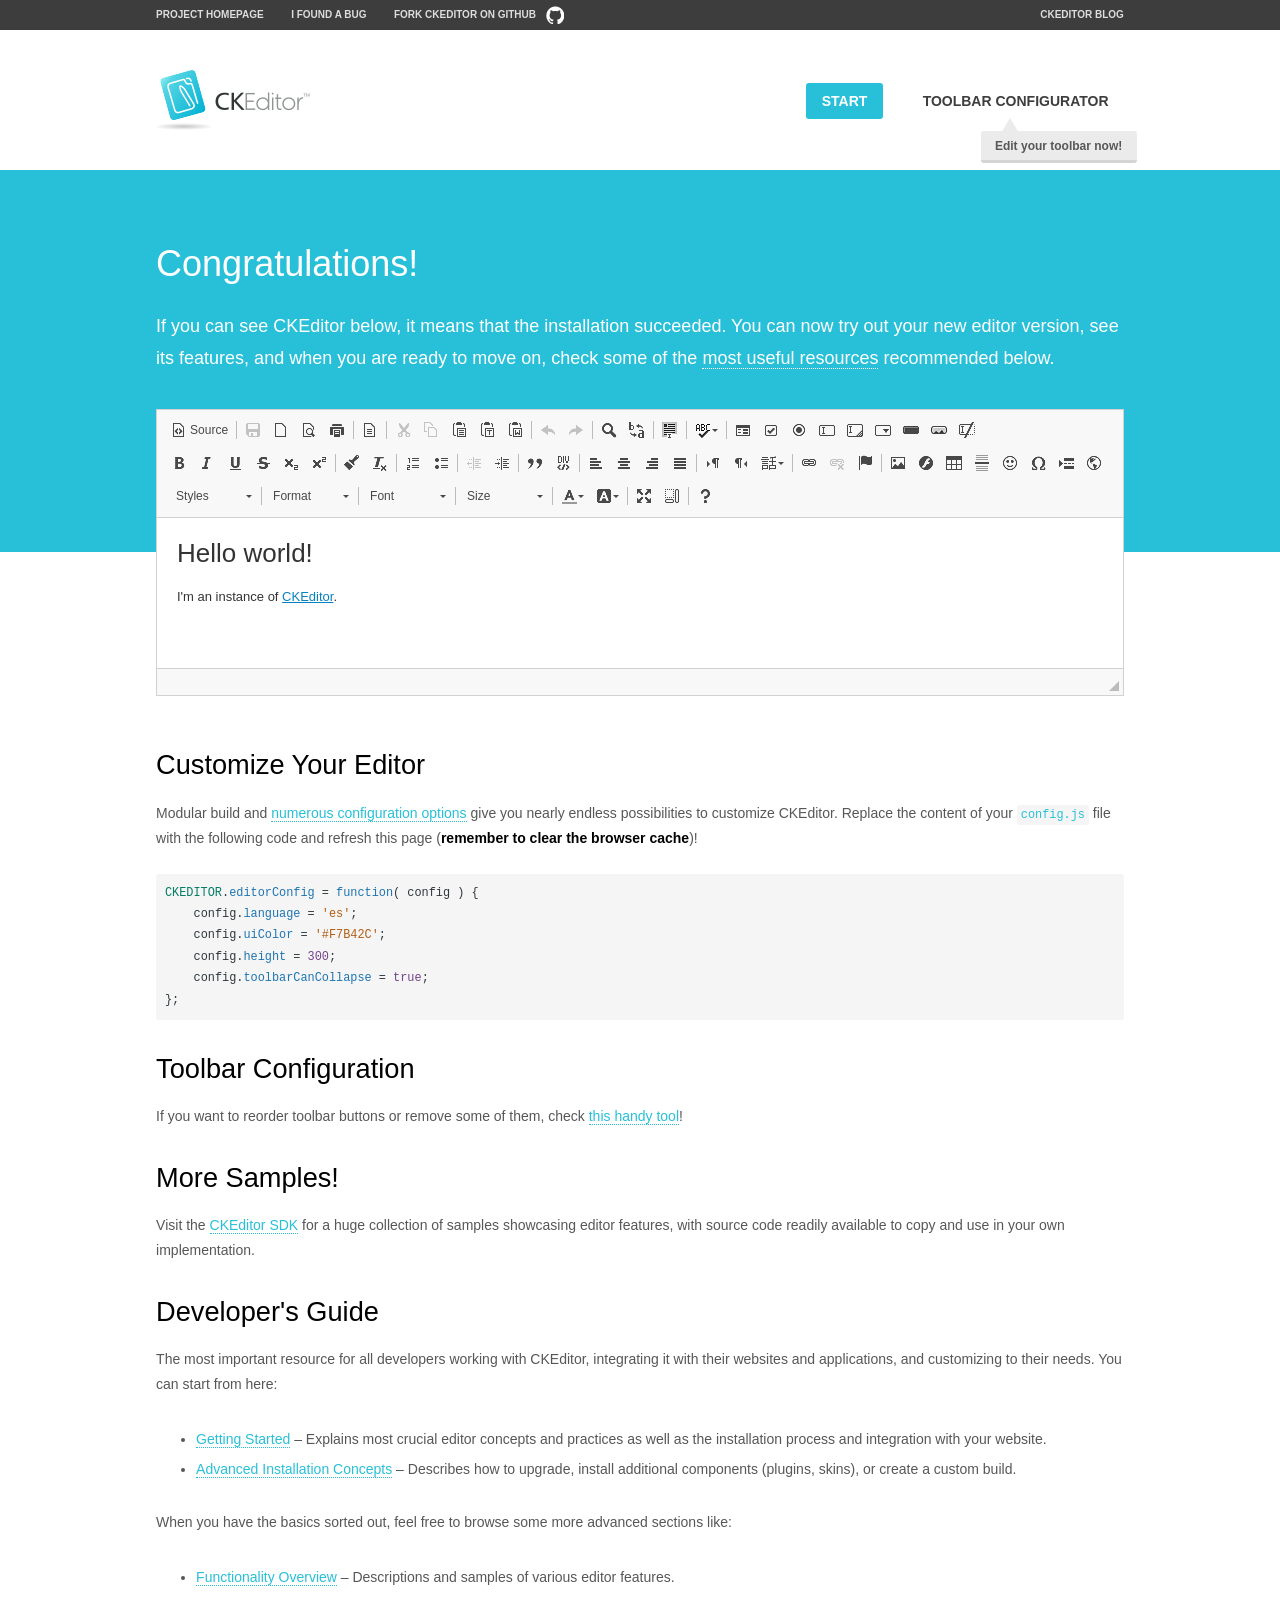
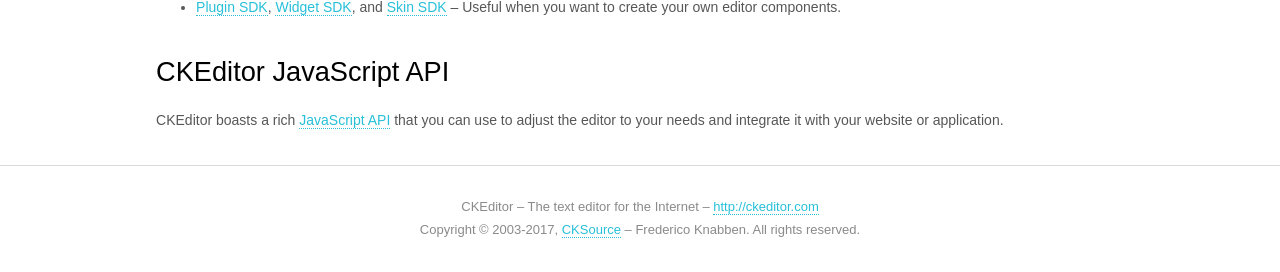
<file: js/ckeditor/samples/index.html>
<!DOCTYPE html>
<!--
Copyright (c) 2003-2017, CKSource - Frederico Knabben. All rights reserved.
For licensing, see LICENSE.md or http://ckeditor.com/license
-->
<html>
<head>
	<meta charset="utf-8">
	<title>CKEditor Sample</title>
	<script src="../ckeditor.js"></script>
	<script src="js/sample.js"></script>
	<link rel="stylesheet" href="css/samples.css">
	<link rel="stylesheet" href="toolbarconfigurator/lib/codemirror/neo.css">
</head>
<body id="main">

<nav class="navigation-a">
	<div class="grid-container">
		<ul class="navigation-a-left grid-width-70">
			<li><a href="http://ckeditor.com">Project Homepage</a></li>
			<li><a href="http://dev.ckeditor.com/">I found a bug</a></li>
			<li><a href="http://github.com/ckeditor/ckeditor-dev" class="icon-pos-right icon-navigation-a-github">Fork CKEditor on GitHub</a></li>
		</ul>
		<ul class="navigation-a-right grid-width-30">
			<li><a href="http://ckeditor.com/blog-list">CKEditor Blog</a></li>
		</ul>
	</div>
</nav>

<header class="header-a">
	<div class="grid-container">
		<h1 class="header-a-logo grid-width-30">
			<a href="index.html"><img src="img/logo.png" alt="CKEditor Sample"></a>
		</h1>

		<nav class="navigation-b grid-width-70">
			<ul>
				<li><a href="index.html" class="button-a button-a-background">Start</a></li>
				<li><a href="toolbarconfigurator/index.html" class="button-a">Toolbar configurator <span class="balloon-a balloon-a-nw">Edit your toolbar now!</span></a></li>
			</ul>
		</nav>
	</div>
</header>

<main>
	<div class="adjoined-top">
		<div class="grid-container">
			<div class="content grid-width-100">
				<h1>Congratulations!</h1>
				<p>
					If you can see CKEditor below, it means that the installation succeeded.
					You can now try out your new editor version, see its features, and when you are ready to move on, check some of the <a href="#sample-customize">most useful resources</a> recommended below.
				</p>
			</div>
		</div>
	</div>
	<div class="adjoined-bottom">
		<div class="grid-container">
			<div class="grid-width-100">
				<div id="editor">
					<h1>Hello world!</h1>
					<p>I'm an instance of <a href="http://ckeditor.com">CKEditor</a>.</p>
				</div>
			</div>
		</div>
	</div>

	<div class="grid-container">
		<div class="content grid-width-100">
			<section id="sample-customize">
				<h2>Customize Your Editor</h2>
				<p>Modular build and <a href="http://docs.ckeditor.com/#!/guide/dev_configuration">numerous configuration options</a> give you nearly endless possibilities to customize CKEditor. Replace the content of your <code><a href="../config.js">config.js</a></code> file with the following code and refresh this page (<strong>remember to clear the browser cache</strong>)!</p>
		<pre class="cm-s-neo CodeMirror"><code><span style="padding-right: 0.1px;"><span class="cm-variable">CKEDITOR</span>.<span class="cm-property">editorConfig</span> <span class="cm-operator">=</span> <span class="cm-keyword">function</span>( <span class="cm-def">config</span> ) {</span>
<span style="padding-right: 0.1px;"><span class="cm-tab">	</span><span class="cm-variable-2">config</span>.<span class="cm-property">language</span> <span class="cm-operator">=</span> <span class="cm-string">'es'</span>;</span>
<span style="padding-right: 0.1px;"><span class="cm-tab">	</span><span class="cm-variable-2">config</span>.<span class="cm-property">uiColor</span> <span class="cm-operator">=</span> <span class="cm-string">'#F7B42C'</span>;</span>
<span style="padding-right: 0.1px;"><span class="cm-tab">	</span><span class="cm-variable-2">config</span>.<span class="cm-property">height</span> <span class="cm-operator">=</span> <span class="cm-number">300</span>;</span>
<span style="padding-right: 0.1px;"><span class="cm-tab">	</span><span class="cm-variable-2">config</span>.<span class="cm-property">toolbarCanCollapse</span> <span class="cm-operator">=</span> <span class="cm-atom">true</span>;</span>
<span style="padding-right: 0.1px;">};</span></code></pre>
			</section>

			<section>
				<h2>Toolbar Configuration</h2>
				<p>If you want to reorder toolbar buttons or remove some of them, check <a href="toolbarconfigurator/index.html">this handy tool</a>!</p>
			</section>

			<section>
				<h2>More Samples!</h2>
				<p>Visit the <a href="http://sdk.ckeditor.com">CKEditor SDK</a> for a huge collection of samples showcasing editor features, with source code readily available to copy and use in your own implementation.</p>
			</section>

			<section>
				<h2>Developer's Guide</h2>
				<p>The most important resource for all developers working with CKEditor, integrating it with their websites and applications, and customizing to their needs. You can start from here:</p>
				<ul>
					<li><a href="http://docs.ckeditor.com/#!/guide/dev_installation">Getting Started</a> &ndash; Explains most crucial editor concepts and practices as well as the installation process and integration with your website.</li>
					<li><a href="http://docs.ckeditor.com/#!/guide/dev_advanced_installation">Advanced Installation Concepts</a> &ndash; Describes how to upgrade, install additional components (plugins, skins), or create a custom build.</li>
				</ul>
					<p>When you have the basics sorted out, feel free to browse some more advanced sections like:</p>
				<ul>
					<li><a href="http://docs.ckeditor.com/#!/guide/dev_features">Functionality Overview</a> &ndash; Descriptions and samples of various editor features.</li>
					<li><a href="http://docs.ckeditor.com/#!/guide/plugin_sdk_intro">Plugin SDK</a>, <a href="http://docs.ckeditor.com/#!/guide/widget_sdk_intro">Widget SDK</a>, and <a href="http://docs.ckeditor.com/#!/guide/skin_sdk_intro">Skin SDK</a> &ndash; Useful when you want to create your own editor components.</li>
				</ul>
			</section>

			<section>
				<h2>CKEditor JavaScript API</h2>
				<p>CKEditor boasts a rich <a href="http://docs.ckeditor.com/#!/api">JavaScript API</a> that you can use to adjust the editor to your needs and integrate it with your website or application.</p>
			</section>
		</div>
	</div>
</main>

<footer class="footer-a grid-container">
	<div class="grid-container">
		<p class="grid-width-100">
			CKEditor &ndash; The text editor for the Internet &ndash; <a class="samples" href="http://ckeditor.com/">http://ckeditor.com</a>
		</p>
		<p class="grid-width-100" id="copy">
			Copyright &copy; 2003-2017, <a class="samples" href="http://cksource.com/">CKSource</a> &ndash; Frederico Knabben. All rights reserved.
		</p>
	</div>
</footer>
<script>
	initSample();
</script>

</body>
</html>
</file>
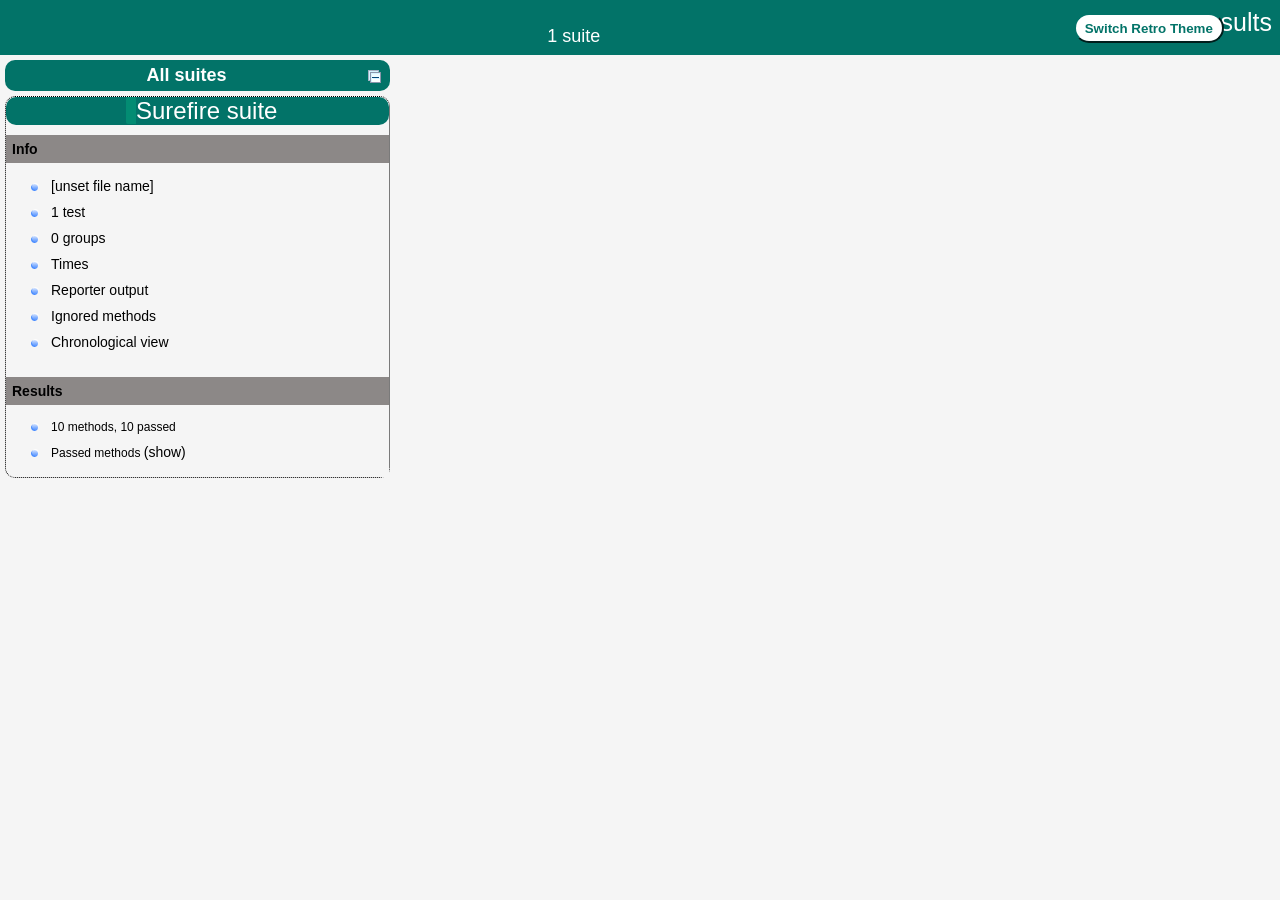
<file: SRMS-Selenium/target/surefire-reports/index.html>
<!DOCTYPE html>

<html>
  <head>
  <meta charset='utf-8'>
  <title>TestNG reports</title>

    <link type="text/css" href="testng-reports1.css" rel="stylesheet" id="ultra" />
    <link type="text/css" href="testng-reports.css" rel="stylesheet" id="retro" disabled="false"/>
    <script type="text/javascript" src="jquery-3.6.0.min.js"></script>
    <script type="text/javascript" src="testng-reports.js"></script>
    <script type="text/javascript" src="https://www.google.com/jsapi"></script>
    <script type='text/javascript'>
      google.load('visualization', '1', {packages:['table']});
      google.setOnLoadCallback(drawTable);
      var suiteTableInitFunctions = new Array();
      var suiteTableData = new Array();
    </script>
    <!--
      <script type="text/javascript" src="jquery-ui/js/jquery-ui-1.8.16.custom.min.js"></script>
     -->
  </head>

  <body>    <div class="top-banner-root">
      <span class="top-banner-title-font">Test results</span>
      <button id="button" class="button">Switch Retro Theme</button> <!-- button -->
      <br/>
      <span class="top-banner-font-1">1 suite</span>
    </div> <!-- top-banner-root -->
    <div class="navigator-root">
      <div class="navigator-suite-header">
        <span>All suites</span>
        <a href="#" title="Collapse/expand all the suites" class="collapse-all-link">
          <img src="collapseall.gif" class="collapse-all-icon">
          </img> <!-- collapse-all-icon -->
        </a> <!-- collapse-all-link -->
      </div> <!-- navigator-suite-header -->
      <div class="suite">
        <div class="rounded-window">
          <div class="suite-header light-rounded-window-top">
            <a href="#" panel-name="suite-Surefire_suite" class="navigator-link">
              <span class="suite-name border-passed">Surefire suite</span>
            </a> <!-- navigator-link -->
          </div> <!-- suite-header light-rounded-window-top -->
          <div class="navigator-suite-content">
            <div class="suite-section-title">
              <span>Info</span>
            </div> <!-- suite-section-title -->
            <div class="suite-section-content">
              <ul>
                <li>
                  <a href="#" panel-name="test-xml-Surefire_suite" class="navigator-link ">
                    <span>[unset file name]</span>
                  </a> <!-- navigator-link  -->
                </li>
                <li>
                  <a href="#" panel-name="testlist-Surefire_suite" class="navigator-link ">
                    <span class="test-stats">1 test</span>
                  </a> <!-- navigator-link  -->
                </li>
                <li>
                  <a href="#" panel-name="group-Surefire_suite" class="navigator-link ">
                    <span>0 groups</span>
                  </a> <!-- navigator-link  -->
                </li>
                <li>
                  <a href="#" panel-name="times-Surefire_suite" class="navigator-link ">
                    <span>Times</span>
                  </a> <!-- navigator-link  -->
                </li>
                <li>
                  <a href="#" panel-name="reporter-Surefire_suite" class="navigator-link ">
                    <span>Reporter output</span>
                  </a> <!-- navigator-link  -->
                </li>
                <li>
                  <a href="#" panel-name="ignored-methods-Surefire_suite" class="navigator-link ">
                    <span>Ignored methods</span>
                  </a> <!-- navigator-link  -->
                </li>
                <li>
                  <a href="#" panel-name="chronological-Surefire_suite" class="navigator-link ">
                    <span>Chronological view</span>
                  </a> <!-- navigator-link  -->
                </li>
              </ul>
            </div> <!-- suite-section-content -->
            <div class="result-section">
              <div class="suite-section-title">
                <span>Results</span>
              </div> <!-- suite-section-title -->
              <div class="suite-section-content">
                <ul>
                  <li>
                    <span class="method-stats">10 methods,   10 passed</span>
                  </li>
                  <li>
                    <span class="method-list-title passed">Passed methods</span>
                    <span class="show-or-hide-methods passed">
                      <a href="#" panel-name="suite-Surefire_suite" class="hide-methods passed suite-Surefire_suite"> (hide)</a> <!-- hide-methods passed suite-Surefire_suite -->
                      <a href="#" panel-name="suite-Surefire_suite" class="show-methods passed suite-Surefire_suite"> (show)</a> <!-- show-methods passed suite-Surefire_suite -->
                    </span>
                    <div class="method-list-content passed suite-Surefire_suite">
                      <span>
                        <img src="passed.png" width="3%"/>
                        <a href="#" panel-name="suite-Surefire_suite" title="com.srms.AddStudentTest" class="method navigator-link" hash-for-method="addStudentTest">addStudentTest</a> <!-- method navigator-link -->
                      </span>
                      <br/>
                      <span>
                        <img src="passed.png" width="3%"/>
                        <a href="#" panel-name="suite-Surefire_suite" title="com.srms.InvalidLoginTest" class="method navigator-link" hash-for-method="invalidLoginTest">invalidLoginTest</a> <!-- method navigator-link -->
                      </span>
                      <br/>
                      <span>
                        <img src="passed.png" width="3%"/>
                        <a href="#" panel-name="suite-Surefire_suite" title="com.srms.LogoutTest" class="method navigator-link" hash-for-method="logoutTest">logoutTest</a> <!-- method navigator-link -->
                      </span>
                      <br/>
                      <span>
                        <img src="passed.png" width="3%"/>
                        <a href="#" panel-name="suite-Surefire_suite" title="com.srms.AddResultPageTest" class="method navigator-link" hash-for-method="openAddResultPageTest">openAddResultPageTest</a> <!-- method navigator-link -->
                      </span>
                      <br/>
                      <span>
                        <img src="passed.png" width="3%"/>
                        <a href="#" panel-name="suite-Surefire_suite" title="com.srms.AddStudentPageTest" class="method navigator-link" hash-for-method="openAddStudentPageTest">openAddStudentPageTest</a> <!-- method navigator-link -->
                      </span>
                      <br/>
                      <span>
                        <img src="passed.png" width="3%"/>
                        <a href="#" panel-name="suite-Surefire_suite" title="com.srms.ChangePasswordPageTest" class="method navigator-link" hash-for-method="openChangePasswordPageTest">openChangePasswordPageTest</a> <!-- method navigator-link -->
                      </span>
                      <br/>
                      <span>
                        <img src="passed.png" width="3%"/>
                        <a href="#" panel-name="suite-Surefire_suite" title="com.srms.CreateSubjectPageTest" class="method navigator-link" hash-for-method="openCreateSubjectPageTest">openCreateSubjectPageTest</a> <!-- method navigator-link -->
                      </span>
                      <br/>
                      <span>
                        <img src="passed.png" width="3%"/>
                        <a href="#" panel-name="suite-Surefire_suite" title="com.srms.SearchStudentTest" class="method navigator-link" hash-for-method="searchStudentTest">searchStudentTest</a> <!-- method navigator-link -->
                      </span>
                      <br/>
                      <span>
                        <img src="passed.png" width="3%"/>
                        <a href="#" panel-name="suite-Surefire_suite" title="com.srms.LoginTest" class="method navigator-link" hash-for-method="validLoginTest">validLoginTest</a> <!-- method navigator-link -->
                      </span>
                      <br/>
                      <span>
                        <img src="passed.png" width="3%"/>
                        <a href="#" panel-name="suite-Surefire_suite" title="com.srms.DashboardTest" class="method navigator-link" hash-for-method="verifyDashboardTest">verifyDashboardTest</a> <!-- method navigator-link -->
                      </span>
                      <br/>
                    </div> <!-- method-list-content passed suite-Surefire_suite -->
                  </li>
                </ul>
              </div> <!-- suite-section-content -->
            </div> <!-- result-section -->
          </div> <!-- navigator-suite-content -->
        </div> <!-- rounded-window -->
      </div> <!-- suite -->
    </div> <!-- navigator-root -->
    <div class="wrapper">
      <div class="main-panel-root">
        <div panel-name="suite-Surefire_suite" class="panel Surefire_suite">
          <div class="suite-Surefire_suite-class-passed">
            <div class="main-panel-header rounded-window-top">
              <img src="passed.png"/>
              <span class="class-name">com.srms.AddResultPageTest</span>
            </div> <!-- main-panel-header rounded-window-top -->
            <div class="main-panel-content rounded-window-bottom">
              <div class="method">
                <div class="method-content">
                  <a name="openAddResultPageTest">
                  </a> <!-- openAddResultPageTest -->
                  <span class="method-name">openAddResultPageTest</span>
                </div> <!-- method-content -->
              </div> <!-- method -->
            </div> <!-- main-panel-content rounded-window-bottom -->
          </div> <!-- suite-Surefire_suite-class-passed -->
          <div class="suite-Surefire_suite-class-passed">
            <div class="main-panel-header rounded-window-top">
              <img src="passed.png"/>
              <span class="class-name">com.srms.DashboardTest</span>
            </div> <!-- main-panel-header rounded-window-top -->
            <div class="main-panel-content rounded-window-bottom">
              <div class="method">
                <div class="method-content">
                  <a name="verifyDashboardTest">
                  </a> <!-- verifyDashboardTest -->
                  <span class="method-name">verifyDashboardTest</span>
                </div> <!-- method-content -->
              </div> <!-- method -->
            </div> <!-- main-panel-content rounded-window-bottom -->
          </div> <!-- suite-Surefire_suite-class-passed -->
          <div class="suite-Surefire_suite-class-passed">
            <div class="main-panel-header rounded-window-top">
              <img src="passed.png"/>
              <span class="class-name">com.srms.CreateSubjectPageTest</span>
            </div> <!-- main-panel-header rounded-window-top -->
            <div class="main-panel-content rounded-window-bottom">
              <div class="method">
                <div class="method-content">
                  <a name="openCreateSubjectPageTest">
                  </a> <!-- openCreateSubjectPageTest -->
                  <span class="method-name">openCreateSubjectPageTest</span>
                </div> <!-- method-content -->
              </div> <!-- method -->
            </div> <!-- main-panel-content rounded-window-bottom -->
          </div> <!-- suite-Surefire_suite-class-passed -->
          <div class="suite-Surefire_suite-class-passed">
            <div class="main-panel-header rounded-window-top">
              <img src="passed.png"/>
              <span class="class-name">com.srms.LogoutTest</span>
            </div> <!-- main-panel-header rounded-window-top -->
            <div class="main-panel-content rounded-window-bottom">
              <div class="method">
                <div class="method-content">
                  <a name="logoutTest">
                  </a> <!-- logoutTest -->
                  <span class="method-name">logoutTest</span>
                </div> <!-- method-content -->
              </div> <!-- method -->
            </div> <!-- main-panel-content rounded-window-bottom -->
          </div> <!-- suite-Surefire_suite-class-passed -->
          <div class="suite-Surefire_suite-class-passed">
            <div class="main-panel-header rounded-window-top">
              <img src="passed.png"/>
              <span class="class-name">com.srms.ChangePasswordPageTest</span>
            </div> <!-- main-panel-header rounded-window-top -->
            <div class="main-panel-content rounded-window-bottom">
              <div class="method">
                <div class="method-content">
                  <a name="openChangePasswordPageTest">
                  </a> <!-- openChangePasswordPageTest -->
                  <span class="method-name">openChangePasswordPageTest</span>
                </div> <!-- method-content -->
              </div> <!-- method -->
            </div> <!-- main-panel-content rounded-window-bottom -->
          </div> <!-- suite-Surefire_suite-class-passed -->
          <div class="suite-Surefire_suite-class-passed">
            <div class="main-panel-header rounded-window-top">
              <img src="passed.png"/>
              <span class="class-name">com.srms.InvalidLoginTest</span>
            </div> <!-- main-panel-header rounded-window-top -->
            <div class="main-panel-content rounded-window-bottom">
              <div class="method">
                <div class="method-content">
                  <a name="invalidLoginTest">
                  </a> <!-- invalidLoginTest -->
                  <span class="method-name">invalidLoginTest</span>
                </div> <!-- method-content -->
              </div> <!-- method -->
            </div> <!-- main-panel-content rounded-window-bottom -->
          </div> <!-- suite-Surefire_suite-class-passed -->
          <div class="suite-Surefire_suite-class-passed">
            <div class="main-panel-header rounded-window-top">
              <img src="passed.png"/>
              <span class="class-name">com.srms.AddStudentPageTest</span>
            </div> <!-- main-panel-header rounded-window-top -->
            <div class="main-panel-content rounded-window-bottom">
              <div class="method">
                <div class="method-content">
                  <a name="openAddStudentPageTest">
                  </a> <!-- openAddStudentPageTest -->
                  <span class="method-name">openAddStudentPageTest</span>
                </div> <!-- method-content -->
              </div> <!-- method -->
            </div> <!-- main-panel-content rounded-window-bottom -->
          </div> <!-- suite-Surefire_suite-class-passed -->
          <div class="suite-Surefire_suite-class-passed">
            <div class="main-panel-header rounded-window-top">
              <img src="passed.png"/>
              <span class="class-name">com.srms.SearchStudentTest</span>
            </div> <!-- main-panel-header rounded-window-top -->
            <div class="main-panel-content rounded-window-bottom">
              <div class="method">
                <div class="method-content">
                  <a name="searchStudentTest">
                  </a> <!-- searchStudentTest -->
                  <span class="method-name">searchStudentTest</span>
                </div> <!-- method-content -->
              </div> <!-- method -->
            </div> <!-- main-panel-content rounded-window-bottom -->
          </div> <!-- suite-Surefire_suite-class-passed -->
          <div class="suite-Surefire_suite-class-passed">
            <div class="main-panel-header rounded-window-top">
              <img src="passed.png"/>
              <span class="class-name">com.srms.AddStudentTest</span>
            </div> <!-- main-panel-header rounded-window-top -->
            <div class="main-panel-content rounded-window-bottom">
              <div class="method">
                <div class="method-content">
                  <a name="addStudentTest">
                  </a> <!-- addStudentTest -->
                  <span class="method-name">addStudentTest</span>
                </div> <!-- method-content -->
              </div> <!-- method -->
            </div> <!-- main-panel-content rounded-window-bottom -->
          </div> <!-- suite-Surefire_suite-class-passed -->
          <div class="suite-Surefire_suite-class-passed">
            <div class="main-panel-header rounded-window-top">
              <img src="passed.png"/>
              <span class="class-name">com.srms.LoginTest</span>
            </div> <!-- main-panel-header rounded-window-top -->
            <div class="main-panel-content rounded-window-bottom">
              <div class="method">
                <div class="method-content">
                  <a name="validLoginTest">
                  </a> <!-- validLoginTest -->
                  <span class="method-name">validLoginTest</span>
                </div> <!-- method-content -->
              </div> <!-- method -->
            </div> <!-- main-panel-content rounded-window-bottom -->
          </div> <!-- suite-Surefire_suite-class-passed -->
        </div> <!-- panel Surefire_suite -->
        <div panel-name="test-xml-Surefire_suite" class="panel">
          <div class="main-panel-header rounded-window-top">
          </div> <!-- main-panel-header rounded-window-top -->
          <div class="main-panel-content rounded-window-bottom">
            <pre>
&lt;?xml version=&quot;1.0&quot; encoding=&quot;UTF-8&quot;?&gt;
&lt;!DOCTYPE suite SYSTEM &quot;https://testng.org/testng-1.0.dtd&quot;&gt;
&lt;suite name=&quot;Surefire suite&quot; verbose=&quot;0&quot;&gt;
  &lt;test thread-count=&quot;5&quot; name=&quot;Surefire test&quot; verbose=&quot;0&quot;&gt;
    &lt;classes&gt;
      &lt;class name=&quot;com.srms.AddResultPageTest&quot;/&gt;
      &lt;class name=&quot;com.srms.AddStudentPageTest&quot;/&gt;
      &lt;class name=&quot;com.srms.AddStudentTest&quot;/&gt;
      &lt;class name=&quot;com.srms.ChangePasswordPageTest&quot;/&gt;
      &lt;class name=&quot;com.srms.CreateSubjectPageTest&quot;/&gt;
      &lt;class name=&quot;com.srms.DashboardTest&quot;/&gt;
      &lt;class name=&quot;com.srms.InvalidLoginTest&quot;/&gt;
      &lt;class name=&quot;com.srms.LoginTest&quot;/&gt;
      &lt;class name=&quot;com.srms.LogoutTest&quot;/&gt;
      &lt;class name=&quot;com.srms.SearchStudentTest&quot;/&gt;
    &lt;/classes&gt;
  &lt;/test&gt; &lt;!-- Surefire test --&gt;
&lt;/suite&gt; &lt;!-- Surefire suite --&gt;
            </pre>
          </div> <!-- main-panel-content rounded-window-bottom -->
        </div> <!-- panel -->
        <div panel-name="testlist-Surefire_suite" class="panel">
          <div class="main-panel-header rounded-window-top">
            <span class="header-content">Tests for Surefire suite</span>
          </div> <!-- main-panel-header rounded-window-top -->
          <div class="main-panel-content rounded-window-bottom">
            <ul>
              <li>
                <span class="test-name">Surefire test (10 classes)</span>
              </li>
            </ul>
          </div> <!-- main-panel-content rounded-window-bottom -->
        </div> <!-- panel -->
        <div panel-name="group-Surefire_suite" class="panel">
          <div class="main-panel-header rounded-window-top">
            <span class="header-content">Groups for Surefire suite</span>
          </div> <!-- main-panel-header rounded-window-top -->
          <div class="main-panel-content rounded-window-bottom">
          </div> <!-- main-panel-content rounded-window-bottom -->
        </div> <!-- panel -->
        <div panel-name="times-Surefire_suite" class="panel">
          <div class="main-panel-header rounded-window-top">
            <span class="header-content">Times for Surefire suite</span>
          </div> <!-- main-panel-header rounded-window-top -->
          <div class="main-panel-content rounded-window-bottom">
            <div class="times-div">
              <script type="text/javascript">
suiteTableInitFunctions.push('tableData_Surefire_suite');
function tableData_Surefire_suite() {
var data = new google.visualization.DataTable();
data.addColumn('number', 'Number');
data.addColumn('string', 'Method');
data.addColumn('string', 'Class');
data.addColumn('number', 'Time (ms)');
data.addRows(10);
data.setCell(0, 0, 0)
data.setCell(0, 1, 'addStudentTest')
data.setCell(0, 2, 'com.srms.AddStudentTest')
data.setCell(0, 3, 687);
data.setCell(1, 0, 1)
data.setCell(1, 1, 'searchStudentTest')
data.setCell(1, 2, 'com.srms.SearchStudentTest')
data.setCell(1, 3, 587);
data.setCell(2, 0, 2)
data.setCell(2, 1, 'logoutTest')
data.setCell(2, 2, 'com.srms.LogoutTest')
data.setCell(2, 3, 331);
data.setCell(3, 0, 3)
data.setCell(3, 1, 'validLoginTest')
data.setCell(3, 2, 'com.srms.LoginTest')
data.setCell(3, 3, 282);
data.setCell(4, 0, 4)
data.setCell(4, 1, 'openChangePasswordPageTest')
data.setCell(4, 2, 'com.srms.ChangePasswordPageTest')
data.setCell(4, 3, 278);
data.setCell(5, 0, 5)
data.setCell(5, 1, 'openAddResultPageTest')
data.setCell(5, 2, 'com.srms.AddResultPageTest')
data.setCell(5, 3, 265);
data.setCell(6, 0, 6)
data.setCell(6, 1, 'openCreateSubjectPageTest')
data.setCell(6, 2, 'com.srms.CreateSubjectPageTest')
data.setCell(6, 3, 260);
data.setCell(7, 0, 7)
data.setCell(7, 1, 'invalidLoginTest')
data.setCell(7, 2, 'com.srms.InvalidLoginTest')
data.setCell(7, 3, 232);
data.setCell(8, 0, 8)
data.setCell(8, 1, 'openAddStudentPageTest')
data.setCell(8, 2, 'com.srms.AddStudentPageTest')
data.setCell(8, 3, 132);
data.setCell(9, 0, 9)
data.setCell(9, 1, 'verifyDashboardTest')
data.setCell(9, 2, 'com.srms.DashboardTest')
data.setCell(9, 3, 94);
window.suiteTableData['Surefire_suite']= { tableData: data, tableDiv: 'times-div-Surefire_suite'}
return data;
}
              </script>
              <span class="suite-total-time">Total running time: 3 seconds</span>
              <div id="times-div-Surefire_suite">
              </div> <!-- times-div-Surefire_suite -->
            </div> <!-- times-div -->
          </div> <!-- main-panel-content rounded-window-bottom -->
        </div> <!-- panel -->
        <div panel-name="reporter-Surefire_suite" class="panel">
          <div class="main-panel-header rounded-window-top">
            <span class="header-content">Reporter output for Surefire suite</span>
          </div> <!-- main-panel-header rounded-window-top -->
          <div class="main-panel-content rounded-window-bottom">
          </div> <!-- main-panel-content rounded-window-bottom -->
        </div> <!-- panel -->
        <div panel-name="ignored-methods-Surefire_suite" class="panel">
          <div class="main-panel-header rounded-window-top">
            <span class="header-content">0 ignored methods</span>
          </div> <!-- main-panel-header rounded-window-top -->
          <div class="main-panel-content rounded-window-bottom">
          </div> <!-- main-panel-content rounded-window-bottom -->
        </div> <!-- panel -->
        <div panel-name="chronological-Surefire_suite" class="panel">
          <div class="main-panel-header rounded-window-top">
            <span class="header-content">Methods in chronological order</span>
          </div> <!-- main-panel-header rounded-window-top -->
          <div class="main-panel-content rounded-window-bottom">
            <div class="chronological-class">
              <div class="chronological-class-name">com.srms.AddResultPageTest</div> <!-- chronological-class-name -->
              <div class="configuration-method before">
                <span class="method-name">setUp</span>
                <span class="method-start">0 ms</span>
              </div> <!-- configuration-method before -->
              <div class="test-method">
                <span class="method-name">openAddResultPageTest</span>
                <span class="method-start">1647 ms</span>
              </div> <!-- test-method -->
              <div class="configuration-method after">
                <span class="method-name">tearDown</span>
                <span class="method-start">1913 ms</span>
              </div> <!-- configuration-method after -->
            </div> <!-- chronological-class -->
            <div class="chronological-class">
              <div class="chronological-class-name">com.srms.AddStudentPageTest</div> <!-- chronological-class-name -->
              <div class="configuration-method before">
                <span class="method-name">setUp</span>
                <span class="method-start">2086 ms</span>
              </div> <!-- configuration-method before -->
              <div class="test-method">
                <span class="method-name">openAddStudentPageTest</span>
                <span class="method-start">3283 ms</span>
              </div> <!-- test-method -->
              <div class="configuration-method after">
                <span class="method-name">tearDown</span>
                <span class="method-start">3415 ms</span>
              </div> <!-- configuration-method after -->
            </div> <!-- chronological-class -->
            <div class="chronological-class">
              <div class="chronological-class-name">com.srms.AddStudentTest</div> <!-- chronological-class-name -->
              <div class="configuration-method before">
                <span class="method-name">setUp</span>
                <span class="method-start">3546 ms</span>
              </div> <!-- configuration-method before -->
              <div class="test-method">
                <span class="method-name">addStudentTest</span>
                <span class="method-start">4753 ms</span>
              </div> <!-- test-method -->
              <div class="configuration-method after">
                <span class="method-name">tearDown</span>
                <span class="method-start">5442 ms</span>
              </div> <!-- configuration-method after -->
            </div> <!-- chronological-class -->
            <div class="chronological-class">
              <div class="chronological-class-name">com.srms.ChangePasswordPageTest</div> <!-- chronological-class-name -->
              <div class="configuration-method before">
                <span class="method-name">setUp</span>
                <span class="method-start">5587 ms</span>
              </div> <!-- configuration-method before -->
              <div class="test-method">
                <span class="method-name">openChangePasswordPageTest</span>
                <span class="method-start">6781 ms</span>
              </div> <!-- test-method -->
              <div class="configuration-method after">
                <span class="method-name">tearDown</span>
                <span class="method-start">7059 ms</span>
              </div> <!-- configuration-method after -->
            </div> <!-- chronological-class -->
            <div class="chronological-class">
              <div class="chronological-class-name">com.srms.CreateSubjectPageTest</div> <!-- chronological-class-name -->
              <div class="configuration-method before">
                <span class="method-name">setUp</span>
                <span class="method-start">7205 ms</span>
              </div> <!-- configuration-method before -->
              <div class="test-method">
                <span class="method-name">openCreateSubjectPageTest</span>
                <span class="method-start">8396 ms</span>
              </div> <!-- test-method -->
              <div class="configuration-method after">
                <span class="method-name">tearDown</span>
                <span class="method-start">8656 ms</span>
              </div> <!-- configuration-method after -->
            </div> <!-- chronological-class -->
            <div class="chronological-class">
              <div class="chronological-class-name">com.srms.DashboardTest</div> <!-- chronological-class-name -->
              <div class="configuration-method before">
                <span class="method-name">setUp</span>
                <span class="method-start">8811 ms</span>
              </div> <!-- configuration-method before -->
              <div class="test-method">
                <span class="method-name">verifyDashboardTest</span>
                <span class="method-start">9982 ms</span>
              </div> <!-- test-method -->
              <div class="configuration-method after">
                <span class="method-name">tearDown</span>
                <span class="method-start">10076 ms</span>
              </div> <!-- configuration-method after -->
            </div> <!-- chronological-class -->
            <div class="chronological-class">
              <div class="chronological-class-name">com.srms.InvalidLoginTest</div> <!-- chronological-class-name -->
              <div class="configuration-method before">
                <span class="method-name">setUp</span>
                <span class="method-start">10242 ms</span>
              </div> <!-- configuration-method before -->
              <div class="test-method">
                <span class="method-name">invalidLoginTest</span>
                <span class="method-start">11296 ms</span>
              </div> <!-- test-method -->
              <div class="configuration-method after">
                <span class="method-name">tearDown</span>
                <span class="method-start">11528 ms</span>
              </div> <!-- configuration-method after -->
            </div> <!-- chronological-class -->
            <div class="chronological-class">
              <div class="chronological-class-name">com.srms.LoginTest</div> <!-- chronological-class-name -->
              <div class="configuration-method before">
                <span class="method-name">setUp</span>
                <span class="method-start">11677 ms</span>
              </div> <!-- configuration-method before -->
              <div class="test-method">
                <span class="method-name">validLoginTest</span>
                <span class="method-start">12703 ms</span>
              </div> <!-- test-method -->
              <div class="configuration-method after">
                <span class="method-name">tearDown</span>
                <span class="method-start">12985 ms</span>
              </div> <!-- configuration-method after -->
            </div> <!-- chronological-class -->
            <div class="chronological-class">
              <div class="chronological-class-name">com.srms.LogoutTest</div> <!-- chronological-class-name -->
              <div class="configuration-method before">
                <span class="method-name">setUp</span>
                <span class="method-start">13123 ms</span>
              </div> <!-- configuration-method before -->
              <div class="test-method">
                <span class="method-name">logoutTest</span>
                <span class="method-start">14297 ms</span>
              </div> <!-- test-method -->
              <div class="configuration-method after">
                <span class="method-name">tearDown</span>
                <span class="method-start">14628 ms</span>
              </div> <!-- configuration-method after -->
            </div> <!-- chronological-class -->
            <div class="chronological-class">
              <div class="chronological-class-name">com.srms.SearchStudentTest</div> <!-- chronological-class-name -->
              <div class="configuration-method before">
                <span class="method-name">setUp</span>
                <span class="method-start">14786 ms</span>
              </div> <!-- configuration-method before -->
              <div class="test-method">
                <span class="method-name">searchStudentTest</span>
                <span class="method-start">15999 ms</span>
              </div> <!-- test-method -->
              <div class="configuration-method after">
                <span class="method-name">tearDown</span>
                <span class="method-start">16586 ms</span>
              </div> <!-- configuration-method after -->
          </div> <!-- main-panel-content rounded-window-bottom -->
        </div> <!-- panel -->
      </div> <!-- main-panel-root -->
    </div> <!-- wrapper -->
  </body>
<script type="text/javascript" src="testng-reports2.js"></script>
</html>
</file>
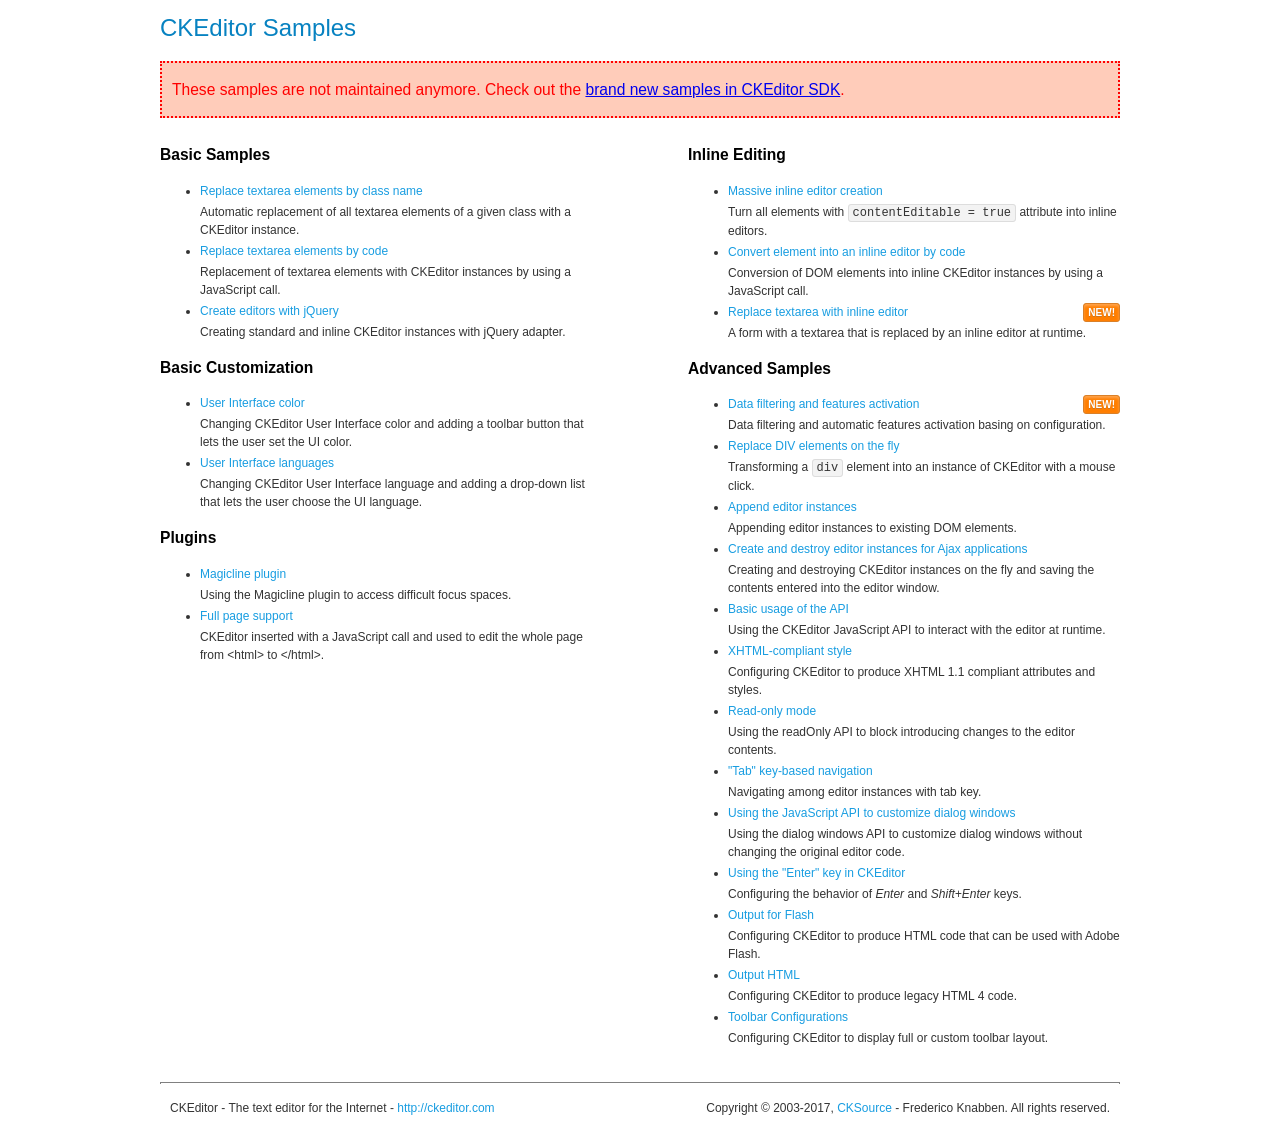
<file: js/ckeditor/samples/old/index.html>
<!DOCTYPE html>
<!--
Copyright (c) 2003-2017, CKSource - Frederico Knabben. All rights reserved.
For licensing, see LICENSE.md or http://ckeditor.com/license
-->
<html>
<head>
	<meta charset="utf-8">
	<title>CKEditor Samples</title>
	<link rel="stylesheet" href="sample.css">
</head>
<body>
	<h1 class="samples">
		CKEditor Samples
	</h1>
	<div class="warning deprecated">
		These samples are not maintained anymore. Check out the <a href="http://sdk.ckeditor.com/">brand new samples in CKEditor SDK</a>.
	</div>
	<div class="twoColumns">
		<div class="twoColumnsLeft">
			<h2 class="samples">
				Basic Samples
			</h2>
			<dl class="samples">
				<dt><a class="samples" href="replacebyclass.html">Replace textarea elements by class name</a></dt>
				<dd>Automatic replacement of all textarea elements of a given class with a CKEditor instance.</dd>

				<dt><a class="samples" href="replacebycode.html">Replace textarea elements by code</a></dt>
				<dd>Replacement of textarea elements with CKEditor instances by using a JavaScript call.</dd>

				<dt><a class="samples" href="jquery.html">Create editors with jQuery</a></dt>
				<dd>Creating standard and inline CKEditor instances with jQuery adapter.</dd>
			</dl>

			<h2 class="samples">
				Basic Customization
			</h2>
			<dl class="samples">
				<dt><a class="samples" href="uicolor.html">User Interface color</a></dt>
				<dd>Changing CKEditor User Interface color and adding a toolbar button that lets the user set the UI color.</dd>

				<dt><a class="samples" href="uilanguages.html">User Interface languages</a></dt>
				<dd>Changing CKEditor User Interface language and adding a drop-down list that lets the user choose the UI language.</dd>
			</dl>


			<h2 class="samples">Plugins</h2>
<dl class="samples">
<dt><a class="samples" href="magicline/magicline.html">Magicline plugin</a></dt>
<dd>Using the Magicline plugin to access difficult focus spaces.</dd>

<dt><a class="samples" href="wysiwygarea/fullpage.html">Full page support</a></dt>
<dd>CKEditor inserted with a JavaScript call and used to edit the whole page from &lt;html&gt; to &lt;/html&gt;.</dd>
</dl>
		</div>
		<div class="twoColumnsRight">
			<h2 class="samples">
				Inline Editing
			</h2>
			<dl class="samples">
				<dt><a class="samples" href="inlineall.html">Massive inline editor creation</a></dt>
				<dd>Turn all elements with <code>contentEditable = true</code> attribute into inline editors.</dd>

				<dt><a class="samples" href="inlinebycode.html">Convert element into an inline editor by code</a></dt>
				<dd>Conversion of DOM elements into inline CKEditor instances by using a JavaScript call.</dd>

				<dt><a class="samples" href="inlinetextarea.html">Replace textarea with inline editor</a> <span class="new">New!</span></dt>
				<dd>A form with a textarea that is replaced by an inline editor at runtime.</dd>

				
			</dl>

			<h2 class="samples">
				Advanced Samples
			</h2>
			<dl class="samples">
				<dt><a class="samples" href="datafiltering.html">Data filtering and features activation</a> <span class="new">New!</span></dt>
				<dd>Data filtering and automatic features activation basing on configuration.</dd>

				<dt><a class="samples" href="divreplace.html">Replace DIV elements on the fly</a></dt>
				<dd>Transforming a <code>div</code> element into an instance of CKEditor with a mouse click.</dd>

				<dt><a class="samples" href="appendto.html">Append editor instances</a></dt>
				<dd>Appending editor instances to existing DOM elements.</dd>

				<dt><a class="samples" href="ajax.html">Create and destroy editor instances for Ajax applications</a></dt>
				<dd>Creating and destroying CKEditor instances on the fly and saving the contents entered into the editor window.</dd>

				<dt><a class="samples" href="api.html">Basic usage of the API</a></dt>
				<dd>Using the CKEditor JavaScript API to interact with the editor at runtime.</dd>

				<dt><a class="samples" href="xhtmlstyle.html">XHTML-compliant style</a></dt>
				<dd>Configuring CKEditor to produce XHTML 1.1 compliant attributes and styles.</dd>

				<dt><a class="samples" href="readonly.html">Read-only mode</a></dt>
				<dd>Using the readOnly API to block introducing changes to the editor contents.</dd>

				<dt><a class="samples" href="tabindex.html">"Tab" key-based navigation</a></dt>
				<dd>Navigating among editor instances with tab key.</dd>


				
<dt><a class="samples" href="dialog/dialog.html">Using the JavaScript API to customize dialog windows</a></dt>
<dd>Using the dialog windows API to customize dialog windows without changing the original editor code.</dd>

<dt><a class="samples" href="enterkey/enterkey.html">Using the &quot;Enter&quot; key in CKEditor</a></dt>
<dd>Configuring the behavior of <em>Enter</em> and <em>Shift+Enter</em> keys.</dd>

<dt><a class="samples" href="htmlwriter/outputforflash.html">Output for Flash</a></dt>
<dd>Configuring CKEditor to produce HTML code that can be used with Adobe Flash.</dd>

<dt><a class="samples" href="htmlwriter/outputhtml.html">Output HTML</a></dt>
<dd>Configuring CKEditor to produce legacy HTML 4 code.</dd>

<dt><a class="samples" href="toolbar/toolbar.html">Toolbar Configurations</a></dt>
<dd>Configuring CKEditor to display full or custom toolbar layout.</dd>

			</dl>
		</div>
	</div>
	<div id="footer">
		<hr>
		<p>
			CKEditor - The text editor for the Internet - <a class="samples" href="http://ckeditor.com/">http://ckeditor.com</a>
		</p>
		<p id="copy">
			Copyright &copy; 2003-2017, <a class="samples" href="http://cksource.com/">CKSource</a> - Frederico Knabben. All rights reserved.
		</p>
	</div>
</body>
</html>
</file>
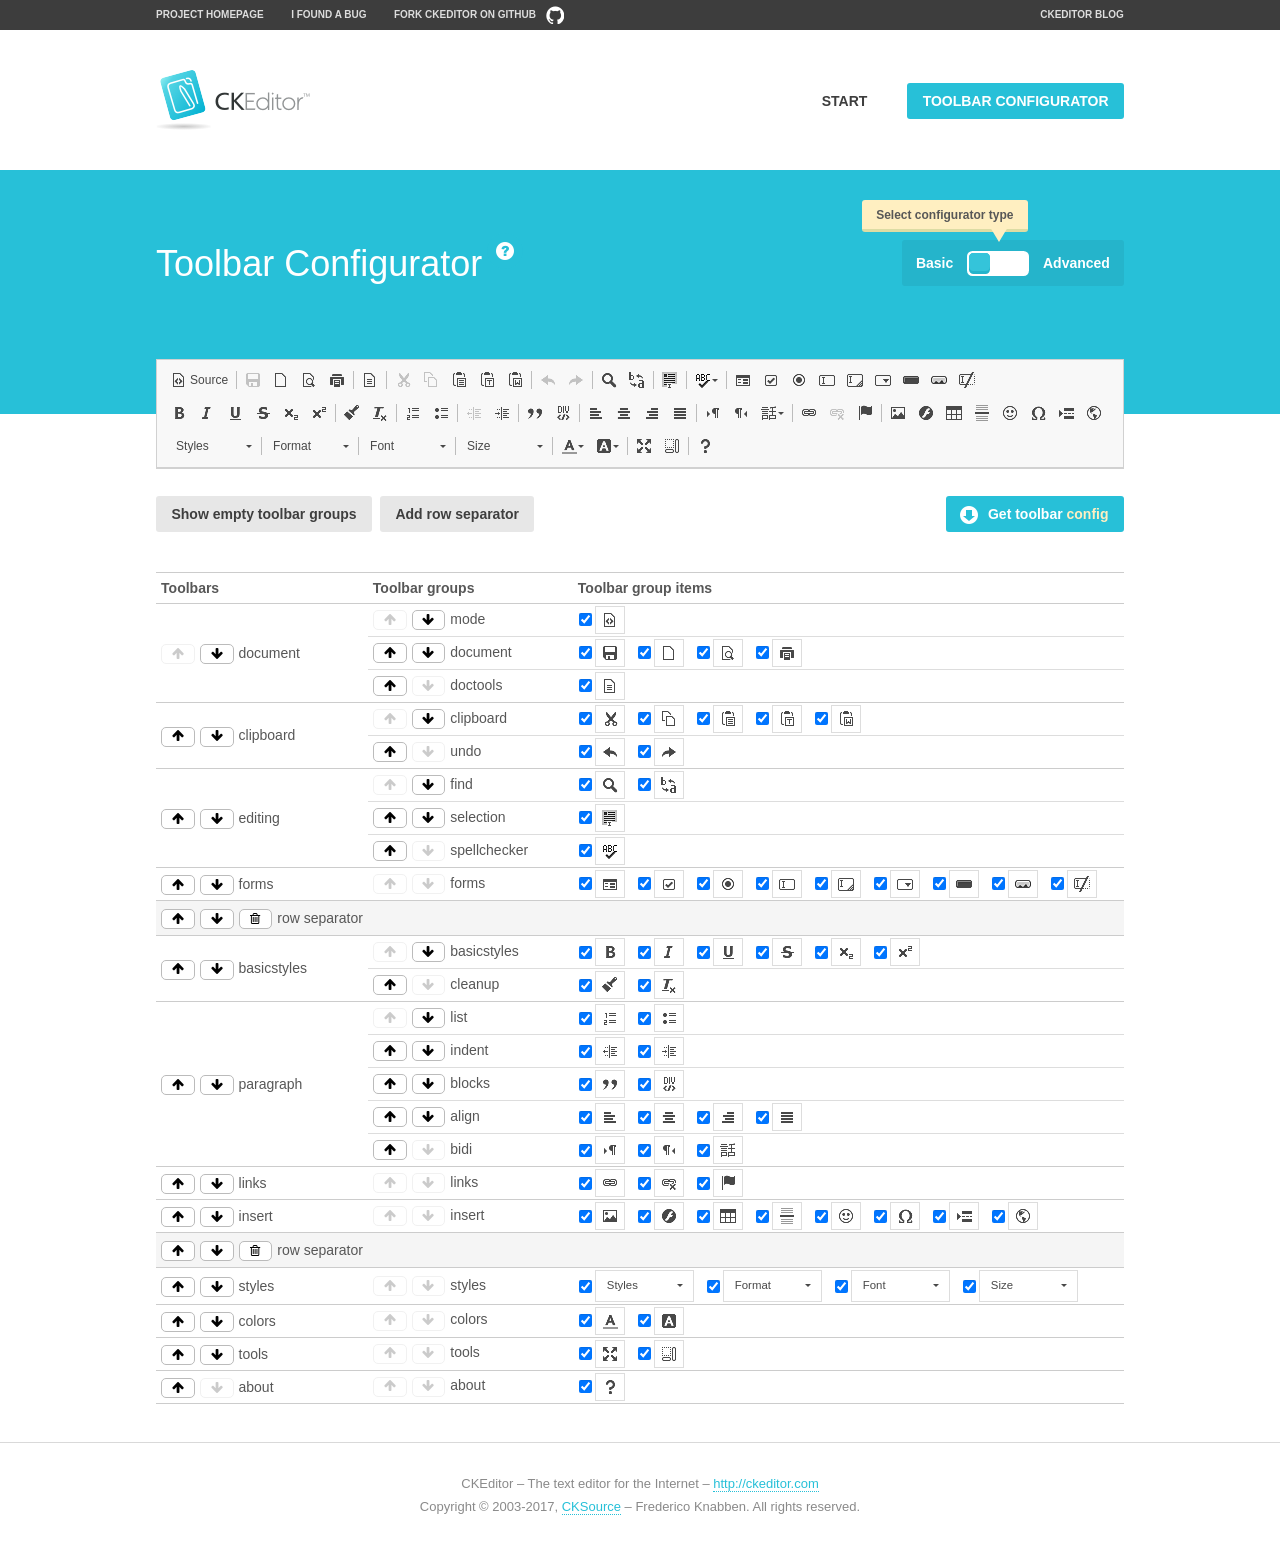
<file: js/ckeditor/samples/toolbarconfigurator/index.html>
<!DOCTYPE html>
<!--
Copyright (c) 2003-2017, CKSource - Frederico Knabben. All rights reserved.
For licensing, see LICENSE.md or http://ckeditor.com/license
-->
<!--[if IE 8]><html class="ie8"><![endif]-->
<!--[if gt IE 8]><html><![endif]-->
<!--[if !IE]><!--><html><!--<![endif]-->
<head>
	<meta charset="utf-8">
	<title>Toolbar Configurator</title>
	<script src="../../ckeditor.js"></script>
	<script>
		if ( CKEDITOR.env.ie && CKEDITOR.env.version < 9 )
			CKEDITOR.tools.enableHtml5Elements( document );
	</script>
	<link rel="stylesheet" href="lib/codemirror/codemirror.css">
	<link rel="stylesheet" href="lib/codemirror/show-hint.css">
	<link rel="stylesheet" href="lib/codemirror/neo.css">
	<link rel="stylesheet" href="css/fontello.css">
	<link rel="stylesheet" href="../css/samples.css">
</head>
<body id="toolbar">

<nav class="navigation-a">
	<div class="grid-container">
		<ul class="navigation-a-left grid-width-70">
			<li><a href="http://ckeditor.com">Project Homepage</a></li>
			<li><a href="http://dev.ckeditor.com/">I found a bug</a></li>
			<li><a href="http://github.com/ckeditor/ckeditor-dev" class="icon-pos-right icon-navigation-a-github">Fork CKEditor on GitHub</a></li>
		</ul>
		<ul class="navigation-a-right grid-width-30">
			<li><a href="http://ckeditor.com/blog-list">CKEditor Blog</a></li>
		</ul>
	</div>
</nav>

<header class="header-a">
	<div class="grid-container">
		<h1 class="header-a-logo grid-width-30">
			<a href="../index.html"><img src="../img/logo.png" alt="CKEditor Logo"></a>
		</h1>
		<nav class="navigation-b grid-width-70">
			<ul>
				<li><a href="../index.html"  class="button-a">Start</a></li>
				<li><a href="index.html"  class="button-a button-a-background">Toolbar configurator</a></li>
			</ul>
		</nav>
	</div>
</header>

<main>
	<div class="adjoined-top">
		<div class="grid-container">
			<div class="content grid-width-100">
				<div class="grid-container-nested">
					<h1 class="grid-width-60">
						Toolbar Configurator
						<a href="#help-content" type="button" title="Configurator help" id="help" class="button-a button-a-background button-a-no-text icon-pos-left icon-question-mark">Help</a>
					</h1>

					<div class="grid-width-40 grid-switch-magic">
						<div class="switch">
							<span class="balloon-a balloon-a-se">Select configurator type</span>
							<input type="radio" name="radio" data-num="1" id="radio-basic" />
							<input type="radio" name="radio" data-num="2" id="radio-advanced" />
							<label data-for="1" for="radio-basic">Basic</label>
							<span class="switch-inner">
								<span class="handler"></span>
							</span>
							<label data-for="2" for="radio-advanced">Advanced</label>
						</div>
					</div>
				</div>
			</div>
		</div>
	</div>
	<div class="adjoined-bottom">
		<div class="grid-container">
			<div class="grid-width-100">
				<div class="editors-container">
					<div id="editor-basic"></div>
					<div id="editor-advanced"></div>
				</div>
			</div>
		</div>
	</div>

	<div class="grid-container configurator">
		<div class="content grid-width-100">
			<div class="configurator">
				<div>
					<div id="toolbarModifierWrapper"></div>
				</div>
			</div>
		</div>
	</div>

	<div id="help-content">
		<div class="grid-container">
			<div class="grid-width-100">
				<h2>What Am I Doing Here?</h2>

				<div class="grid-container grid-container-nested">
					<div class="basic">
						<div class="grid-width-50">
							<p>Arrange <a href="http://docs.ckeditor.com/#!/api/CKEDITOR.config-cfg-toolbarGroups">toolbar groups</a>, toggle <a href="http://docs.ckeditor.com/#!/api/CKEDITOR.config-cfg-removeButtons">button visibility</a> according to your needs and get your toolbar configuration.</p>
							<p>You can replace the content of the <a href="../../config.js"><code>config.js</code></a> file with the generated configuration. If you already set some configuration options you will need to merge both configurations.</p>
						</div>
						<div class="grid-width-50">
							<p>Read more about different ways of <a href="http://docs.ckeditor.com/#!/guide/dev_configuration">setting configuration</a> and do not forget about <strong>clearing browser cache</strong>.</p>
							<p>Arranging toolbar groups is the recommended way of configuring the toolbar, but if you need more freedom you can use the <a href="#advanced">advanced configurator</a>.</p>
						</div>
					</div>
					<div class="advanced" style="display: none;">
						<div class="grid-width-50">
							<p>With this code editor you can edit your <a href="http://docs.ckeditor.com/#!/api/CKEDITOR.config-cfg-toolbar">toolbar configuration</a> live.</p>
							<p>You can replace the content of the <a href="../../config.js"><code>config.js</code></a> file with the generated configuration. If you already set some configuration options you will need to merge both configurations.</p>
						</div>
						<div class="grid-width-50">
							<p>Read more about different ways of <a href="http://docs.ckeditor.com/#!/guide/dev_configuration">setting configuration</a> and do not forget about <strong>clearing browser cache</strong>.</p>
						</div>
					</div>
				</div>

				<p class="grid-container grid-container-nested">
					<button type="button" class="help-content-close grid-width-100 button-a button-a-background">Got it. Let's play!</button>
				</p>
			</div>
		</div>
	</div>
</main>

<footer class="footer-a grid-container">
	<p class="grid-width-100">
		CKEditor &ndash; The text editor for the Internet &ndash; <a class="samples" href="http://ckeditor.com/">http://ckeditor.com</a>
	</p>
	<p class="grid-width-100" id="copy">
		Copyright &copy; 2003-2017, <a class="samples" href="http://cksource.com/">CKSource</a> &ndash; Frederico Knabben. All rights reserved.
	</p>
</footer>

<script src="lib/codemirror/codemirror.js"></script>
<script src="lib/codemirror/javascript.js"></script>
<script src="lib/codemirror/show-hint.js"></script>

<script src="js/fulltoolbareditor.js"></script>
<script src="js/abstracttoolbarmodifier.js"></script>
<script src="js/toolbarmodifier.js"></script>
<script src="js/toolbartextmodifier.js"></script>
<script src="../js/sf.js"></script>

<script>
	( function() {
		'use strict';

		var mode = ( window.location.hash.substr( 1 ) === 'advanced' ) ? 'advanced' : 'basic',
			configuratorSection = CKEDITOR.document.findOne( 'main > .grid-container.configurator' ),
			basicInstruction = CKEDITOR.document.findOne( '#help-content .basic' ),
			advancedInstruction = CKEDITOR.document.findOne( '#help-content .advanced' ),

			// Configurator mode switcher.
			modeSwitchBasic = CKEDITOR.document.getById( 'radio-basic' ),
			modeSwitchAdvanced = CKEDITOR.document.getById( 'radio-advanced' );

		// Initial setup
		function updateSwitcher() {
			if ( mode === 'advanced' ) {
				modeSwitchAdvanced.$.checked = true;
			} else {
				modeSwitchBasic.$.checked = true;
			}
		}

		updateSwitcher();

		CKEDITOR.document.getWindow().on( 'hashchange', function( e ) {
			var hash = window.location.hash.substr( 1 );
			if ( !( hash === 'advanced' || hash === 'basic' ) ) {
				return;
			}
			mode = hash;
			onToolbarsDone( mode );
		} );

		CKEDITOR.document.getWindow().on( 'resize', function() {
			updateToolbar( ( mode === 'basic' ? toolbarModifier : toolbarTextModifier )[ 'editorInstance' ] );
		} );

		function onRefresh( modifier ) {
			modifier = modifier || this;

			if ( mode === 'basic' && modifier instanceof ToolbarConfigurator.ToolbarTextModifier ) {
				return;
			}

			// CodeMirror container becomes visible, so we need to refresh and to avoid rendering problems.
			if ( mode === 'advanced' && modifier instanceof ToolbarConfigurator.ToolbarTextModifier ) {
				modifier.codeContainer.refresh();
			}

			updateToolbar( modifier.editorInstance );
		}

		function updateToolbar( editor ) {
			var editorContainer = editor.container;

			// Not always editor is loaded.
			if ( !editorContainer ) {
				return;
			}

			var displayStyle = editorContainer.getStyle( 'display' );

			editorContainer.setStyle( 'display', 'block' );

			var newHeight = editorContainer.getSize( 'height' );

			var newMarginTop = parseInt( editorContainer.getComputedStyle( 'margin-top' ), 10 );
			newMarginTop = ( isNaN( newMarginTop ) ? 0 : Number( newMarginTop ) );

			var newMarginBottom = parseInt( editorContainer.getComputedStyle( 'margin-bottom' ), 10 );
			newMarginBottom = ( isNaN( newMarginBottom ) ? 0 : Number( newMarginBottom ) );

			var result = newHeight + newMarginTop + newMarginBottom;

			editorContainer.setStyle( 'display', displayStyle );

			editor.container.getAscendant( 'div' ).setStyle( 'height', result + 'px' );
		}

		var toolbarModifier = new ToolbarConfigurator.ToolbarModifier( 'editor-basic' );

		var done = 0;
		toolbarModifier.init( onToolbarInit );
		toolbarModifier.onRefresh = onRefresh;

		CKEDITOR.document.getById( 'toolbarModifierWrapper' ).append( toolbarModifier.mainContainer );

		var toolbarTextModifier = new ToolbarConfigurator.ToolbarTextModifier( 'editor-advanced' );
		toolbarTextModifier.init( onToolbarInit );
		toolbarTextModifier.onRefresh = onRefresh;

		function onToolbarInit() {
			if ( ++done === 2 ) {
				onToolbarsDone();

				positionSticky.watch( CKEDITOR.document.findOne( '.toolbar' ), function() {
					return mode === 'advanced';
				} );
			}
		}

		function onToolbarsDone() {
			if ( mode === 'basic' ) {
				toggleModeBasic( false );
			} else {
				toggleModeAdvanced( false );
			}

			updateSwitcher();

			setTimeout( function() {
				CKEDITOR.document.findOne( '.editors-container' ).addClass( 'active' );
				CKEDITOR.document.findOne( '#toolbarModifierWrapper' ).addClass( 'active' );
			}, 200 );
		}

		CKEDITOR.document.getById( 'toolbarModifierWrapper' ).append( toolbarTextModifier.mainContainer );

		function toogleModeSwitch( onElement, offElement, onModifier, offModifier ) {
			onElement.addClass( 'fancy-button-active' );
			offElement.removeClass( 'fancy-button-active' );

			onModifier.showUI();
			offModifier.hideUI();
		}

		function toggleModeBasic( callOnRefresh ) {
			callOnRefresh = ( callOnRefresh !== false );
			mode = 'basic';
			window.location.hash = '#basic';
			toogleModeSwitch( modeSwitchBasic, modeSwitchAdvanced, toolbarModifier, toolbarTextModifier );

			configuratorSection.removeClass( 'freed-width' );
			basicInstruction.show();
			advancedInstruction.hide();

			callOnRefresh && onRefresh( toolbarModifier );
		}

		function toggleModeAdvanced( callOnRefresh ) {
			callOnRefresh = ( callOnRefresh !== false );
			mode = 'advanced';
			window.location.hash = '#advanced';
			toogleModeSwitch( modeSwitchAdvanced, modeSwitchBasic, toolbarTextModifier, toolbarModifier );

			configuratorSection.addClass( 'freed-width' );
			advancedInstruction.show();
			basicInstruction.hide();

			callOnRefresh && onRefresh( toolbarTextModifier );
		}

		modeSwitchBasic.on( 'click', toggleModeBasic );
		modeSwitchAdvanced.on( 'click', toggleModeAdvanced );

		//
		// Position:sticky for the toolbar.
		//

		// Will make elements behave like they were styled with position:sticky.
		var positionSticky = {
			// Store object: {
			// 		element: CKEDITOR.dom.element, // Element which will float.
			// 		placeholder: CKEDITOR.dom.element, // Placeholder which is place to prevent page bounce.
			// 		isFixed: boolean // Whether element float now.
			// }
			watched: [],

			active: [],

			staticContainer: null,

			init: function() {
				var element = CKEDITOR.dom.element.createFromHtml(
					'<div class="staticContainer">' +
						'<div class="grid-container" >' +
							'<div class="grid-width-100">' +
								'<div class="inner"></div>' +
							'</div>' +
						'</div>' +
					'</div>' );

				this.staticContainer = element.findOne( '.inner' );

				CKEDITOR.document.getBody().append( element );
			},

			watch: function( element, preventFunc ) {
				this.watched.push( {
					element: element,
					placeholder: new CKEDITOR.dom.element( 'div' ),
					isFixed: false,
					preventFunc: preventFunc
				} );
			},

			checkAll: function() {
				for ( var i = 0; i < this.watched.length; i++ ) {
					this.check( this.watched[ i ] );
				}
			},

			check: function( element ) {
				var isFixed = element.isFixed;
				var shouldBeFixed = this.shouldBeFixed( element );

				// Nothing to be done.
				if ( isFixed === shouldBeFixed ) {
					return;
				}

				var placeholder = element.placeholder;

				if ( isFixed ) {
					// Unfixing.

					element.element.insertBefore( placeholder );
					placeholder.remove();

					element.element.removeStyle( 'margin' );

					this.active.splice( CKEDITOR.tools.indexOf( this.active, element ), 1 );

				} else {
					// Fixing.
					placeholder.setStyle( 'width', element.element.getSize( 'width' ) + 'px' );
					placeholder.setStyle( 'height', element.element.getSize( 'height' ) + 'px' );
					placeholder.setStyle( 'margin-bottom', element.element.getComputedStyle( 'margin-bottom' ) );
					placeholder.setStyle( 'display', element.element.getComputedStyle( 'display' ) );
					placeholder.insertAfter( element.element );

					this.staticContainer.append( element.element );

					this.active.push( element );
				}

				element.isFixed = !element.isFixed;
			},

			shouldBeFixed: function( element ) {
				if ( element.preventFunc && element.preventFunc() ) {
					return false;
				}

				// If element is already fixed we are checking it's placeholder.
				var related = ( element.isFixed ? element.placeholder : element.element ),
					clientRect = related.$.getBoundingClientRect(),
					staticHeight = this.staticContainer.getSize('height' ),
					elemHeight = element.element.getSize( 'height' );

				if ( element.isFixed ) {
					return ( clientRect.top + elemHeight < staticHeight );
				} else {
					return ( clientRect.top < staticHeight );
				}
			}
		};

		positionSticky.init();

		CKEDITOR.document.getWindow().on( 'scroll',
			new CKEDITOR.tools.eventsBuffer( 100, positionSticky.checkAll, positionSticky ).input
		);

		// Make the toolbar sticky.
		positionSticky.watch( CKEDITOR.document.findOne( '.editors-container' ) );

		// Help button and help-content.
		( function() {
			var helpButton = CKEDITOR.document.getById( 'help' ),
				helpContent = CKEDITOR.document.getById( 'help-content' );

			// Don't show help button on IE8 because it's unsupported by Pico Modal.
			if ( CKEDITOR.env.ie && CKEDITOR.env.version == 8 ) {
				helpButton.hide();
			} else {
				// Display help modal when the button is clicked.
				helpButton.on( 'click', function( evt ) {
					SF.modal( {
						// Clone modal content from DOM.
						content: helpContent.getHtml(),

						afterCreate: function( modal ) {
							// Enable modal content button to close the modal.
							new CKEDITOR.dom.element( modal.modalElem() ).findOne( '.help-content-close' ).once( 'click', modal.close );
						}
					} ).show();
				} );
			}
		} )();
	} )();
</script>
</body>
</html>
</file>
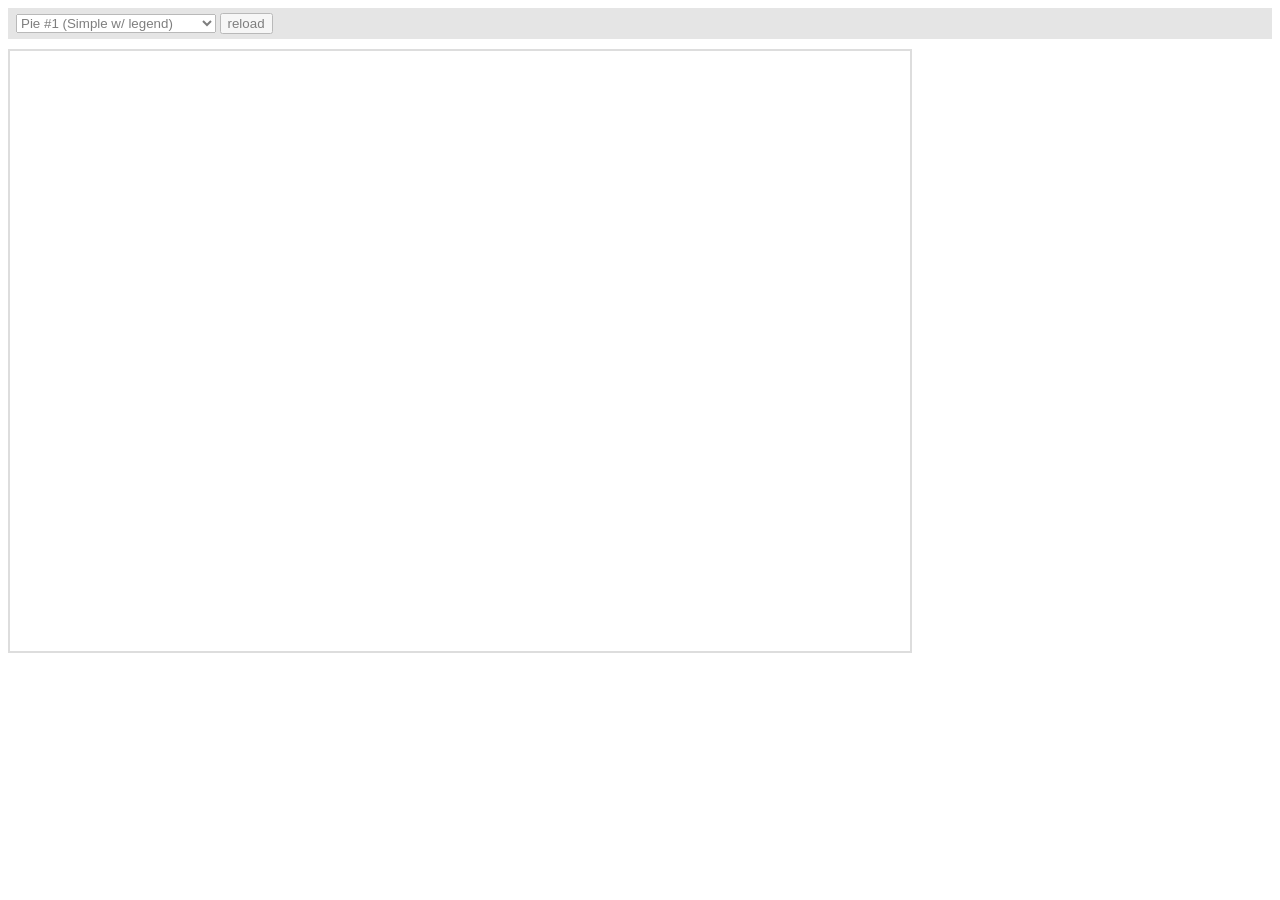
<file: js/amcharts/plugins/export/examples/index.html>
<html>
    <head>
		<meta http-equiv="Content-Type" content="text/html; charset=utf-8">
		<meta name="viewport" content="width=device-width, initial-scale=1, maximum-scale=1">
		<meta http-equiv="X-UA-Compatible" content="IE=edge" />

		<script src="http://code.jquery.com/jquery-1.11.1.min.js"></script>

		<style type="text/css">
			iframe {
				width: 900px;
				height: 600px;
				padding: 0;
				border: 2px solid #ddd;
				overflow: hidden;
				position: relative;
			}
			#controls {
				background: #ccc;
				opacity: 0.5;
				padding: 5px 8px;
				font-size: 14px;
				font-weight: bold;
				font-family: Verdana;
				margin-bottom: 10px;
			}
		</style>

		<script type="text/javascript">
			function setType( type ) {
				$( '#iframe' ).attr( 'src', type );
			}

			function reload() {
				setType( $( '#type' ).val() + "?" + Number( new Date() ) );
			}
		</script>
	</head>
	<body>
		<div id="controls">
			<select id="type" onchange="setType(this.options[this.selectedIndex].value);">
				<option value="pie1.html" selected="selected">Pie #1 (Simple w/ legend)</option>
				<option value="pie2.html"/>Pie #2 (3D w/ legend)</option>
				<option value="pie3.html"/>Pie #3 (w/ ext. legend bottom)</option>
				<option value="pie4.html"/>Pie #4 Multiple instances</option>
				<option value="serial1.html">Serial #1 (Area)</option>
				<option value="serial2.html">Serial #2 (Bar &amp; Line)</option>
				<option value="serial3.html">Serial #3 (Line w/ zoom)</option>
				<option value="xy.html">XY</option>
				<option value="radar.html">Radar</option>
				<option value="gauge.html">Gauge</option>
				<option value="funnel.html">Funnel</option>
				<option value="stock.html">Stock</option>
				<option value="map.html">Map</option>
				<option value="gantt.html">Gantt</option>
				<option value="advanced.html">Advanced</option>
			</select>
			<input type="button" value="reload" onclick="reload();" />
		</div>

		<iframe id="iframe" src="pie1.html" frameborder="0"></iframe>
	</body>
</html>
</file>
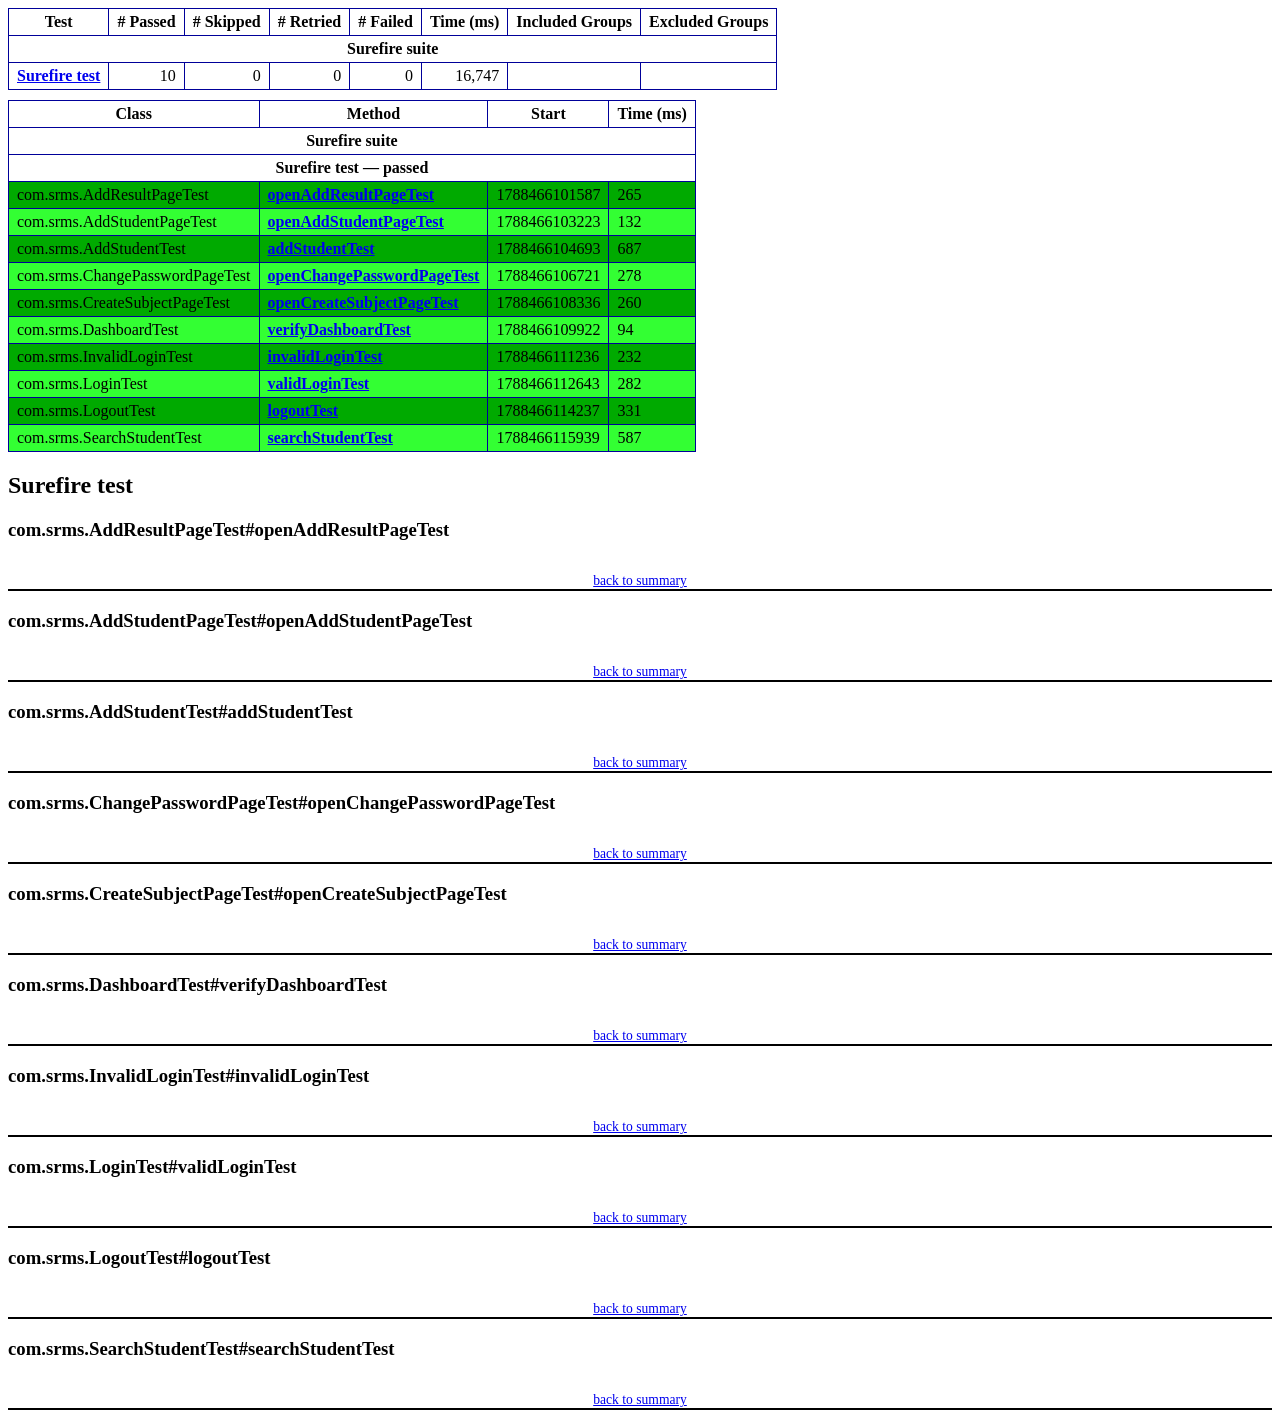
<file: SRMS-Selenium/target/surefire-reports/emailable-report.html>
<!DOCTYPE html PUBLIC "-//W3C//DTD XHTML 1.1//EN" "https://www.w3.org/TR/xhtml11/DTD/xhtml11.dtd">
<html xmlns="https://www.w3.org/1999/xhtml">
<head>
<meta http-equiv="content-type" content="text/html; charset=UTF-8"/>
<title>TestNG Report</title>
<style type="text/css">table {margin-bottom:10px;border-collapse:collapse;empty-cells:show}th,td {border:1px solid #009;padding:.25em .5em}th {vertical-align:bottom}td {vertical-align:top}table a {font-weight:bold}.stripe td {background-color: #E6EBF9}.num {text-align:right}.passedodd td {background-color: #3F3}.passedeven td {background-color: #0A0}.skippedodd td {background-color: #DDD}.skippedeven td {background-color: #CCC}.failedodd td,.attn {background-color: #F33}.failedeven td,.stripe .attn {background-color: #D00}.stacktrace {white-space:pre;font-family:monospace}.totop {font-size:85%;text-align:center;border-bottom:2px solid #000}.invisible {display:none}</style>
</head>
<body>
<table>
<tr><th>Test</th><th># Passed</th><th># Skipped</th><th># Retried</th><th># Failed</th><th>Time (ms)</th><th>Included Groups</th><th>Excluded Groups</th></tr>
<tr><th colspan="8">Surefire suite</th></tr>
<tr><td><a href="#t0">Surefire test</a></td><td class="num">10</td><td class="num">0</td><td class="num">0</td><td class="num">0</td><td class="num">16,747</td><td></td><td></td></tr>
</table>
<table id='summary'><thead><tr><th>Class</th><th>Method</th><th>Start</th><th>Time (ms)</th></tr></thead><tbody><tr><th colspan="4">Surefire suite</th></tr></tbody><tbody id="t0"><tr><th colspan="4">Surefire test &#8212; passed</th></tr><tr class="passedeven"><td rowspan="1">com.srms.AddResultPageTest</td><td><a href="#m0">openAddResultPageTest</a></td><td rowspan="1">1788466101587</td><td rowspan="1">265</td></tr><tr class="passedodd"><td rowspan="1">com.srms.AddStudentPageTest</td><td><a href="#m1">openAddStudentPageTest</a></td><td rowspan="1">1788466103223</td><td rowspan="1">132</td></tr><tr class="passedeven"><td rowspan="1">com.srms.AddStudentTest</td><td><a href="#m2">addStudentTest</a></td><td rowspan="1">1788466104693</td><td rowspan="1">687</td></tr><tr class="passedodd"><td rowspan="1">com.srms.ChangePasswordPageTest</td><td><a href="#m3">openChangePasswordPageTest</a></td><td rowspan="1">1788466106721</td><td rowspan="1">278</td></tr><tr class="passedeven"><td rowspan="1">com.srms.CreateSubjectPageTest</td><td><a href="#m4">openCreateSubjectPageTest</a></td><td rowspan="1">1788466108336</td><td rowspan="1">260</td></tr><tr class="passedodd"><td rowspan="1">com.srms.DashboardTest</td><td><a href="#m5">verifyDashboardTest</a></td><td rowspan="1">1788466109922</td><td rowspan="1">94</td></tr><tr class="passedeven"><td rowspan="1">com.srms.InvalidLoginTest</td><td><a href="#m6">invalidLoginTest</a></td><td rowspan="1">1788466111236</td><td rowspan="1">232</td></tr><tr class="passedodd"><td rowspan="1">com.srms.LoginTest</td><td><a href="#m7">validLoginTest</a></td><td rowspan="1">1788466112643</td><td rowspan="1">282</td></tr><tr class="passedeven"><td rowspan="1">com.srms.LogoutTest</td><td><a href="#m8">logoutTest</a></td><td rowspan="1">1788466114237</td><td rowspan="1">331</td></tr><tr class="passedodd"><td rowspan="1">com.srms.SearchStudentTest</td><td><a href="#m9">searchStudentTest</a></td><td rowspan="1">1788466115939</td><td rowspan="1">587</td></tr></tbody>
</table>
<h2>Surefire test</h2><h3 id="m0">com.srms.AddResultPageTest#openAddResultPageTest</h3><table class="result"><tr><th class="invisible"/></tr></table><p class="totop"><a href="#summary">back to summary</a></p>
<h3 id="m1">com.srms.AddStudentPageTest#openAddStudentPageTest</h3><table class="result"><tr><th class="invisible"/></tr></table><p class="totop"><a href="#summary">back to summary</a></p>
<h3 id="m2">com.srms.AddStudentTest#addStudentTest</h3><table class="result"><tr><th class="invisible"/></tr></table><p class="totop"><a href="#summary">back to summary</a></p>
<h3 id="m3">com.srms.ChangePasswordPageTest#openChangePasswordPageTest</h3><table class="result"><tr><th class="invisible"/></tr></table><p class="totop"><a href="#summary">back to summary</a></p>
<h3 id="m4">com.srms.CreateSubjectPageTest#openCreateSubjectPageTest</h3><table class="result"><tr><th class="invisible"/></tr></table><p class="totop"><a href="#summary">back to summary</a></p>
<h3 id="m5">com.srms.DashboardTest#verifyDashboardTest</h3><table class="result"><tr><th class="invisible"/></tr></table><p class="totop"><a href="#summary">back to summary</a></p>
<h3 id="m6">com.srms.InvalidLoginTest#invalidLoginTest</h3><table class="result"><tr><th class="invisible"/></tr></table><p class="totop"><a href="#summary">back to summary</a></p>
<h3 id="m7">com.srms.LoginTest#validLoginTest</h3><table class="result"><tr><th class="invisible"/></tr></table><p class="totop"><a href="#summary">back to summary</a></p>
<h3 id="m8">com.srms.LogoutTest#logoutTest</h3><table class="result"><tr><th class="invisible"/></tr></table><p class="totop"><a href="#summary">back to summary</a></p>
<h3 id="m9">com.srms.SearchStudentTest#searchStudentTest</h3><table class="result"><tr><th class="invisible"/></tr></table><p class="totop"><a href="#summary">back to summary</a></p>
</body>
</html>
</file>
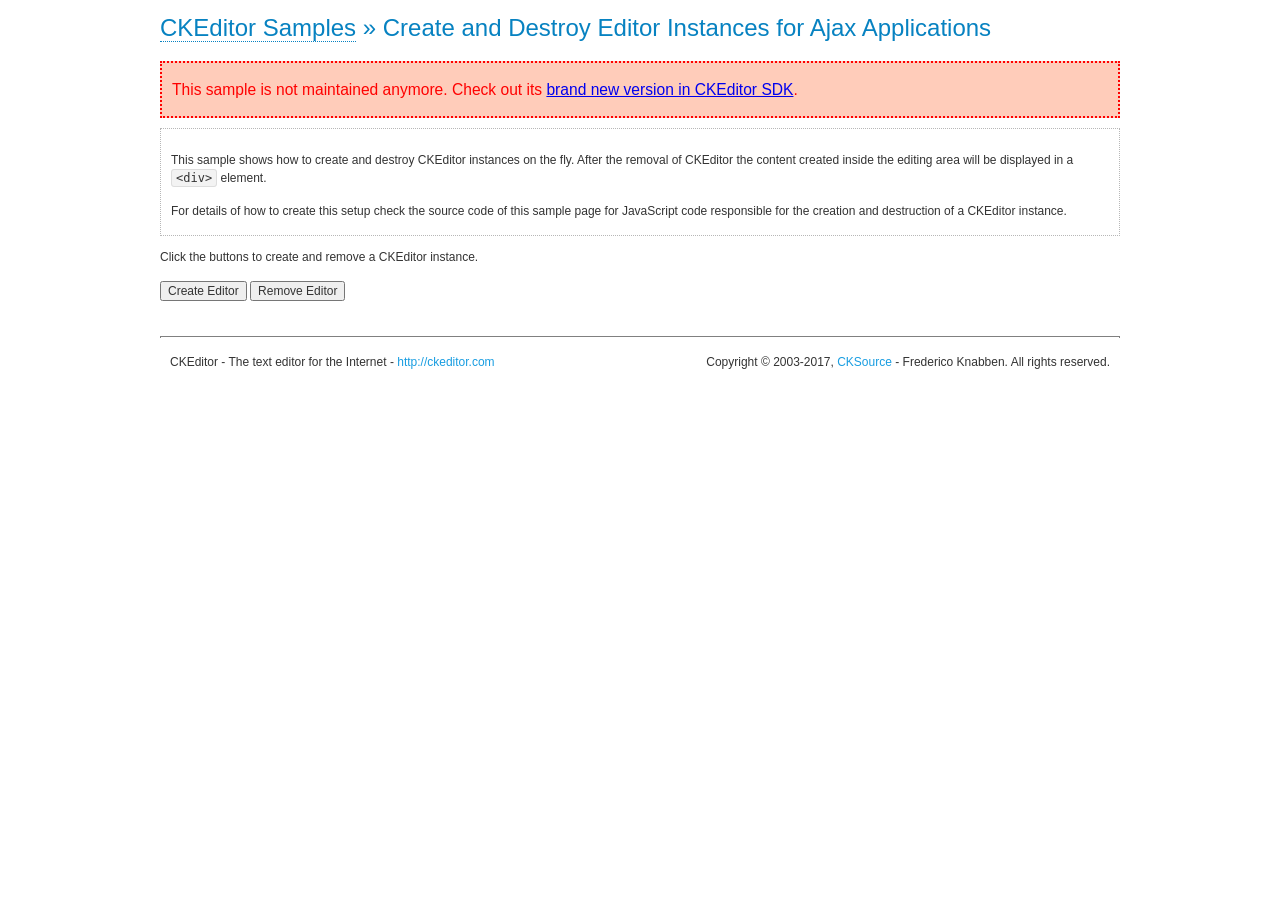
<file: js/ckeditor/samples/old/ajax.html>
<!DOCTYPE html>
<!--
Copyright (c) 2003-2017, CKSource - Frederico Knabben. All rights reserved.
For licensing, see LICENSE.md or http://ckeditor.com/license
-->
<html>
<head>
	<meta charset="utf-8">
	<title>Ajax &mdash; CKEditor Sample</title>
	<script src="../../ckeditor.js"></script>
	<link rel="stylesheet" href="sample.css">
	<script>

		var editor, html = '';

		function createEditor() {
			if ( editor )
				return;

			// Create a new editor inside the <div id="editor">, setting its value to html
			var config = {};
			editor = CKEDITOR.appendTo( 'editor', config, html );
		}

		function removeEditor() {
			if ( !editor )
				return;

			// Retrieve the editor contents. In an Ajax application, this data would be
			// sent to the server or used in any other way.
			document.getElementById( 'editorcontents' ).innerHTML = html = editor.getData();
			document.getElementById( 'contents' ).style.display = '';

			// Destroy the editor.
			editor.destroy();
			editor = null;
		}

	</script>
</head>
<body>
	<h1 class="samples">
		<a href="index.html">CKEditor Samples</a> &raquo; Create and Destroy Editor Instances for Ajax Applications
	</h1>
	<div class="warning deprecated">
		This sample is not maintained anymore. Check out its <a href="http://sdk.ckeditor.com/samples/saveajax.html">brand new version in CKEditor SDK</a>.
	</div>
	<div class="description">
		<p>
			This sample shows how to create and destroy CKEditor instances on the fly. After the removal of CKEditor the content created inside the editing
			area will be displayed in a <code>&lt;div&gt;</code> element.
		</p>
		<p>
			For details of how to create this setup check the source code of this sample page
			for JavaScript code responsible for the creation and destruction of a CKEditor instance.
		</p>
	</div>
	<p>Click the buttons to create and remove a CKEditor instance.</p>
	<p>
		<input onclick="createEditor();" type="button" value="Create Editor">
		<input onclick="removeEditor();" type="button" value="Remove Editor">
	</p>
	<!-- This div will hold the editor. -->
	<div id="editor">
	</div>
	<div id="contents" style="display: none">
		<p>
			Edited Contents:
		</p>
		<!-- This div will be used to display the editor contents. -->
		<div id="editorcontents">
		</div>
	</div>
	<div id="footer">
		<hr>
		<p>
			CKEditor - The text editor for the Internet - <a class="samples" href="http://ckeditor.com/">http://ckeditor.com</a>
		</p>
		<p id="copy">
			Copyright &copy; 2003-2017, <a class="samples" href="http://cksource.com/">CKSource</a> - Frederico
			Knabben. All rights reserved.
		</p>
	</div>
</body>
</html>
</file>
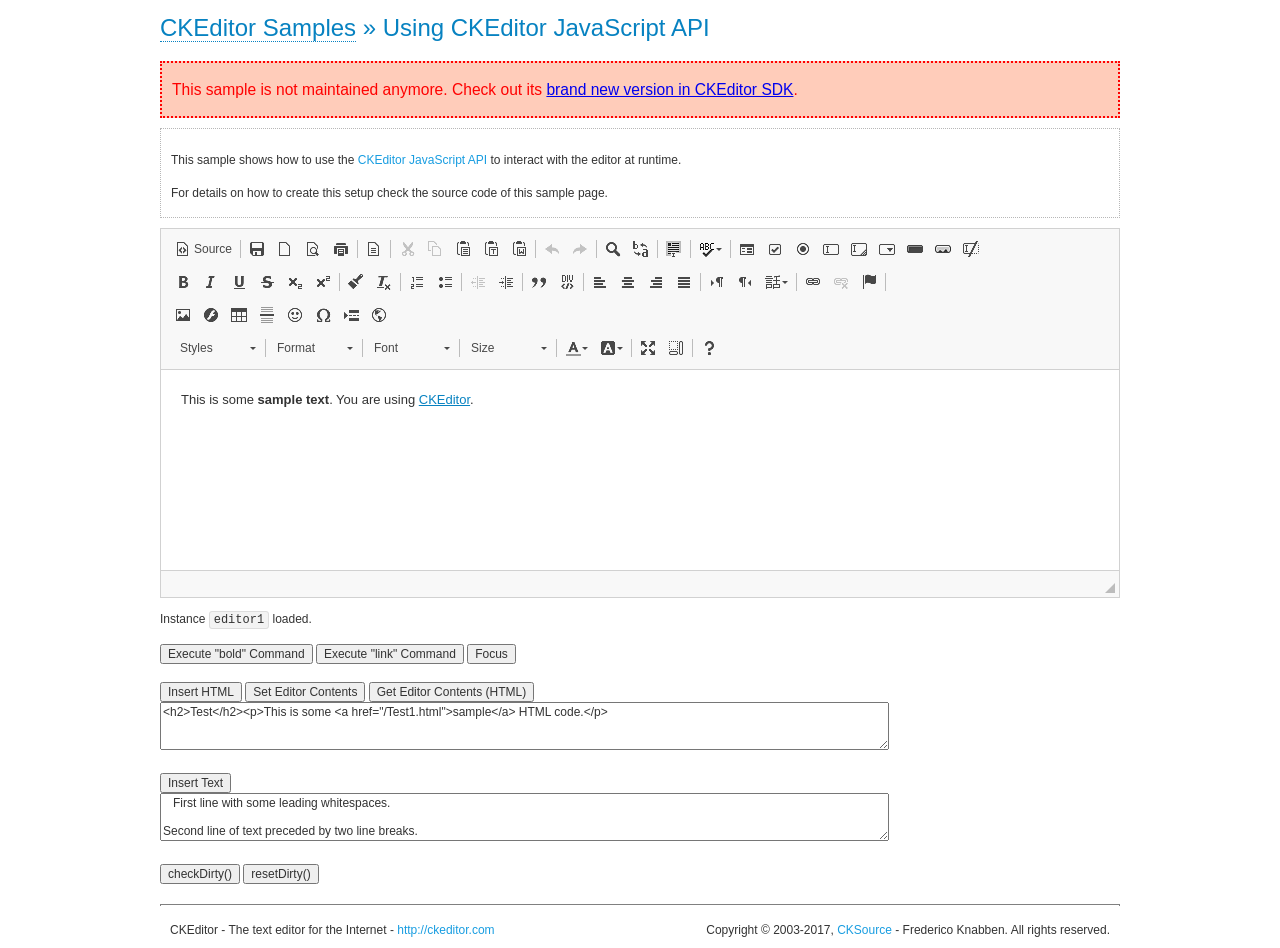
<file: js/ckeditor/samples/old/api.html>
<!DOCTYPE html>
<!--
Copyright (c) 2003-2017, CKSource - Frederico Knabben. All rights reserved.
For licensing, see LICENSE.md or http://ckeditor.com/license
-->
<html>
<head>
	<meta charset="utf-8">
	<title>API Usage &mdash; CKEditor Sample</title>
	<script src="../../ckeditor.js"></script>
	<link href="sample.css" rel="stylesheet">
	<script>

// The instanceReady event is fired, when an instance of CKEditor has finished
// its initialization.
CKEDITOR.on( 'instanceReady', function( ev ) {
	// Show the editor name and description in the browser status bar.
	document.getElementById( 'eMessage' ).innerHTML = 'Instance <code>' + ev.editor.name + '<\/code> loaded.';

	// Show this sample buttons.
	document.getElementById( 'eButtons' ).style.display = 'block';
});

function InsertHTML() {
	// Get the editor instance that we want to interact with.
	var editor = CKEDITOR.instances.editor1;
	var value = document.getElementById( 'htmlArea' ).value;

	// Check the active editing mode.
	if ( editor.mode == 'wysiwyg' )
	{
		// Insert HTML code.
		// http://docs.ckeditor.com/#!/api/CKEDITOR.editor-method-insertHtml
		editor.insertHtml( value );
	}
	else
		alert( 'You must be in WYSIWYG mode!' );
}

function InsertText() {
	// Get the editor instance that we want to interact with.
	var editor = CKEDITOR.instances.editor1;
	var value = document.getElementById( 'txtArea' ).value;

	// Check the active editing mode.
	if ( editor.mode == 'wysiwyg' )
	{
		// Insert as plain text.
		// http://docs.ckeditor.com/#!/api/CKEDITOR.editor-method-insertText
		editor.insertText( value );
	}
	else
		alert( 'You must be in WYSIWYG mode!' );
}

function SetContents() {
	// Get the editor instance that we want to interact with.
	var editor = CKEDITOR.instances.editor1;
	var value = document.getElementById( 'htmlArea' ).value;

	// Set editor contents (replace current contents).
	// http://docs.ckeditor.com/#!/api/CKEDITOR.editor-method-setData
	editor.setData( value );
}

function GetContents() {
	// Get the editor instance that you want to interact with.
	var editor = CKEDITOR.instances.editor1;

	// Get editor contents
	// http://docs.ckeditor.com/#!/api/CKEDITOR.editor-method-getData
	alert( editor.getData() );
}

function ExecuteCommand( commandName ) {
	// Get the editor instance that we want to interact with.
	var editor = CKEDITOR.instances.editor1;

	// Check the active editing mode.
	if ( editor.mode == 'wysiwyg' )
	{
		// Execute the command.
		// http://docs.ckeditor.com/#!/api/CKEDITOR.editor-method-execCommand
		editor.execCommand( commandName );
	}
	else
		alert( 'You must be in WYSIWYG mode!' );
}

function CheckDirty() {
	// Get the editor instance that we want to interact with.
	var editor = CKEDITOR.instances.editor1;
	// Checks whether the current editor contents present changes when compared
	// to the contents loaded into the editor at startup
	// http://docs.ckeditor.com/#!/api/CKEDITOR.editor-method-checkDirty
	alert( editor.checkDirty() );
}

function ResetDirty() {
	// Get the editor instance that we want to interact with.
	var editor = CKEDITOR.instances.editor1;
	// Resets the "dirty state" of the editor (see CheckDirty())
	// http://docs.ckeditor.com/#!/api/CKEDITOR.editor-method-resetDirty
	editor.resetDirty();
	alert( 'The "IsDirty" status has been reset' );
}

function Focus() {
	CKEDITOR.instances.editor1.focus();
}

function onFocus() {
	document.getElementById( 'eMessage' ).innerHTML = '<b>' + this.name + ' is focused </b>';
}

function onBlur() {
	document.getElementById( 'eMessage' ).innerHTML = this.name + ' lost focus';
}

	</script>

</head>
<body>
	<h1 class="samples">
		<a href="index.html">CKEditor Samples</a> &raquo; Using CKEditor JavaScript API
	</h1>
	<div class="warning deprecated">
		This sample is not maintained anymore. Check out its <a href="http://sdk.ckeditor.com/samples/api.html">brand new version in CKEditor SDK</a>.
	</div>
	<div class="description">
	<p>
		This sample shows how to use the
		<a class="samples" href="http://docs.ckeditor.com/#!/api/CKEDITOR.editor">CKEditor JavaScript API</a>
		to interact with the editor at runtime.
	</p>
	<p>
		For details on how to create this setup check the source code of this sample page.
	</p>
	</div>

	<!-- This <div> holds alert messages to be display in the sample page. -->
	<div id="alerts">
		<noscript>
			<p>
				<strong>CKEditor requires JavaScript to run</strong>. In a browser with no JavaScript
				support, like yours, you should still see the contents (HTML data) and you should
				be able to edit it normally, without a rich editor interface.
			</p>
		</noscript>
	</div>
	<form action="../../../samples/sample_posteddata.php" method="post">
		<textarea cols="100" id="editor1" name="editor1" rows="10">&lt;p&gt;This is some &lt;strong&gt;sample text&lt;/strong&gt;. You are using &lt;a href="http://ckeditor.com/"&gt;CKEditor&lt;/a&gt;.&lt;/p&gt;</textarea>

		<script>
			// Replace the <textarea id="editor1"> with an CKEditor instance.
			CKEDITOR.replace( 'editor1', {
				on: {
					focus: onFocus,
					blur: onBlur,

					// Check for availability of corresponding plugins.
					pluginsLoaded: function( evt ) {
						var doc = CKEDITOR.document, ed = evt.editor;
						if ( !ed.getCommand( 'bold' ) )
							doc.getById( 'exec-bold' ).hide();
						if ( !ed.getCommand( 'link' ) )
							doc.getById( 'exec-link' ).hide();
					}
				}
			});
		</script>

		<p id="eMessage">
		</p>

		<div id="eButtons" style="display: none">
			<input id="exec-bold" onclick="ExecuteCommand('bold');" type="button" value="Execute &quot;bold&quot; Command">
			<input id="exec-link" onclick="ExecuteCommand('link');" type="button" value="Execute &quot;link&quot; Command">
			<input onclick="Focus();" type="button" value="Focus">
			<br><br>
			<input onclick="InsertHTML();" type="button" value="Insert HTML">
			<input onclick="SetContents();" type="button" value="Set Editor Contents">
			<input onclick="GetContents();" type="button" value="Get Editor Contents (HTML)">
			<br>
			<textarea cols="100" id="htmlArea" rows="3">&lt;h2&gt;Test&lt;/h2&gt;&lt;p&gt;This is some &lt;a href="/Test1.html"&gt;sample&lt;/a&gt; HTML code.&lt;/p&gt;</textarea>
			<br>
			<br>
			<input onclick="InsertText();" type="button" value="Insert Text">
			<br>
			<textarea cols="100" id="txtArea" rows="3">   First line with some leading whitespaces.

Second line of text preceded by two line breaks.</textarea>
			<br>
			<br>
			<input onclick="CheckDirty();" type="button" value="checkDirty()">
			<input onclick="ResetDirty();" type="button" value="resetDirty()">
		</div>
	</form>
	<div id="footer">
		<hr>
		<p>
			CKEditor - The text editor for the Internet - <a class="samples" href="http://ckeditor.com/">http://ckeditor.com</a>
		</p>
		<p id="copy">
			Copyright &copy; 2003-2017, <a class="samples" href="http://cksource.com/">CKSource</a> - Frederico
			Knabben. All rights reserved.
		</p>
	</div>
</body>
</html>
</file>
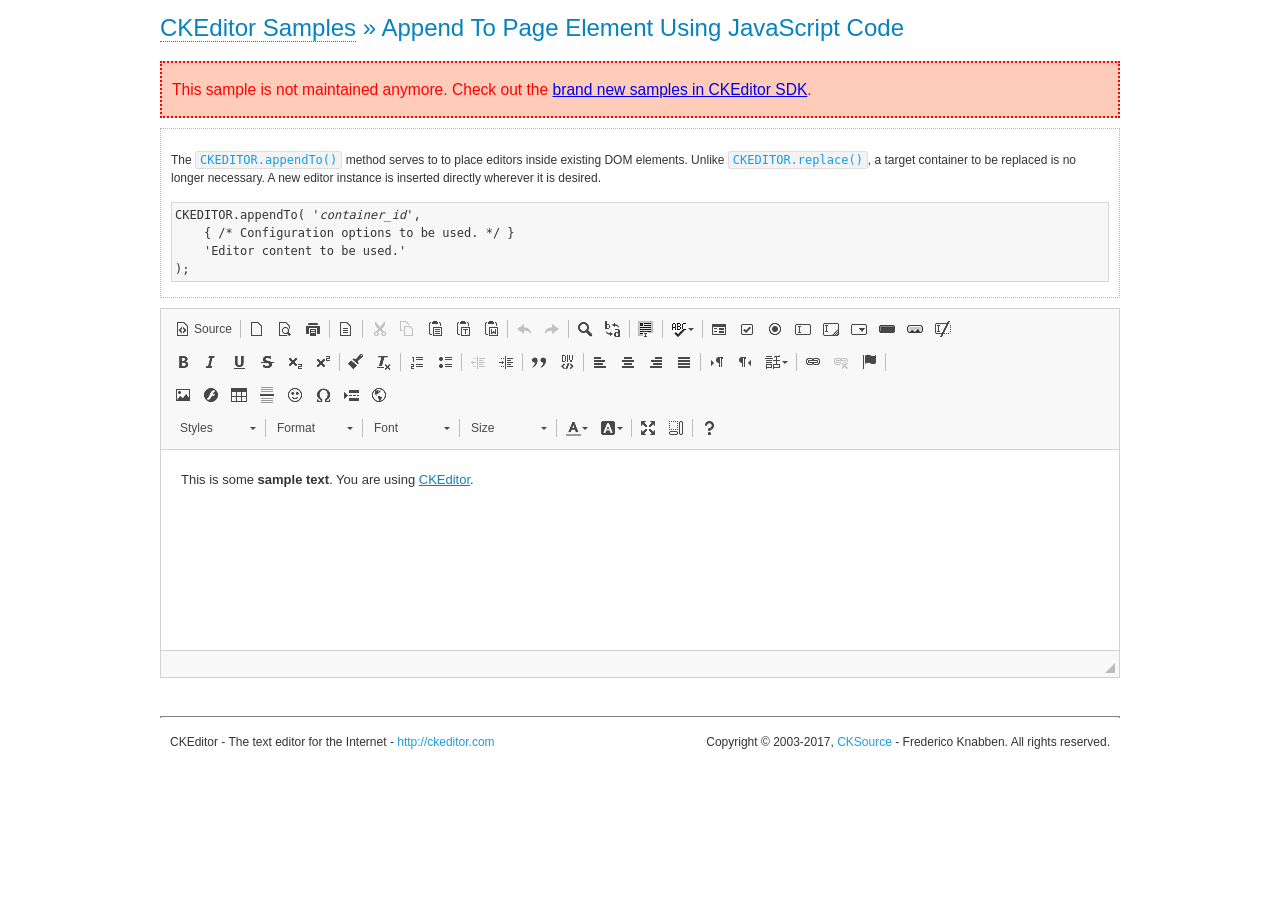
<file: js/ckeditor/samples/old/appendto.html>
<!DOCTYPE html>
<!--
Copyright (c) 2003-2017, CKSource - Frederico Knabben. All rights reserved.
For licensing, see LICENSE.md or http://ckeditor.com/license
-->
<html>
<head>
	<meta charset="utf-8">
	<title>Append To Page Element Using JavaScript Code &mdash; CKEditor Sample</title>
	<script src="../../ckeditor.js"></script>
	<link rel="stylesheet" href="sample.css">
</head>
<body>
	<h1 class="samples">
		<a href="index.html">CKEditor Samples</a> &raquo; Append To Page Element Using JavaScript Code
	</h1>
	<div class="warning deprecated">
		This sample is not maintained anymore. Check out the <a href="http://sdk.ckeditor.com/">brand new samples in CKEditor SDK</a>.
	</div>
	<div id="section1">
		<div class="description">
			<p>
				The <code><a class="samples" href="http://docs.ckeditor.com/#!/api/CKEDITOR-method-appendTo">CKEDITOR.appendTo()</a></code> method serves to to place editors inside existing DOM elements. Unlike <code><a class="samples" href="http://docs.ckeditor.com/#!/api/CKEDITOR-method-replace">CKEDITOR.replace()</a></code>,
				a target container to be replaced is no longer necessary. A new editor
				instance is inserted directly wherever it is desired.
			</p>
<pre class="samples">CKEDITOR.appendTo( '<em>container_id</em>',
	{ /* Configuration options to be used. */ }
	'Editor content to be used.'
);</pre>
		</div>
		<script>

			// This call can be placed at any point after the
			// DOM element to append CKEditor to or inside the <head><script>
			// in a window.onload event handler.

			// Append a CKEditor instance using the default configuration and the
			// provided content to the <div> element of ID "section1".
			CKEDITOR.appendTo( 'section1',
				null,
				'<p>This is some <strong>sample text</strong>. You are using <a href="http://ckeditor.com/">CKEditor</a>.</p>'
			);

		</script>
	</div>
	<br>
	<div id="footer">
		<hr>
		<p>
			CKEditor - The text editor for the Internet - <a class="samples" href="http://ckeditor.com/">http://ckeditor.com</a>
		</p>
		<p id="copy">
			Copyright &copy; 2003-2017, <a class="samples" href="http://cksource.com/">CKSource</a> - Frederico
			Knabben. All rights reserved.
		</p>
	</div>
</body>
</html>
</file>
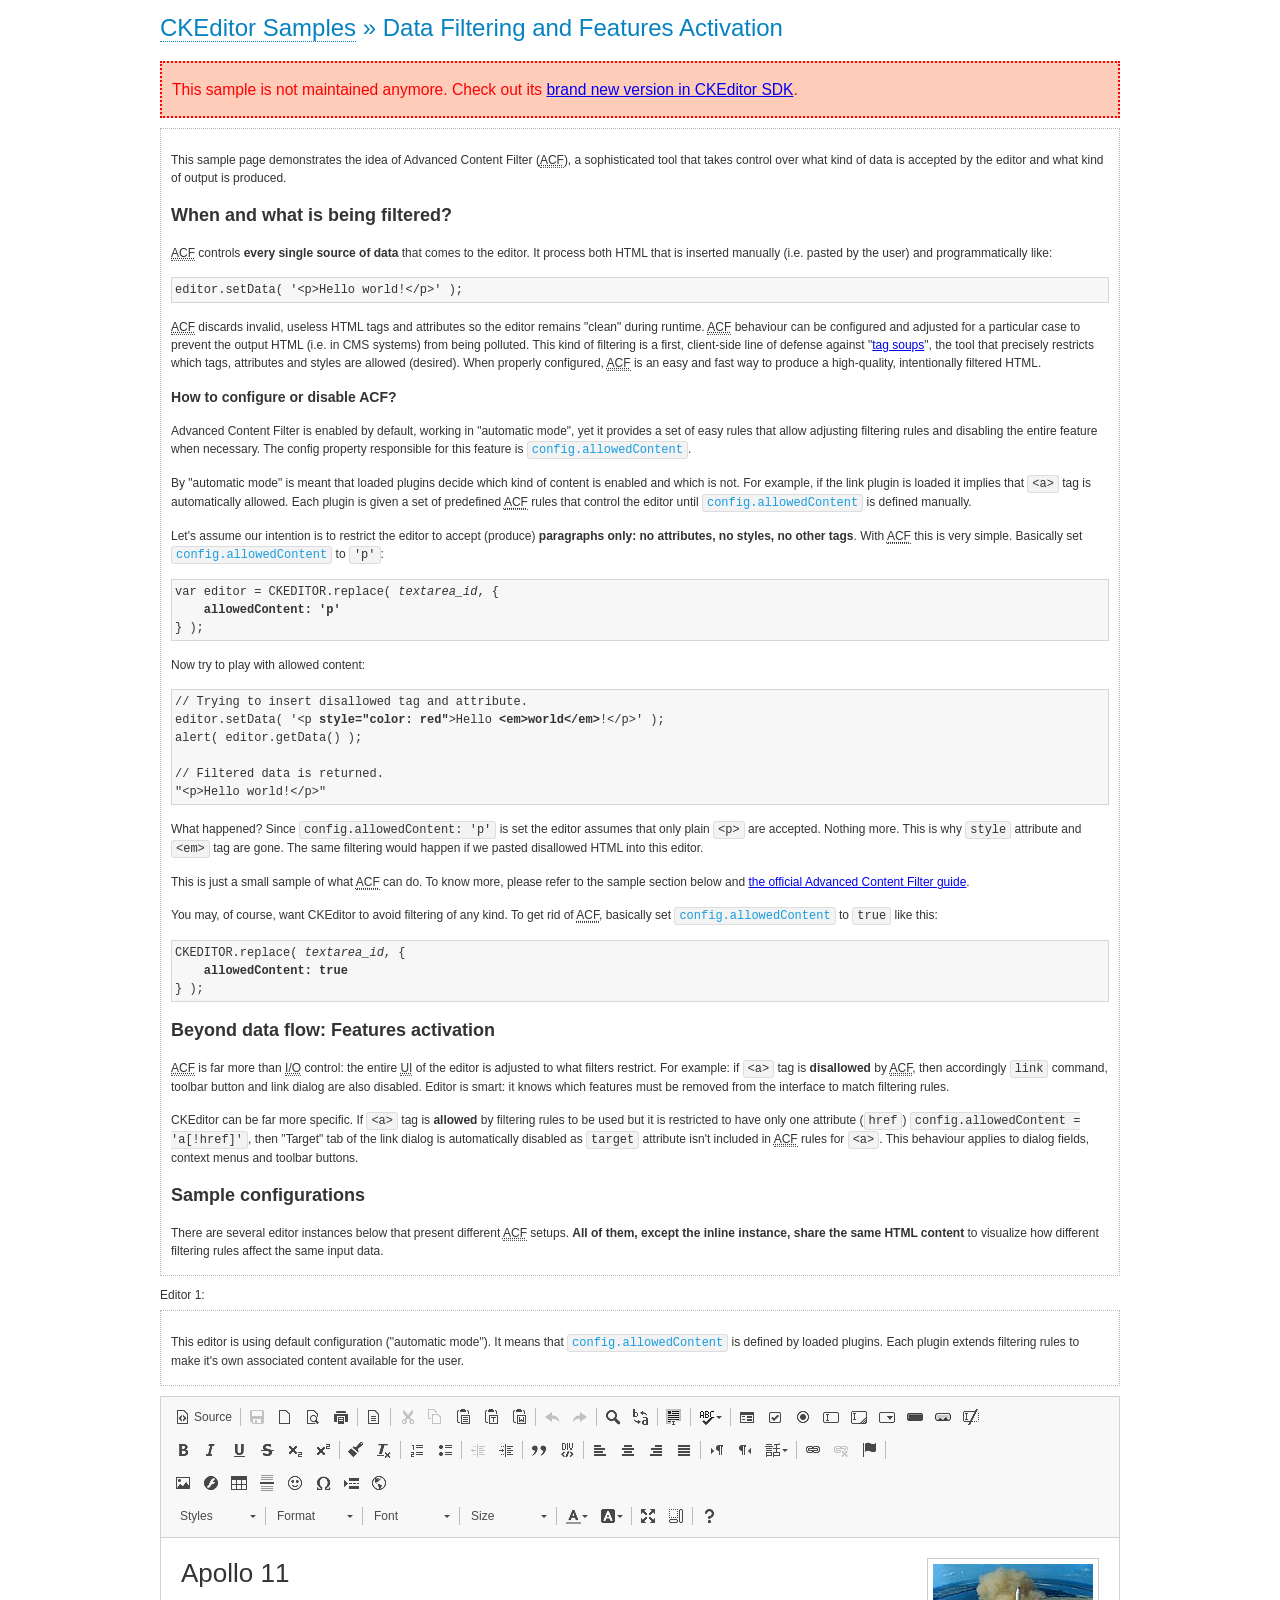
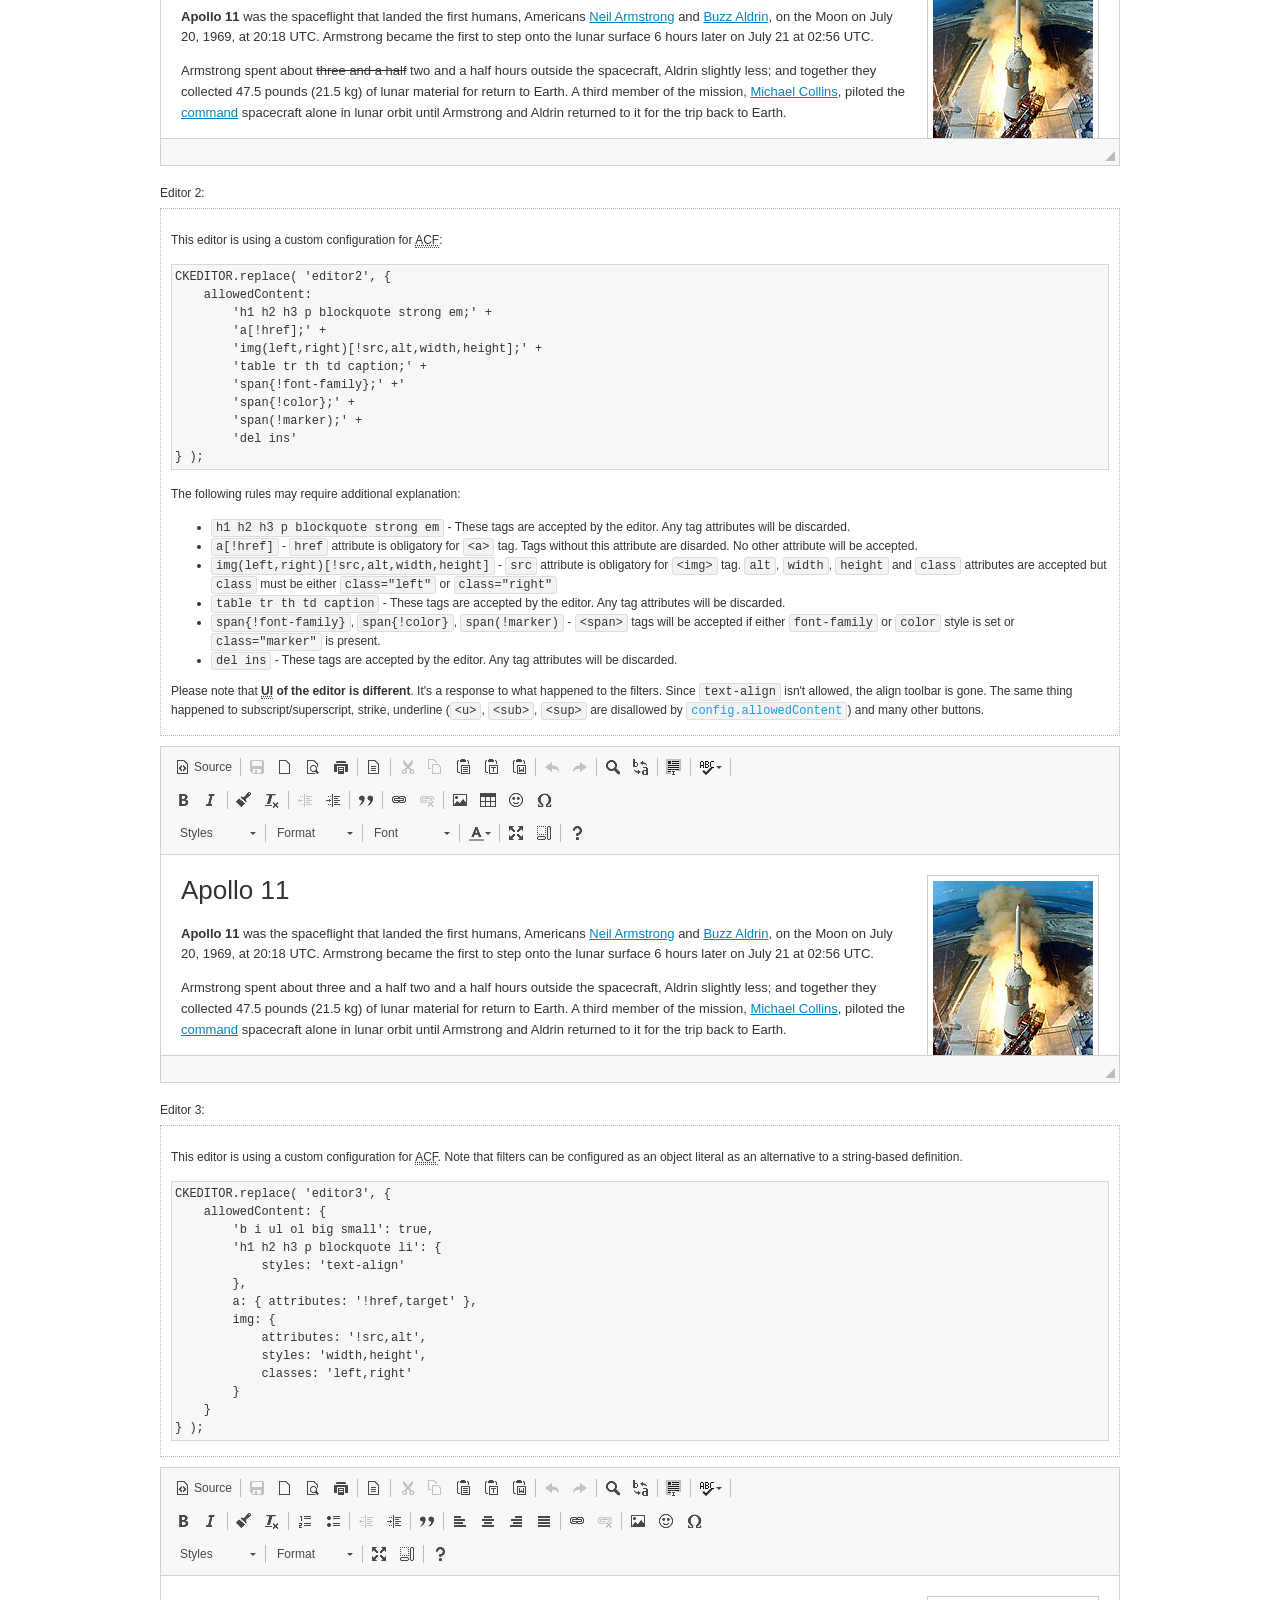
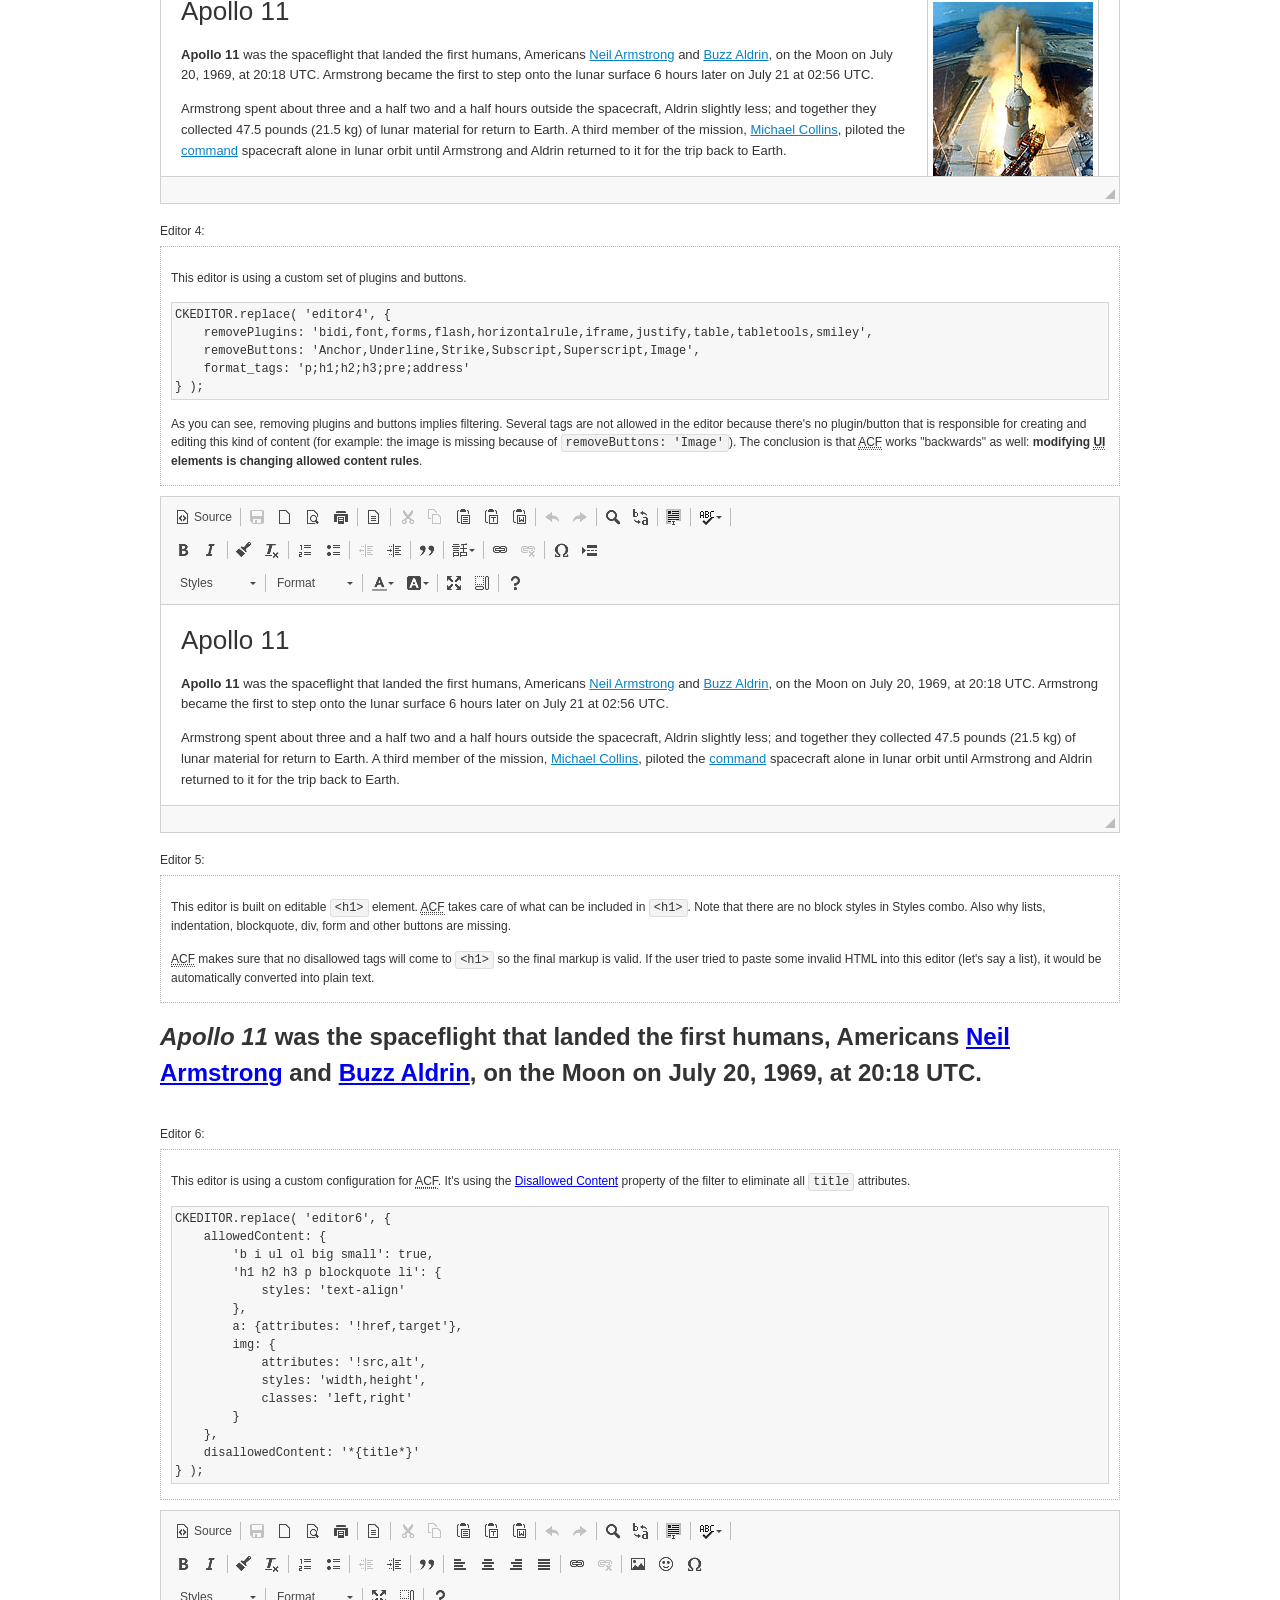
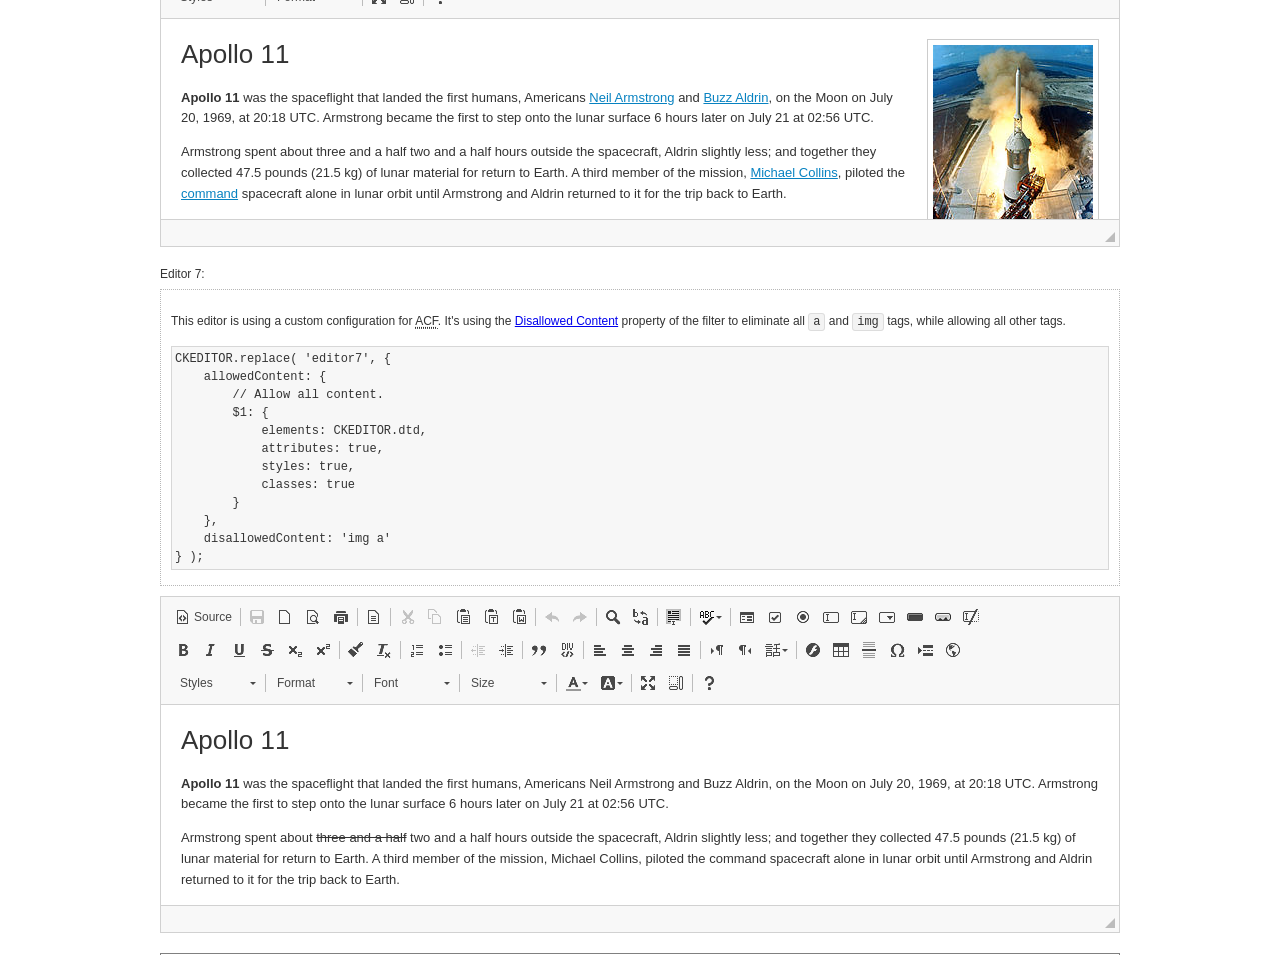
<file: js/ckeditor/samples/old/datafiltering.html>
<!DOCTYPE html>
<!--
Copyright (c) 2003-2017, CKSource - Frederico Knabben. All rights reserved.
For licensing, see LICENSE.md or http://ckeditor.com/license
-->
<html>
<head>
	<meta charset="utf-8">
	<title>Data Filtering &mdash; CKEditor Sample</title>
	<script src="../../ckeditor.js"></script>
	<link rel="stylesheet" href="sample.css">
	<script>
		// Remove advanced tabs for all editors.
		CKEDITOR.config.removeDialogTabs = 'image:advanced;link:advanced;flash:advanced;creatediv:advanced;editdiv:advanced';
	</script>
</head>
<body>
	<h1 class="samples">
		<a href="index.html">CKEditor Samples</a> &raquo; Data Filtering and Features Activation
	</h1>
	<div class="warning deprecated">
		This sample is not maintained anymore. Check out its <a href="http://sdk.ckeditor.com/samples/acf.html">brand new version in CKEditor SDK</a>.
	</div>
	<div class="description">
		<p>
			This sample page demonstrates the idea of Advanced Content Filter
			(<abbr title="Advanced Content Filter">ACF</abbr>), a sophisticated
			tool that takes control over what kind of data is accepted by the editor and what
			kind of output is produced.
		</p>
		<h2>When and what is being filtered?</h2>
		<p>
			<abbr title="Advanced Content Filter">ACF</abbr> controls
			<strong>every single source of data</strong> that comes to the editor.
			It process both HTML that is inserted manually (i.e. pasted by the user)
			and programmatically like:
		</p>
<pre class="samples">
editor.setData( '&lt;p&gt;Hello world!&lt;/p&gt;' );
</pre>
		<p>
			<abbr title="Advanced Content Filter">ACF</abbr> discards invalid,
			useless HTML tags and attributes so the editor remains "clean" during
			runtime. <abbr title="Advanced Content Filter">ACF</abbr> behaviour
			can be configured and adjusted for a particular case to prevent the
			output HTML (i.e. in CMS systems) from being polluted.

			This kind of filtering is a first, client-side line of defense
			against "<a href="http://en.wikipedia.org/wiki/Tag_soup">tag soups</a>",
			the tool that precisely restricts which tags, attributes and styles
			are allowed (desired). When properly configured, <abbr title="Advanced Content Filter">ACF</abbr>
			is an easy and fast way to produce a high-quality, intentionally filtered HTML.
		</p>

		<h3>How to configure or disable ACF?</h3>
		<p>
			Advanced Content Filter is enabled by default, working in "automatic mode", yet
			it provides a set of easy rules that allow adjusting filtering rules
			and disabling the entire feature when necessary. The config property
			responsible for this feature is <code><a class="samples"
			href="http://docs.ckeditor.com/#!/api/CKEDITOR.config-cfg-allowedContent">config.allowedContent</a></code>.
		</p>
		<p>
			By "automatic mode" is meant that loaded plugins decide which kind
			of content is enabled and which is not. For example, if the link
			plugin is loaded it implies that <code>&lt;a&gt;</code> tag is
			automatically allowed. Each plugin is given a set
			of predefined <abbr title="Advanced Content Filter">ACF</abbr> rules
			that control the editor until <code><a class="samples"
			href="http://docs.ckeditor.com/#!/api/CKEDITOR.config-cfg-allowedContent">
			config.allowedContent</a></code>
			is defined manually.
		</p>
		<p>
			Let's assume our intention is to restrict the editor to accept (produce) <strong>paragraphs
			only: no attributes, no styles, no other tags</strong>.
			With <abbr title="Advanced Content Filter">ACF</abbr>
			this is very simple. Basically set <code><a class="samples"
			href="http://docs.ckeditor.com/#!/api/CKEDITOR.config-cfg-allowedContent">
			config.allowedContent</a></code> to <code>'p'</code>:
		</p>
<pre class="samples">
var editor = CKEDITOR.replace( <em>textarea_id</em>, {
	<strong>allowedContent: 'p'</strong>
} );
</pre>
		<p>
			Now try to play with allowed content:
		</p>
<pre class="samples">
// Trying to insert disallowed tag and attribute.
editor.setData( '&lt;p <strong>style="color: red"</strong>&gt;Hello <strong>&lt;em&gt;world&lt;/em&gt;</strong>!&lt;/p&gt;' );
alert( editor.getData() );

// Filtered data is returned.
"&lt;p&gt;Hello world!&lt;/p&gt;"
</pre>
		<p>
			What happened? Since <code>config.allowedContent: 'p'</code> is set the editor assumes
			that only plain <code>&lt;p&gt;</code> are accepted. Nothing more. This is why
			<code>style</code> attribute and <code>&lt;em&gt;</code> tag are gone. The same
			filtering would happen if we pasted disallowed HTML into this editor.
		</p>
		<p>
			This is just a small sample of what <abbr title="Advanced Content Filter">ACF</abbr>
			can do. To know more, please refer to the sample section below and
			<a href="http://docs.ckeditor.com/#!/guide/dev_advanced_content_filter">the official Advanced Content Filter guide</a>.
		</p>
		<p>
			You may, of course, want CKEditor to avoid filtering of any kind.
			To get rid of <abbr title="Advanced Content Filter">ACF</abbr>,
			basically set <code><a class="samples"
			href="http://docs.ckeditor.com/#!/api/CKEDITOR.config-cfg-allowedContent">
			config.allowedContent</a></code> to <code>true</code> like this:
		</p>
<pre class="samples">
CKEDITOR.replace( <em>textarea_id</em>, {
	<strong>allowedContent: true</strong>
} );
</pre>

		<h2>Beyond data flow: Features activation</h2>
		<p>
			<abbr title="Advanced Content Filter">ACF</abbr> is far more than
			<abbr title="Input/Output">I/O</abbr> control: the entire
			<abbr title="User Interface">UI</abbr> of the editor is adjusted to what
			filters restrict. For example: if <code>&lt;a&gt;</code> tag is
			<strong>disallowed</strong>
			by <abbr title="Advanced Content Filter">ACF</abbr>,
			then accordingly <code>link</code> command, toolbar button and link dialog
			are also disabled. Editor is smart: it knows which features must be
			removed from the interface to match filtering rules.
		</p>
		<p>
			CKEditor can be far more specific. If <code>&lt;a&gt;</code> tag is
			<strong>allowed</strong> by filtering rules to be used but it is restricted
			to have only one attribute (<code>href</code>)
			<code>config.allowedContent = 'a[!href]'</code>, then
			"Target" tab of the link dialog is automatically disabled as <code>target</code>
			attribute isn't included in <abbr title="Advanced Content Filter">ACF</abbr> rules
			for <code>&lt;a&gt;</code>. This behaviour applies to dialog fields, context
			menus and toolbar buttons.
		</p>

		<h2>Sample configurations</h2>
		<p>
			There are several editor instances below that present different
			<abbr title="Advanced Content Filter">ACF</abbr> setups. <strong>All of them,
			except the inline instance, share the same HTML content</strong> to visualize
			how different filtering rules affect the same input data.
		</p>
	</div>

	<div>
		<label for="editor1">
			Editor 1:
		</label>
		<div class="description">
			<p>
				This editor is using default configuration ("automatic mode"). It means that
				<code><a class="samples"
				href="http://docs.ckeditor.com/#!/api/CKEDITOR.config-cfg-allowedContent">
				config.allowedContent</a></code> is defined by loaded plugins.
				Each plugin extends filtering rules to make it's own associated content
				available for the user.
			</p>
		</div>
		<textarea cols="80" id="editor1" name="editor1" rows="10">
			&lt;h1&gt;&lt;img alt=&quot;Saturn V carrying Apollo 11&quot; class=&quot;right&quot; src=&quot;assets/sample.jpg&quot;/&gt; Apollo 11&lt;/h1&gt; &lt;p&gt;&lt;b&gt;Apollo 11&lt;/b&gt; was the spaceflight that landed the first humans, Americans &lt;a href=&quot;http://en.wikipedia.org/wiki/Neil_Armstrong&quot; title=&quot;Neil Armstrong&quot;&gt;Neil Armstrong&lt;/a&gt; and &lt;a href=&quot;http://en.wikipedia.org/wiki/Buzz_Aldrin&quot; title=&quot;Buzz Aldrin&quot;&gt;Buzz Aldrin&lt;/a&gt;, on the Moon on July 20, 1969, at 20:18 UTC. Armstrong became the first to step onto the lunar surface 6 hours later on July 21 at 02:56 UTC.&lt;/p&gt; &lt;p&gt;Armstrong spent about &lt;s&gt;three and a half&lt;/s&gt; two and a half hours outside the spacecraft, Aldrin slightly less; and together they collected 47.5 pounds (21.5&amp;nbsp;kg) of lunar material for return to Earth. A third member of the mission, &lt;a href=&quot;http://en.wikipedia.org/wiki/Michael_Collins_(astronaut)&quot; title=&quot;Michael Collins (astronaut)&quot;&gt;Michael Collins&lt;/a&gt;, piloted the &lt;a href=&quot;http://en.wikipedia.org/wiki/Apollo_Command/Service_Module&quot; title=&quot;Apollo Command/Service Module&quot;&gt;command&lt;/a&gt; spacecraft alone in lunar orbit until Armstrong and Aldrin returned to it for the trip back to Earth.&lt;/p&gt; &lt;h2&gt;Broadcasting and &lt;em&gt;quotes&lt;/em&gt; &lt;a id=&quot;quotes&quot; name=&quot;quotes&quot;&gt;&lt;/a&gt;&lt;/h2&gt; &lt;p&gt;Broadcast on live TV to a world-wide audience, Armstrong stepped onto the lunar surface and described the event as:&lt;/p&gt; &lt;blockquote&gt;&lt;p&gt;One small step for [a] man, one giant leap for mankind.&lt;/p&gt;&lt;/blockquote&gt; &lt;p&gt;Apollo 11 effectively ended the &lt;a href=&quot;http://en.wikipedia.org/wiki/Space_Race&quot; title=&quot;Space Race&quot;&gt;Space Race&lt;/a&gt; and fulfilled a national goal proposed in 1961 by the late U.S. President &lt;a href=&quot;http://en.wikipedia.org/wiki/John_F._Kennedy&quot; title=&quot;John F. Kennedy&quot;&gt;John F. Kennedy&lt;/a&gt; in a speech before the United States Congress:&lt;/p&gt; &lt;blockquote&gt;&lt;p&gt;[...] before this decade is out, of landing a man on the Moon and returning him safely to the Earth.&lt;/p&gt;&lt;/blockquote&gt; &lt;h2&gt;Technical details &lt;a id=&quot;tech-details&quot; name=&quot;tech-details&quot;&gt;&lt;/a&gt;&lt;/h2&gt; &lt;table align=&quot;right&quot; border=&quot;1&quot; bordercolor=&quot;#ccc&quot; cellpadding=&quot;5&quot; cellspacing=&quot;0&quot; style=&quot;border-collapse:collapse;margin:10px 0 10px 15px;&quot;&gt; &lt;caption&gt;&lt;strong&gt;Mission crew&lt;/strong&gt;&lt;/caption&gt; &lt;thead&gt; &lt;tr&gt; &lt;th scope=&quot;col&quot;&gt;Position&lt;/th&gt; &lt;th scope=&quot;col&quot;&gt;Astronaut&lt;/th&gt; &lt;/tr&gt; &lt;/thead&gt; &lt;tbody&gt; &lt;tr&gt; &lt;td&gt;Commander&lt;/td&gt; &lt;td&gt;Neil A. Armstrong&lt;/td&gt; &lt;/tr&gt; &lt;tr&gt; &lt;td&gt;Command Module Pilot&lt;/td&gt; &lt;td&gt;Michael Collins&lt;/td&gt; &lt;/tr&gt; &lt;tr&gt; &lt;td&gt;Lunar Module Pilot&lt;/td&gt; &lt;td&gt;Edwin &amp;quot;Buzz&amp;quot; E. Aldrin, Jr.&lt;/td&gt; &lt;/tr&gt; &lt;/tbody&gt; &lt;/table&gt; &lt;p&gt;Launched by a &lt;strong&gt;Saturn V&lt;/strong&gt; rocket from &lt;a href=&quot;http://en.wikipedia.org/wiki/Kennedy_Space_Center&quot; title=&quot;Kennedy Space Center&quot;&gt;Kennedy Space Center&lt;/a&gt; in Merritt Island, Florida on July 16, Apollo 11 was the fifth manned mission of &lt;a href=&quot;http://en.wikipedia.org/wiki/NASA&quot; title=&quot;NASA&quot;&gt;NASA&lt;/a&gt;&amp;#39;s Apollo program. The Apollo spacecraft had three parts:&lt;/p&gt; &lt;ol&gt; &lt;li&gt;&lt;strong&gt;Command Module&lt;/strong&gt; with a cabin for the three astronauts which was the only part which landed back on Earth&lt;/li&gt; &lt;li&gt;&lt;strong&gt;Service Module&lt;/strong&gt; which supported the Command Module with propulsion, electrical power, oxygen and water&lt;/li&gt; &lt;li&gt;&lt;strong&gt;Lunar Module&lt;/strong&gt; for landing on the Moon.&lt;/li&gt; &lt;/ol&gt; &lt;p&gt;After being sent to the Moon by the Saturn V&amp;#39;s upper stage, the astronauts separated the spacecraft from it and travelled for three days until they entered into lunar orbit. Armstrong and Aldrin then moved into the Lunar Module and landed in the &lt;a href=&quot;http://en.wikipedia.org/wiki/Mare_Tranquillitatis&quot; title=&quot;Mare Tranquillitatis&quot;&gt;Sea of Tranquility&lt;/a&gt;. They stayed a total of about 21 and a half hours on the lunar surface. After lifting off in the upper part of the Lunar Module and rejoining Collins in the Command Module, they returned to Earth and landed in the &lt;a href=&quot;http://en.wikipedia.org/wiki/Pacific_Ocean&quot; title=&quot;Pacific Ocean&quot;&gt;Pacific Ocean&lt;/a&gt; on July 24.&lt;/p&gt; &lt;hr/&gt; &lt;p style=&quot;text-align: right;&quot;&gt;&lt;small&gt;Source: &lt;a href=&quot;http://en.wikipedia.org/wiki/Apollo_11&quot;&gt;Wikipedia.org&lt;/a&gt;&lt;/small&gt;&lt;/p&gt;
		</textarea>

		<script>

			CKEDITOR.replace( 'editor1' );

		</script>
	</div>

	<br>

	<div>
		<label for="editor2">
			Editor 2:
		</label>
		<div class="description">
			<p>
				This editor is using a custom configuration for
				<abbr title="Advanced Content Filter">ACF</abbr>:
			</p>
<pre class="samples">
CKEDITOR.replace( 'editor2', {
	allowedContent:
		'h1 h2 h3 p blockquote strong em;' +
		'a[!href];' +
		'img(left,right)[!src,alt,width,height];' +
		'table tr th td caption;' +
		'span{!font-family};' +'
		'span{!color};' +
		'span(!marker);' +
		'del ins'
} );
</pre>
			<p>
				The following rules may require additional explanation:
			</p>
			<ul>
				<li>
					<code>h1 h2 h3 p blockquote strong em</code> - These tags
					are accepted by the editor. Any tag attributes will be discarded.
				</li>
				<li>
					<code>a[!href]</code> - <code>href</code> attribute is obligatory
					for <code>&lt;a&gt;</code> tag. Tags without this attribute
					are disarded. No other attribute will be accepted.
				</li>
				<li>
					<code>img(left,right)[!src,alt,width,height]</code> - <code>src</code>
					attribute is obligatory for <code>&lt;img&gt;</code> tag.
					<code>alt</code>, <code>width</code>, <code>height</code>
					and <code>class</code> attributes are accepted but
					<code>class</code> must be either <code>class="left"</code>
					or <code>class="right"</code>
				</li>
				<li>
					<code>table tr th td caption</code> - These tags
					are accepted by the editor. Any tag attributes will be discarded.
				</li>
				<li>
					<code>span{!font-family}</code>, <code>span{!color}</code>,
					<code>span(!marker)</code> - <code>&lt;span&gt;</code> tags
					will be accepted if either <code>font-family</code> or
					<code>color</code> style is set or <code>class="marker"</code>
					is present.
				</li>
				<li>
					<code>del ins</code> - These tags
					are accepted by the editor. Any tag attributes will be discarded.
				</li>
			</ul>
			<p>
				Please note that <strong><abbr title="User Interface">UI</abbr> of the
				editor is different</strong>. It's a response to what happened to the filters.
				Since <code>text-align</code> isn't allowed, the align toolbar is gone.
				The same thing happened to subscript/superscript, strike, underline
				(<code>&lt;u&gt;</code>, <code>&lt;sub&gt;</code>, <code>&lt;sup&gt;</code>
				are disallowed by <code><a class="samples"
				href="http://docs.ckeditor.com/#!/api/CKEDITOR.config-cfg-allowedContent">
				config.allowedContent</a></code>) and many other buttons.
			</p>
		</div>
		<textarea cols="80" id="editor2" name="editor2" rows="10">
			&lt;h1&gt;&lt;img alt=&quot;Saturn V carrying Apollo 11&quot; class=&quot;right&quot; src=&quot;assets/sample.jpg&quot;/&gt; Apollo 11&lt;/h1&gt; &lt;p&gt;&lt;b&gt;Apollo 11&lt;/b&gt; was the spaceflight that landed the first humans, Americans &lt;a href=&quot;http://en.wikipedia.org/wiki/Neil_Armstrong&quot; title=&quot;Neil Armstrong&quot;&gt;Neil Armstrong&lt;/a&gt; and &lt;a href=&quot;http://en.wikipedia.org/wiki/Buzz_Aldrin&quot; title=&quot;Buzz Aldrin&quot;&gt;Buzz Aldrin&lt;/a&gt;, on the Moon on July 20, 1969, at 20:18 UTC. Armstrong became the first to step onto the lunar surface 6 hours later on July 21 at 02:56 UTC.&lt;/p&gt; &lt;p&gt;Armstrong spent about &lt;s&gt;three and a half&lt;/s&gt; two and a half hours outside the spacecraft, Aldrin slightly less; and together they collected 47.5 pounds (21.5&amp;nbsp;kg) of lunar material for return to Earth. A third member of the mission, &lt;a href=&quot;http://en.wikipedia.org/wiki/Michael_Collins_(astronaut)&quot; title=&quot;Michael Collins (astronaut)&quot;&gt;Michael Collins&lt;/a&gt;, piloted the &lt;a href=&quot;http://en.wikipedia.org/wiki/Apollo_Command/Service_Module&quot; title=&quot;Apollo Command/Service Module&quot;&gt;command&lt;/a&gt; spacecraft alone in lunar orbit until Armstrong and Aldrin returned to it for the trip back to Earth.&lt;/p&gt; &lt;h2&gt;Broadcasting and &lt;em&gt;quotes&lt;/em&gt; &lt;a id=&quot;quotes&quot; name=&quot;quotes&quot;&gt;&lt;/a&gt;&lt;/h2&gt; &lt;p&gt;Broadcast on live TV to a world-wide audience, Armstrong stepped onto the lunar surface and described the event as:&lt;/p&gt; &lt;blockquote&gt;&lt;p&gt;One small step for [a] man, one giant leap for mankind.&lt;/p&gt;&lt;/blockquote&gt; &lt;p&gt;Apollo 11 effectively ended the &lt;a href=&quot;http://en.wikipedia.org/wiki/Space_Race&quot; title=&quot;Space Race&quot;&gt;Space Race&lt;/a&gt; and fulfilled a national goal proposed in 1961 by the late U.S. President &lt;a href=&quot;http://en.wikipedia.org/wiki/John_F._Kennedy&quot; title=&quot;John F. Kennedy&quot;&gt;John F. Kennedy&lt;/a&gt; in a speech before the United States Congress:&lt;/p&gt; &lt;blockquote&gt;&lt;p&gt;[...] before this decade is out, of landing a man on the Moon and returning him safely to the Earth.&lt;/p&gt;&lt;/blockquote&gt; &lt;h2&gt;Technical details &lt;a id=&quot;tech-details&quot; name=&quot;tech-details&quot;&gt;&lt;/a&gt;&lt;/h2&gt; &lt;table align=&quot;right&quot; border=&quot;1&quot; bordercolor=&quot;#ccc&quot; cellpadding=&quot;5&quot; cellspacing=&quot;0&quot; style=&quot;border-collapse:collapse;margin:10px 0 10px 15px;&quot;&gt; &lt;caption&gt;&lt;strong&gt;Mission crew&lt;/strong&gt;&lt;/caption&gt; &lt;thead&gt; &lt;tr&gt; &lt;th scope=&quot;col&quot;&gt;Position&lt;/th&gt; &lt;th scope=&quot;col&quot;&gt;Astronaut&lt;/th&gt; &lt;/tr&gt; &lt;/thead&gt; &lt;tbody&gt; &lt;tr&gt; &lt;td&gt;Commander&lt;/td&gt; &lt;td&gt;Neil A. Armstrong&lt;/td&gt; &lt;/tr&gt; &lt;tr&gt; &lt;td&gt;Command Module Pilot&lt;/td&gt; &lt;td&gt;Michael Collins&lt;/td&gt; &lt;/tr&gt; &lt;tr&gt; &lt;td&gt;Lunar Module Pilot&lt;/td&gt; &lt;td&gt;Edwin &amp;quot;Buzz&amp;quot; E. Aldrin, Jr.&lt;/td&gt; &lt;/tr&gt; &lt;/tbody&gt; &lt;/table&gt; &lt;p&gt;Launched by a &lt;strong&gt;Saturn V&lt;/strong&gt; rocket from &lt;a href=&quot;http://en.wikipedia.org/wiki/Kennedy_Space_Center&quot; title=&quot;Kennedy Space Center&quot;&gt;Kennedy Space Center&lt;/a&gt; in Merritt Island, Florida on July 16, Apollo 11 was the fifth manned mission of &lt;a href=&quot;http://en.wikipedia.org/wiki/NASA&quot; title=&quot;NASA&quot;&gt;NASA&lt;/a&gt;&amp;#39;s Apollo program. The Apollo spacecraft had three parts:&lt;/p&gt; &lt;ol&gt; &lt;li&gt;&lt;strong&gt;Command Module&lt;/strong&gt; with a cabin for the three astronauts which was the only part which landed back on Earth&lt;/li&gt; &lt;li&gt;&lt;strong&gt;Service Module&lt;/strong&gt; which supported the Command Module with propulsion, electrical power, oxygen and water&lt;/li&gt; &lt;li&gt;&lt;strong&gt;Lunar Module&lt;/strong&gt; for landing on the Moon.&lt;/li&gt; &lt;/ol&gt; &lt;p&gt;After being sent to the Moon by the Saturn V&amp;#39;s upper stage, the astronauts separated the spacecraft from it and travelled for three days until they entered into lunar orbit. Armstrong and Aldrin then moved into the Lunar Module and landed in the &lt;a href=&quot;http://en.wikipedia.org/wiki/Mare_Tranquillitatis&quot; title=&quot;Mare Tranquillitatis&quot;&gt;Sea of Tranquility&lt;/a&gt;. They stayed a total of about 21 and a half hours on the lunar surface. After lifting off in the upper part of the Lunar Module and rejoining Collins in the Command Module, they returned to Earth and landed in the &lt;a href=&quot;http://en.wikipedia.org/wiki/Pacific_Ocean&quot; title=&quot;Pacific Ocean&quot;&gt;Pacific Ocean&lt;/a&gt; on July 24.&lt;/p&gt; &lt;hr/&gt; &lt;p style=&quot;text-align: right;&quot;&gt;&lt;small&gt;Source: &lt;a href=&quot;http://en.wikipedia.org/wiki/Apollo_11&quot;&gt;Wikipedia.org&lt;/a&gt;&lt;/small&gt;&lt;/p&gt;
		</textarea>
		<script>

			CKEDITOR.replace( 'editor2', {
				allowedContent:
					'h1 h2 h3 p blockquote strong em;' +
					'a[!href];' +
					'img(left,right)[!src,alt,width,height];' +
					'table tr th td caption;' +
					'span{!font-family};' +
					'span{!color};' +
					'span(!marker);' +
					'del ins'
			} );

		</script>
	</div>

	<br>

	<div>
		<label for="editor3">
			Editor 3:
		</label>
		<div class="description">
			<p>
				This editor is using a custom configuration for
				<abbr title="Advanced Content Filter">ACF</abbr>.
				Note that filters can be configured as an object literal
				as an alternative to a string-based definition.
			</p>
<pre class="samples">
CKEDITOR.replace( 'editor3', {
	allowedContent: {
		'b i ul ol big small': true,
		'h1 h2 h3 p blockquote li': {
			styles: 'text-align'
		},
		a: { attributes: '!href,target' },
		img: {
			attributes: '!src,alt',
			styles: 'width,height',
			classes: 'left,right'
		}
	}
} );
</pre>
		</div>
		<textarea cols="80" id="editor3" name="editor3" rows="10">
			&lt;h1&gt;&lt;img alt=&quot;Saturn V carrying Apollo 11&quot; class=&quot;right&quot; src=&quot;assets/sample.jpg&quot;/&gt; Apollo 11&lt;/h1&gt; &lt;p&gt;&lt;b&gt;Apollo 11&lt;/b&gt; was the spaceflight that landed the first humans, Americans &lt;a href=&quot;http://en.wikipedia.org/wiki/Neil_Armstrong&quot; title=&quot;Neil Armstrong&quot;&gt;Neil Armstrong&lt;/a&gt; and &lt;a href=&quot;http://en.wikipedia.org/wiki/Buzz_Aldrin&quot; title=&quot;Buzz Aldrin&quot;&gt;Buzz Aldrin&lt;/a&gt;, on the Moon on July 20, 1969, at 20:18 UTC. Armstrong became the first to step onto the lunar surface 6 hours later on July 21 at 02:56 UTC.&lt;/p&gt; &lt;p&gt;Armstrong spent about &lt;s&gt;three and a half&lt;/s&gt; two and a half hours outside the spacecraft, Aldrin slightly less; and together they collected 47.5 pounds (21.5&amp;nbsp;kg) of lunar material for return to Earth. A third member of the mission, &lt;a href=&quot;http://en.wikipedia.org/wiki/Michael_Collins_(astronaut)&quot; title=&quot;Michael Collins (astronaut)&quot;&gt;Michael Collins&lt;/a&gt;, piloted the &lt;a href=&quot;http://en.wikipedia.org/wiki/Apollo_Command/Service_Module&quot; title=&quot;Apollo Command/Service Module&quot;&gt;command&lt;/a&gt; spacecraft alone in lunar orbit until Armstrong and Aldrin returned to it for the trip back to Earth.&lt;/p&gt; &lt;h2&gt;Broadcasting and &lt;em&gt;quotes&lt;/em&gt; &lt;a id=&quot;quotes&quot; name=&quot;quotes&quot;&gt;&lt;/a&gt;&lt;/h2&gt; &lt;p&gt;Broadcast on live TV to a world-wide audience, Armstrong stepped onto the lunar surface and described the event as:&lt;/p&gt; &lt;blockquote&gt;&lt;p&gt;One small step for [a] man, one giant leap for mankind.&lt;/p&gt;&lt;/blockquote&gt; &lt;p&gt;Apollo 11 effectively ended the &lt;a href=&quot;http://en.wikipedia.org/wiki/Space_Race&quot; title=&quot;Space Race&quot;&gt;Space Race&lt;/a&gt; and fulfilled a national goal proposed in 1961 by the late U.S. President &lt;a href=&quot;http://en.wikipedia.org/wiki/John_F._Kennedy&quot; title=&quot;John F. Kennedy&quot;&gt;John F. Kennedy&lt;/a&gt; in a speech before the United States Congress:&lt;/p&gt; &lt;blockquote&gt;&lt;p&gt;[...] before this decade is out, of landing a man on the Moon and returning him safely to the Earth.&lt;/p&gt;&lt;/blockquote&gt; &lt;h2&gt;Technical details &lt;a id=&quot;tech-details&quot; name=&quot;tech-details&quot;&gt;&lt;/a&gt;&lt;/h2&gt; &lt;table align=&quot;right&quot; border=&quot;1&quot; bordercolor=&quot;#ccc&quot; cellpadding=&quot;5&quot; cellspacing=&quot;0&quot; style=&quot;border-collapse:collapse;margin:10px 0 10px 15px;&quot;&gt; &lt;caption&gt;&lt;strong&gt;Mission crew&lt;/strong&gt;&lt;/caption&gt; &lt;thead&gt; &lt;tr&gt; &lt;th scope=&quot;col&quot;&gt;Position&lt;/th&gt; &lt;th scope=&quot;col&quot;&gt;Astronaut&lt;/th&gt; &lt;/tr&gt; &lt;/thead&gt; &lt;tbody&gt; &lt;tr&gt; &lt;td&gt;Commander&lt;/td&gt; &lt;td&gt;Neil A. Armstrong&lt;/td&gt; &lt;/tr&gt; &lt;tr&gt; &lt;td&gt;Command Module Pilot&lt;/td&gt; &lt;td&gt;Michael Collins&lt;/td&gt; &lt;/tr&gt; &lt;tr&gt; &lt;td&gt;Lunar Module Pilot&lt;/td&gt; &lt;td&gt;Edwin &amp;quot;Buzz&amp;quot; E. Aldrin, Jr.&lt;/td&gt; &lt;/tr&gt; &lt;/tbody&gt; &lt;/table&gt; &lt;p&gt;Launched by a &lt;strong&gt;Saturn V&lt;/strong&gt; rocket from &lt;a href=&quot;http://en.wikipedia.org/wiki/Kennedy_Space_Center&quot; title=&quot;Kennedy Space Center&quot;&gt;Kennedy Space Center&lt;/a&gt; in Merritt Island, Florida on July 16, Apollo 11 was the fifth manned mission of &lt;a href=&quot;http://en.wikipedia.org/wiki/NASA&quot; title=&quot;NASA&quot;&gt;NASA&lt;/a&gt;&amp;#39;s Apollo program. The Apollo spacecraft had three parts:&lt;/p&gt; &lt;ol&gt; &lt;li&gt;&lt;strong&gt;Command Module&lt;/strong&gt; with a cabin for the three astronauts which was the only part which landed back on Earth&lt;/li&gt; &lt;li&gt;&lt;strong&gt;Service Module&lt;/strong&gt; which supported the Command Module with propulsion, electrical power, oxygen and water&lt;/li&gt; &lt;li&gt;&lt;strong&gt;Lunar Module&lt;/strong&gt; for landing on the Moon.&lt;/li&gt; &lt;/ol&gt; &lt;p&gt;After being sent to the Moon by the Saturn V&amp;#39;s upper stage, the astronauts separated the spacecraft from it and travelled for three days until they entered into lunar orbit. Armstrong and Aldrin then moved into the Lunar Module and landed in the &lt;a href=&quot;http://en.wikipedia.org/wiki/Mare_Tranquillitatis&quot; title=&quot;Mare Tranquillitatis&quot;&gt;Sea of Tranquility&lt;/a&gt;. They stayed a total of about 21 and a half hours on the lunar surface. After lifting off in the upper part of the Lunar Module and rejoining Collins in the Command Module, they returned to Earth and landed in the &lt;a href=&quot;http://en.wikipedia.org/wiki/Pacific_Ocean&quot; title=&quot;Pacific Ocean&quot;&gt;Pacific Ocean&lt;/a&gt; on July 24.&lt;/p&gt; &lt;hr/&gt; &lt;p style=&quot;text-align: right;&quot;&gt;&lt;small&gt;Source: &lt;a href=&quot;http://en.wikipedia.org/wiki/Apollo_11&quot;&gt;Wikipedia.org&lt;/a&gt;&lt;/small&gt;&lt;/p&gt;
		</textarea>
		<script>

			CKEDITOR.replace( 'editor3', {
				allowedContent: {
					'b i ul ol big small': true,
					'h1 h2 h3 p blockquote li': {
						styles: 'text-align'
					},
					a: { attributes: '!href,target' },
					img: {
						attributes: '!src,alt',
						styles: 'width,height',
						classes: 'left,right'
					}
				}
			} );

		</script>
	</div>

	<br>

	<div>
		<label for="editor4">
			Editor 4:
		</label>
		<div class="description">
			<p>
				This editor is using a custom set of plugins and buttons.
			</p>
<pre class="samples">
CKEDITOR.replace( 'editor4', {
	removePlugins: 'bidi,font,forms,flash,horizontalrule,iframe,justify,table,tabletools,smiley',
	removeButtons: 'Anchor,Underline,Strike,Subscript,Superscript,Image',
	format_tags: 'p;h1;h2;h3;pre;address'
} );
</pre>
			<p>
				As you can see, removing plugins and buttons implies filtering.
				Several tags are not allowed in the editor because there's no
				plugin/button that is responsible for creating and editing this
				kind of content (for example: the image is missing because
				of <code>removeButtons: 'Image'</code>). The conclusion is that
				<abbr title="Advanced Content Filter">ACF</abbr> works "backwards"
				as well: <strong>modifying <abbr title="User Interface">UI</abbr>
				elements is changing allowed content rules</strong>.
			</p>
		</div>
		<textarea cols="80" id="editor4" name="editor4" rows="10">
			&lt;h1&gt;&lt;img alt=&quot;Saturn V carrying Apollo 11&quot; class=&quot;right&quot; src=&quot;assets/sample.jpg&quot;/&gt; Apollo 11&lt;/h1&gt; &lt;p&gt;&lt;b&gt;Apollo 11&lt;/b&gt; was the spaceflight that landed the first humans, Americans &lt;a href=&quot;http://en.wikipedia.org/wiki/Neil_Armstrong&quot; title=&quot;Neil Armstrong&quot;&gt;Neil Armstrong&lt;/a&gt; and &lt;a href=&quot;http://en.wikipedia.org/wiki/Buzz_Aldrin&quot; title=&quot;Buzz Aldrin&quot;&gt;Buzz Aldrin&lt;/a&gt;, on the Moon on July 20, 1969, at 20:18 UTC. Armstrong became the first to step onto the lunar surface 6 hours later on July 21 at 02:56 UTC.&lt;/p&gt; &lt;p&gt;Armstrong spent about &lt;s&gt;three and a half&lt;/s&gt; two and a half hours outside the spacecraft, Aldrin slightly less; and together they collected 47.5 pounds (21.5&amp;nbsp;kg) of lunar material for return to Earth. A third member of the mission, &lt;a href=&quot;http://en.wikipedia.org/wiki/Michael_Collins_(astronaut)&quot; title=&quot;Michael Collins (astronaut)&quot;&gt;Michael Collins&lt;/a&gt;, piloted the &lt;a href=&quot;http://en.wikipedia.org/wiki/Apollo_Command/Service_Module&quot; title=&quot;Apollo Command/Service Module&quot;&gt;command&lt;/a&gt; spacecraft alone in lunar orbit until Armstrong and Aldrin returned to it for the trip back to Earth.&lt;/p&gt; &lt;h2&gt;Broadcasting and &lt;em&gt;quotes&lt;/em&gt; &lt;a id=&quot;quotes&quot; name=&quot;quotes&quot;&gt;&lt;/a&gt;&lt;/h2&gt; &lt;p&gt;Broadcast on live TV to a world-wide audience, Armstrong stepped onto the lunar surface and described the event as:&lt;/p&gt; &lt;blockquote&gt;&lt;p&gt;One small step for [a] man, one giant leap for mankind.&lt;/p&gt;&lt;/blockquote&gt; &lt;p&gt;Apollo 11 effectively ended the &lt;a href=&quot;http://en.wikipedia.org/wiki/Space_Race&quot; title=&quot;Space Race&quot;&gt;Space Race&lt;/a&gt; and fulfilled a national goal proposed in 1961 by the late U.S. President &lt;a href=&quot;http://en.wikipedia.org/wiki/John_F._Kennedy&quot; title=&quot;John F. Kennedy&quot;&gt;John F. Kennedy&lt;/a&gt; in a speech before the United States Congress:&lt;/p&gt; &lt;blockquote&gt;&lt;p&gt;[...] before this decade is out, of landing a man on the Moon and returning him safely to the Earth.&lt;/p&gt;&lt;/blockquote&gt; &lt;h2&gt;Technical details &lt;a id=&quot;tech-details&quot; name=&quot;tech-details&quot;&gt;&lt;/a&gt;&lt;/h2&gt; &lt;table align=&quot;right&quot; border=&quot;1&quot; bordercolor=&quot;#ccc&quot; cellpadding=&quot;5&quot; cellspacing=&quot;0&quot; style=&quot;border-collapse:collapse;margin:10px 0 10px 15px;&quot;&gt; &lt;caption&gt;&lt;strong&gt;Mission crew&lt;/strong&gt;&lt;/caption&gt; &lt;thead&gt; &lt;tr&gt; &lt;th scope=&quot;col&quot;&gt;Position&lt;/th&gt; &lt;th scope=&quot;col&quot;&gt;Astronaut&lt;/th&gt; &lt;/tr&gt; &lt;/thead&gt; &lt;tbody&gt; &lt;tr&gt; &lt;td&gt;Commander&lt;/td&gt; &lt;td&gt;Neil A. Armstrong&lt;/td&gt; &lt;/tr&gt; &lt;tr&gt; &lt;td&gt;Command Module Pilot&lt;/td&gt; &lt;td&gt;Michael Collins&lt;/td&gt; &lt;/tr&gt; &lt;tr&gt; &lt;td&gt;Lunar Module Pilot&lt;/td&gt; &lt;td&gt;Edwin &amp;quot;Buzz&amp;quot; E. Aldrin, Jr.&lt;/td&gt; &lt;/tr&gt; &lt;/tbody&gt; &lt;/table&gt; &lt;p&gt;Launched by a &lt;strong&gt;Saturn V&lt;/strong&gt; rocket from &lt;a href=&quot;http://en.wikipedia.org/wiki/Kennedy_Space_Center&quot; title=&quot;Kennedy Space Center&quot;&gt;Kennedy Space Center&lt;/a&gt; in Merritt Island, Florida on July 16, Apollo 11 was the fifth manned mission of &lt;a href=&quot;http://en.wikipedia.org/wiki/NASA&quot; title=&quot;NASA&quot;&gt;NASA&lt;/a&gt;&amp;#39;s Apollo program. The Apollo spacecraft had three parts:&lt;/p&gt; &lt;ol&gt; &lt;li&gt;&lt;strong&gt;Command Module&lt;/strong&gt; with a cabin for the three astronauts which was the only part which landed back on Earth&lt;/li&gt; &lt;li&gt;&lt;strong&gt;Service Module&lt;/strong&gt; which supported the Command Module with propulsion, electrical power, oxygen and water&lt;/li&gt; &lt;li&gt;&lt;strong&gt;Lunar Module&lt;/strong&gt; for landing on the Moon.&lt;/li&gt; &lt;/ol&gt; &lt;p&gt;After being sent to the Moon by the Saturn V&amp;#39;s upper stage, the astronauts separated the spacecraft from it and travelled for three days until they entered into lunar orbit. Armstrong and Aldrin then moved into the Lunar Module and landed in the &lt;a href=&quot;http://en.wikipedia.org/wiki/Mare_Tranquillitatis&quot; title=&quot;Mare Tranquillitatis&quot;&gt;Sea of Tranquility&lt;/a&gt;. They stayed a total of about 21 and a half hours on the lunar surface. After lifting off in the upper part of the Lunar Module and rejoining Collins in the Command Module, they returned to Earth and landed in the &lt;a href=&quot;http://en.wikipedia.org/wiki/Pacific_Ocean&quot; title=&quot;Pacific Ocean&quot;&gt;Pacific Ocean&lt;/a&gt; on July 24.&lt;/p&gt; &lt;hr/&gt; &lt;p style=&quot;text-align: right;&quot;&gt;&lt;small&gt;Source: &lt;a href=&quot;http://en.wikipedia.org/wiki/Apollo_11&quot;&gt;Wikipedia.org&lt;/a&gt;&lt;/small&gt;&lt;/p&gt;
		</textarea>
		<script>

			CKEDITOR.replace( 'editor4', {
				removePlugins: 'bidi,div,font,forms,flash,horizontalrule,iframe,justify,table,tabletools,smiley',
				removeButtons: 'Anchor,Underline,Strike,Subscript,Superscript,Image',
				format_tags: 'p;h1;h2;h3;pre;address'
			} );

		</script>
	</div>

	<br>

	<div>
		<label for="editor5">
			Editor 5:
		</label>
		<div class="description">
			<p>
				This editor is built on editable <code>&lt;h1&gt;</code> element.
				<abbr title="Advanced Content Filter">ACF</abbr> takes care of
				what can be included in <code>&lt;h1&gt;</code>. Note that there
				are no block styles in Styles combo. Also why lists, indentation,
				blockquote, div, form and other buttons are missing.
			</p>
			<p>
				<abbr title="Advanced Content Filter">ACF</abbr> makes sure that
				no disallowed tags will come to <code>&lt;h1&gt;</code> so the final
				markup is valid. If the user tried to paste some invalid HTML
				into this editor (let's say a list), it would be automatically
				converted into plain text.
			</p>
		</div>
		<h1 id="editor5" contenteditable="true">
			<em>Apollo 11</em> was the spaceflight that landed the first humans, Americans <a href="http://en.wikipedia.org/wiki/Neil_Armstrong" title="Neil Armstrong">Neil Armstrong</a> and <a href="http://en.wikipedia.org/wiki/Buzz_Aldrin" title="Buzz Aldrin">Buzz Aldrin</a>, on the Moon on July 20, 1969, at 20:18 UTC.
		</h1>
	</div>

	<br>

	<div>
		<label for="editor3">
			Editor 6:
		</label>
		<div class="description">
			<p>
				This editor is using a custom configuration for <abbr title="Advanced Content Filter">ACF</abbr>.
				It's using the <a href="http://docs.ckeditor.com/#!/guide/dev_disallowed_content" rel="noopener noreferrer" target="_blank">
				Disallowed Content</a> property of the filter to eliminate all <code>title</code> attributes.
			</p>

<pre class="samples">
CKEDITOR.replace( 'editor6', {
	allowedContent: {
		'b i ul ol big small': true,
		'h1 h2 h3 p blockquote li': {
			styles: 'text-align'
		},
		a: {attributes: '!href,target'},
		img: {
			attributes: '!src,alt',
			styles: 'width,height',
			classes: 'left,right'
		}
	},
	disallowedContent: '*{title*}'
} );
</pre>
		</div>
		<textarea cols="80" id="editor6" name="editor6" rows="10">
			&lt;h1&gt;&lt;img alt=&quot;Saturn V carrying Apollo 11&quot; class=&quot;right&quot; src=&quot;assets/sample.jpg&quot;/&gt; Apollo 11&lt;/h1&gt; &lt;p&gt;&lt;b&gt;Apollo 11&lt;/b&gt; was the spaceflight that landed the first humans, Americans &lt;a href=&quot;http://en.wikipedia.org/wiki/Neil_Armstrong&quot; title=&quot;Neil Armstrong&quot;&gt;Neil Armstrong&lt;/a&gt; and &lt;a href=&quot;http://en.wikipedia.org/wiki/Buzz_Aldrin&quot; title=&quot;Buzz Aldrin&quot;&gt;Buzz Aldrin&lt;/a&gt;, on the Moon on July 20, 1969, at 20:18 UTC. Armstrong became the first to step onto the lunar surface 6 hours later on July 21 at 02:56 UTC.&lt;/p&gt; &lt;p&gt;Armstrong spent about &lt;s&gt;three and a half&lt;/s&gt; two and a half hours outside the spacecraft, Aldrin slightly less; and together they collected 47.5 pounds (21.5&amp;nbsp;kg) of lunar material for return to Earth. A third member of the mission, &lt;a href=&quot;http://en.wikipedia.org/wiki/Michael_Collins_(astronaut)&quot; title=&quot;Michael Collins (astronaut)&quot;&gt;Michael Collins&lt;/a&gt;, piloted the &lt;a href=&quot;http://en.wikipedia.org/wiki/Apollo_Command/Service_Module&quot; title=&quot;Apollo Command/Service Module&quot;&gt;command&lt;/a&gt; spacecraft alone in lunar orbit until Armstrong and Aldrin returned to it for the trip back to Earth.&lt;/p&gt; &lt;h2&gt;Broadcasting and &lt;em&gt;quotes&lt;/em&gt; &lt;a id=&quot;quotes&quot; name=&quot;quotes&quot;&gt;&lt;/a&gt;&lt;/h2&gt; &lt;p&gt;Broadcast on live TV to a world-wide audience, Armstrong stepped onto the lunar surface and described the event as:&lt;/p&gt; &lt;blockquote&gt;&lt;p&gt;One small step for [a] man, one giant leap for mankind.&lt;/p&gt;&lt;/blockquote&gt; &lt;p&gt;Apollo 11 effectively ended the &lt;a href=&quot;http://en.wikipedia.org/wiki/Space_Race&quot; title=&quot;Space Race&quot;&gt;Space Race&lt;/a&gt; and fulfilled a national goal proposed in 1961 by the late U.S. President &lt;a href=&quot;http://en.wikipedia.org/wiki/John_F._Kennedy&quot; title=&quot;John F. Kennedy&quot;&gt;John F. Kennedy&lt;/a&gt; in a speech before the United States Congress:&lt;/p&gt; &lt;blockquote&gt;&lt;p&gt;[...] before this decade is out, of landing a man on the Moon and returning him safely to the Earth.&lt;/p&gt;&lt;/blockquote&gt; &lt;h2&gt;Technical details &lt;a id=&quot;tech-details&quot; name=&quot;tech-details&quot;&gt;&lt;/a&gt;&lt;/h2&gt; &lt;table align=&quot;right&quot; border=&quot;1&quot; bordercolor=&quot;#ccc&quot; cellpadding=&quot;5&quot; cellspacing=&quot;0&quot; style=&quot;border-collapse:collapse;margin:10px 0 10px 15px;&quot;&gt; &lt;caption&gt;&lt;strong&gt;Mission crew&lt;/strong&gt;&lt;/caption&gt; &lt;thead&gt; &lt;tr&gt; &lt;th scope=&quot;col&quot;&gt;Position&lt;/th&gt; &lt;th scope=&quot;col&quot;&gt;Astronaut&lt;/th&gt; &lt;/tr&gt; &lt;/thead&gt; &lt;tbody&gt; &lt;tr&gt; &lt;td&gt;Commander&lt;/td&gt; &lt;td&gt;Neil A. Armstrong&lt;/td&gt; &lt;/tr&gt; &lt;tr&gt; &lt;td&gt;Command Module Pilot&lt;/td&gt; &lt;td&gt;Michael Collins&lt;/td&gt; &lt;/tr&gt; &lt;tr&gt; &lt;td&gt;Lunar Module Pilot&lt;/td&gt; &lt;td&gt;Edwin &amp;quot;Buzz&amp;quot; E. Aldrin, Jr.&lt;/td&gt; &lt;/tr&gt; &lt;/tbody&gt; &lt;/table&gt; &lt;p&gt;Launched by a &lt;strong&gt;Saturn V&lt;/strong&gt; rocket from &lt;a href=&quot;http://en.wikipedia.org/wiki/Kennedy_Space_Center&quot; title=&quot;Kennedy Space Center&quot;&gt;Kennedy Space Center&lt;/a&gt; in Merritt Island, Florida on July 16, Apollo 11 was the fifth manned mission of &lt;a href=&quot;http://en.wikipedia.org/wiki/NASA&quot; title=&quot;NASA&quot;&gt;NASA&lt;/a&gt;&amp;#39;s Apollo program. The Apollo spacecraft had three parts:&lt;/p&gt; &lt;ol&gt; &lt;li&gt;&lt;strong&gt;Command Module&lt;/strong&gt; with a cabin for the three astronauts which was the only part which landed back on Earth&lt;/li&gt; &lt;li&gt;&lt;strong&gt;Service Module&lt;/strong&gt; which supported the Command Module with propulsion, electrical power, oxygen and water&lt;/li&gt; &lt;li&gt;&lt;strong&gt;Lunar Module&lt;/strong&gt; for landing on the Moon.&lt;/li&gt; &lt;/ol&gt; &lt;p&gt;After being sent to the Moon by the Saturn V&amp;#39;s upper stage, the astronauts separated the spacecraft from it and travelled for three days until they entered into lunar orbit. Armstrong and Aldrin then moved into the Lunar Module and landed in the &lt;a href=&quot;http://en.wikipedia.org/wiki/Mare_Tranquillitatis&quot; title=&quot;Mare Tranquillitatis&quot;&gt;Sea of Tranquility&lt;/a&gt;. They stayed a total of about 21 and a half hours on the lunar surface. After lifting off in the upper part of the Lunar Module and rejoining Collins in the Command Module, they returned to Earth and landed in the &lt;a href=&quot;http://en.wikipedia.org/wiki/Pacific_Ocean&quot; title=&quot;Pacific Ocean&quot;&gt;Pacific Ocean&lt;/a&gt; on July 24.&lt;/p&gt; &lt;hr/&gt; &lt;p style=&quot;text-align: right;&quot;&gt;&lt;small&gt;Source: &lt;a href=&quot;http://en.wikipedia.org/wiki/Apollo_11&quot;&gt;Wikipedia.org&lt;/a&gt;&lt;/small&gt;&lt;/p&gt;
		</textarea>
		<script>

			CKEDITOR.replace( 'editor6', {
				allowedContent: {
					'b i ul ol big small': true,
					'h1 h2 h3 p blockquote li': {
						styles: 'text-align'
					},
					a: {attributes: '!href,target'},
					img: {
						attributes: '!src,alt',
						styles: 'width,height',
						classes: 'left,right'
					}
				},
				disallowedContent: '*{title*}'
			} );

		</script>
	</div>

	<br>

	<div>
		<label for="editor7">
			Editor 7:
		</label>
		<div class="description">
			<p>
				This editor is using a custom configuration for <abbr title="Advanced Content Filter">ACF</abbr>.
				It's using the <a href="http://docs.ckeditor.com/#!/guide/dev_disallowed_content" rel="noopener noreferrer" target="_blank">
				Disallowed Content</a> property of the filter to eliminate all <code>a</code> and <code>img</code> tags,
				while allowing all other tags.
			</p>
<pre class="samples">
CKEDITOR.replace( 'editor7', {
	allowedContent: {
		// Allow all content.
		$1: {
			elements: CKEDITOR.dtd,
			attributes: true,
			styles: true,
			classes: true
		}
	},
	disallowedContent: 'img a'
} );
</pre>
		</div>
		<textarea cols="80" id="editor7" name="editor7" rows="10">
			&lt;h1&gt;&lt;img alt=&quot;Saturn V carrying Apollo 11&quot; class=&quot;right&quot; src=&quot;assets/sample.jpg&quot;/&gt; Apollo 11&lt;/h1&gt; &lt;p&gt;&lt;b&gt;Apollo 11&lt;/b&gt; was the spaceflight that landed the first humans, Americans &lt;a href=&quot;http://en.wikipedia.org/wiki/Neil_Armstrong&quot; title=&quot;Neil Armstrong&quot;&gt;Neil Armstrong&lt;/a&gt; and &lt;a href=&quot;http://en.wikipedia.org/wiki/Buzz_Aldrin&quot; title=&quot;Buzz Aldrin&quot;&gt;Buzz Aldrin&lt;/a&gt;, on the Moon on July 20, 1969, at 20:18 UTC. Armstrong became the first to step onto the lunar surface 6 hours later on July 21 at 02:56 UTC.&lt;/p&gt; &lt;p&gt;Armstrong spent about &lt;s&gt;three and a half&lt;/s&gt; two and a half hours outside the spacecraft, Aldrin slightly less; and together they collected 47.5 pounds (21.5&amp;nbsp;kg) of lunar material for return to Earth. A third member of the mission, &lt;a href=&quot;http://en.wikipedia.org/wiki/Michael_Collins_(astronaut)&quot; title=&quot;Michael Collins (astronaut)&quot;&gt;Michael Collins&lt;/a&gt;, piloted the &lt;a href=&quot;http://en.wikipedia.org/wiki/Apollo_Command/Service_Module&quot; title=&quot;Apollo Command/Service Module&quot;&gt;command&lt;/a&gt; spacecraft alone in lunar orbit until Armstrong and Aldrin returned to it for the trip back to Earth.&lt;/p&gt; &lt;h2&gt;Broadcasting and &lt;em&gt;quotes&lt;/em&gt; &lt;a id=&quot;quotes&quot; name=&quot;quotes&quot;&gt;&lt;/a&gt;&lt;/h2&gt; &lt;p&gt;Broadcast on live TV to a world-wide audience, Armstrong stepped onto the lunar surface and described the event as:&lt;/p&gt; &lt;blockquote&gt;&lt;p&gt;One small step for [a] man, one giant leap for mankind.&lt;/p&gt;&lt;/blockquote&gt; &lt;p&gt;Apollo 11 effectively ended the &lt;a href=&quot;http://en.wikipedia.org/wiki/Space_Race&quot; title=&quot;Space Race&quot;&gt;Space Race&lt;/a&gt; and fulfilled a national goal proposed in 1961 by the late U.S. President &lt;a href=&quot;http://en.wikipedia.org/wiki/John_F._Kennedy&quot; title=&quot;John F. Kennedy&quot;&gt;John F. Kennedy&lt;/a&gt; in a speech before the United States Congress:&lt;/p&gt; &lt;blockquote&gt;&lt;p&gt;[...] before this decade is out, of landing a man on the Moon and returning him safely to the Earth.&lt;/p&gt;&lt;/blockquote&gt; &lt;h2&gt;Technical details &lt;a id=&quot;tech-details&quot; name=&quot;tech-details&quot;&gt;&lt;/a&gt;&lt;/h2&gt; &lt;table align=&quot;right&quot; border=&quot;1&quot; bordercolor=&quot;#ccc&quot; cellpadding=&quot;5&quot; cellspacing=&quot;0&quot; style=&quot;border-collapse:collapse;margin:10px 0 10px 15px;&quot;&gt; &lt;caption&gt;&lt;strong&gt;Mission crew&lt;/strong&gt;&lt;/caption&gt; &lt;thead&gt; &lt;tr&gt; &lt;th scope=&quot;col&quot;&gt;Position&lt;/th&gt; &lt;th scope=&quot;col&quot;&gt;Astronaut&lt;/th&gt; &lt;/tr&gt; &lt;/thead&gt; &lt;tbody&gt; &lt;tr&gt; &lt;td&gt;Commander&lt;/td&gt; &lt;td&gt;Neil A. Armstrong&lt;/td&gt; &lt;/tr&gt; &lt;tr&gt; &lt;td&gt;Command Module Pilot&lt;/td&gt; &lt;td&gt;Michael Collins&lt;/td&gt; &lt;/tr&gt; &lt;tr&gt; &lt;td&gt;Lunar Module Pilot&lt;/td&gt; &lt;td&gt;Edwin &amp;quot;Buzz&amp;quot; E. Aldrin, Jr.&lt;/td&gt; &lt;/tr&gt; &lt;/tbody&gt; &lt;/table&gt; &lt;p&gt;Launched by a &lt;strong&gt;Saturn V&lt;/strong&gt; rocket from &lt;a href=&quot;http://en.wikipedia.org/wiki/Kennedy_Space_Center&quot; title=&quot;Kennedy Space Center&quot;&gt;Kennedy Space Center&lt;/a&gt; in Merritt Island, Florida on July 16, Apollo 11 was the fifth manned mission of &lt;a href=&quot;http://en.wikipedia.org/wiki/NASA&quot; title=&quot;NASA&quot;&gt;NASA&lt;/a&gt;&amp;#39;s Apollo program. The Apollo spacecraft had three parts:&lt;/p&gt; &lt;ol&gt; &lt;li&gt;&lt;strong&gt;Command Module&lt;/strong&gt; with a cabin for the three astronauts which was the only part which landed back on Earth&lt;/li&gt; &lt;li&gt;&lt;strong&gt;Service Module&lt;/strong&gt; which supported the Command Module with propulsion, electrical power, oxygen and water&lt;/li&gt; &lt;li&gt;&lt;strong&gt;Lunar Module&lt;/strong&gt; for landing on the Moon.&lt;/li&gt; &lt;/ol&gt; &lt;p&gt;After being sent to the Moon by the Saturn V&amp;#39;s upper stage, the astronauts separated the spacecraft from it and travelled for three days until they entered into lunar orbit. Armstrong and Aldrin then moved into the Lunar Module and landed in the &lt;a href=&quot;http://en.wikipedia.org/wiki/Mare_Tranquillitatis&quot; title=&quot;Mare Tranquillitatis&quot;&gt;Sea of Tranquility&lt;/a&gt;. They stayed a total of about 21 and a half hours on the lunar surface. After lifting off in the upper part of the Lunar Module and rejoining Collins in the Command Module, they returned to Earth and landed in the &lt;a href=&quot;http://en.wikipedia.org/wiki/Pacific_Ocean&quot; title=&quot;Pacific Ocean&quot;&gt;Pacific Ocean&lt;/a&gt; on July 24.&lt;/p&gt; &lt;hr/&gt; &lt;p style=&quot;text-align: right;&quot;&gt;&lt;small&gt;Source: &lt;a href=&quot;http://en.wikipedia.org/wiki/Apollo_11&quot;&gt;Wikipedia.org&lt;/a&gt;&lt;/small&gt;&lt;/p&gt;
		</textarea>
		<script>

			CKEDITOR.replace( 'editor7', {
				allowedContent: {
					// allow all content
					$1: {
						elements: CKEDITOR.dtd,
						attributes: true,
						styles: true,
						classes: true
					}
				},
				disallowedContent: 'img a'
			} );

		</script>
	</div>

	<div id="footer">
		<hr>
		<p>
			CKEditor - The text editor for the Internet - <a class="samples" href="http://ckeditor.com/">http://ckeditor.com</a>
		</p>
		<p id="copy">
			Copyright &copy; 2003-2017, <a class="samples" href="http://cksource.com/">CKSource</a> - Frederico
			Knabben. All rights reserved.
		</p>
	</div>
</body>
</html>
</file>
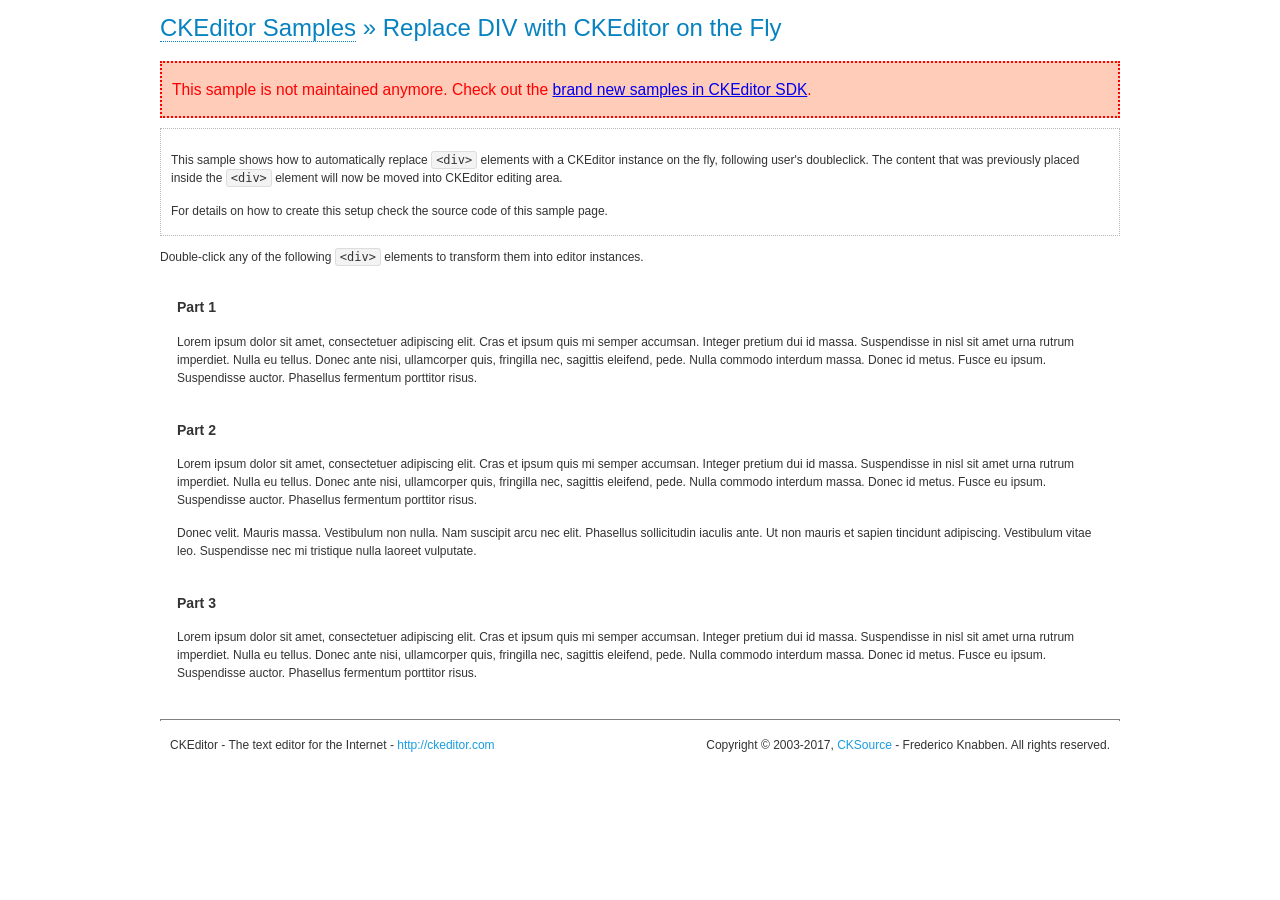
<file: js/ckeditor/samples/old/divreplace.html>
<!DOCTYPE html>
<!--
Copyright (c) 2003-2017, CKSource - Frederico Knabben. All rights reserved.
For licensing, see LICENSE.md or http://ckeditor.com/license
-->
<html>
<head>
	<meta charset="utf-8">
	<title>Replace DIV &mdash; CKEditor Sample</title>
	<script src="../../ckeditor.js"></script>
	<link href="sample.css" rel="stylesheet">
	<style>

		div.editable
		{
			border: solid 2px transparent;
			padding-left: 15px;
			padding-right: 15px;
		}

		div.editable:hover
		{
			border-color: black;
		}

	</style>
	<script>

		// Uncomment the following code to test the "Timeout Loading Method".
		// CKEDITOR.loadFullCoreTimeout = 5;

		window.onload = function() {
			// Listen to the double click event.
			if ( window.addEventListener )
				document.body.addEventListener( 'dblclick', onDoubleClick, false );
			else if ( window.attachEvent )
				document.body.attachEvent( 'ondblclick', onDoubleClick );

		};

		function onDoubleClick( ev ) {
			// Get the element which fired the event. This is not necessarily the
			// element to which the event has been attached.
			var element = ev.target || ev.srcElement;

			// Find out the div that holds this element.
			var name;

			do {
				element = element.parentNode;
			}
			while ( element && ( name = element.nodeName.toLowerCase() ) &&
				( name != 'div' || element.className.indexOf( 'editable' ) == -1 ) && name != 'body' );

			if ( name == 'div' && element.className.indexOf( 'editable' ) != -1 )
				replaceDiv( element );
		}

		var editor;

		function replaceDiv( div ) {
			if ( editor )
				editor.destroy();

			editor = CKEDITOR.replace( div );
		}

	</script>
</head>
<body>
	<h1 class="samples">
		<a href="index.html">CKEditor Samples</a> &raquo; Replace DIV with CKEditor on the Fly
	</h1>
	<div class="warning deprecated">
		This sample is not maintained anymore. Check out the <a href="http://sdk.ckeditor.com/">brand new samples in CKEditor SDK</a>.
	</div>
	<div class="description">
		<p>
			This sample shows how to automatically replace <code>&lt;div&gt;</code> elements
			with a CKEditor instance on the fly, following user's doubleclick. The content
			that was previously placed inside the <code>&lt;div&gt;</code> element will now
			be moved into CKEditor editing area.
		</p>
		<p>
			For details on how to create this setup check the source code of this sample page.
		</p>
	</div>
	<p>
		Double-click any of the following <code>&lt;div&gt;</code> elements to transform them into
		editor instances.
	</p>
	<div class="editable">
		<h3>
			Part 1
		</h3>
		<p>
			Lorem ipsum dolor sit amet, consectetuer adipiscing elit. Cras et ipsum quis mi
			semper accumsan. Integer pretium dui id massa. Suspendisse in nisl sit amet urna
			rutrum imperdiet. Nulla eu tellus. Donec ante nisi, ullamcorper quis, fringilla
			nec, sagittis eleifend, pede. Nulla commodo interdum massa. Donec id metus. Fusce
			eu ipsum. Suspendisse auctor. Phasellus fermentum porttitor risus.
		</p>
	</div>
	<div class="editable">
		<h3>
			Part 2
		</h3>
		<p>
			Lorem ipsum dolor sit amet, consectetuer adipiscing elit. Cras et ipsum quis mi
			semper accumsan. Integer pretium dui id massa. Suspendisse in nisl sit amet urna
			rutrum imperdiet. Nulla eu tellus. Donec ante nisi, ullamcorper quis, fringilla
			nec, sagittis eleifend, pede. Nulla commodo interdum massa. Donec id metus. Fusce
			eu ipsum. Suspendisse auctor. Phasellus fermentum porttitor risus.
		</p>
		<p>
			Donec velit. Mauris massa. Vestibulum non nulla. Nam suscipit arcu nec elit. Phasellus
			sollicitudin iaculis ante. Ut non mauris et sapien tincidunt adipiscing. Vestibulum
			vitae leo. Suspendisse nec mi tristique nulla laoreet vulputate.
		</p>
	</div>
	<div class="editable">
		<h3>
			Part 3
		</h3>
		<p>
			Lorem ipsum dolor sit amet, consectetuer adipiscing elit. Cras et ipsum quis mi
			semper accumsan. Integer pretium dui id massa. Suspendisse in nisl sit amet urna
			rutrum imperdiet. Nulla eu tellus. Donec ante nisi, ullamcorper quis, fringilla
			nec, sagittis eleifend, pede. Nulla commodo interdum massa. Donec id metus. Fusce
			eu ipsum. Suspendisse auctor. Phasellus fermentum porttitor risus.
		</p>
	</div>
	<div id="footer">
		<hr>
		<p>
			CKEditor - The text editor for the Internet - <a class="samples" href="http://ckeditor.com/">http://ckeditor.com</a>
		</p>
		<p id="copy">
			Copyright &copy; 2003-2017, <a class="samples" href="http://cksource.com/">CKSource</a> - Frederico
			Knabben. All rights reserved.
		</p>
	</div>
</body>
</html>
</file>
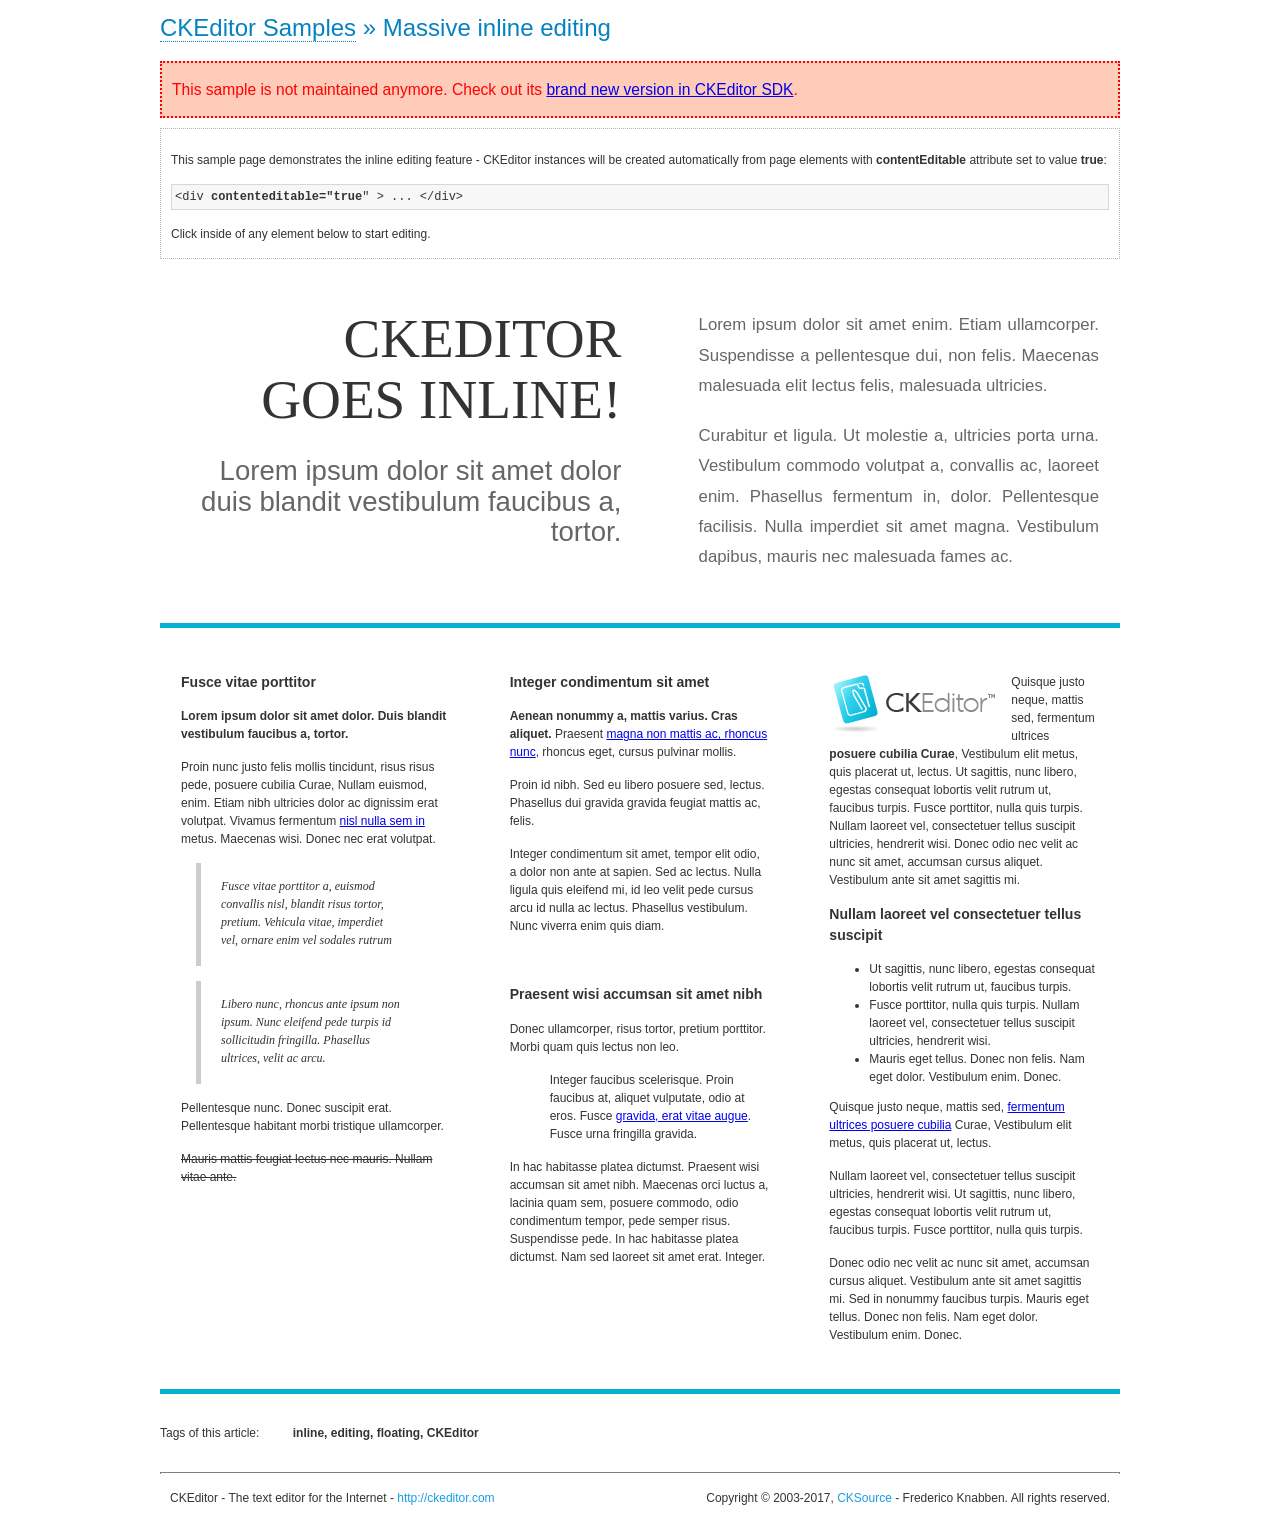
<file: js/ckeditor/samples/old/inlineall.html>
<!DOCTYPE html>
<!--
Copyright (c) 2003-2017, CKSource - Frederico Knabben. All rights reserved.
For licensing, see LICENSE.md or http://ckeditor.com/license
-->
<html>
<head>
	<meta charset="utf-8">
	<title>Massive inline editing &mdash; CKEditor Sample</title>
	<script src="../../ckeditor.js"></script>
	<script>

		// This code is generally not necessary, but it is here to demonstrate
		// how to customize specific editor instances on the fly. This fits well
		// this demo because we have editable elements (like headers) that
		// require less features.

		// The "instanceCreated" event is fired for every editor instance created.
		CKEDITOR.on( 'instanceCreated', function( event ) {
			var editor = event.editor,
				element = editor.element;

			// Customize editors for headers and tag list.
			// These editors don't need features like smileys, templates, iframes etc.
			if ( element.is( 'h1', 'h2', 'h3' ) || element.getAttribute( 'id' ) == 'taglist' ) {
				// Customize the editor configurations on "configLoaded" event,
				// which is fired after the configuration file loading and
				// execution. This makes it possible to change the
				// configurations before the editor initialization takes place.
				editor.on( 'configLoaded', function() {

					// Remove unnecessary plugins to make the editor simpler.
					editor.config.removePlugins = 'colorbutton,find,flash,font,' +
						'forms,iframe,image,newpage,removeformat,' +
						'smiley,specialchar,stylescombo,templates';

					// Rearrange the layout of the toolbar.
					editor.config.toolbarGroups = [
						{ name: 'editing',		groups: [ 'basicstyles', 'links' ] },
						{ name: 'undo' },
						{ name: 'clipboard',	groups: [ 'selection', 'clipboard' ] },
						{ name: 'about' }
					];
				});
			}
		});

	</script>
	<link href="sample.css" rel="stylesheet">
	<style>

		/* The following styles are just to make the page look nice. */

		/* Workaround to show Arial Black in Firefox. */
		@font-face
		{
			font-family: 'arial-black';
			src: local('Arial Black');
		}

		*[contenteditable="true"]
		{
			padding: 10px;
		}

		#container
		{
			width: 960px;
			margin: 30px auto 0;
		}

		#header
		{
			overflow: hidden;
			padding: 0 0 30px;
			border-bottom: 5px solid #05B2D2;
			position: relative;
		}

		#headerLeft,
		#headerRight
		{
			width: 49%;
			overflow: hidden;
		}

		#headerLeft
		{
			float: left;
			padding: 10px 1px 1px;
		}

		#headerLeft h2,
		#headerLeft h3
		{
			text-align: right;
			margin: 0;
			overflow: hidden;
			font-weight: normal;
		}

		#headerLeft h2
		{
			font-family: "Arial Black",arial-black;
			font-size: 4.6em;
			line-height: 1.1;
			text-transform: uppercase;
		}

		#headerLeft h3
		{
			font-size: 2.3em;
			line-height: 1.1;
			margin: .2em 0 0;
			color: #666;
		}

		#headerRight
		{
			float: right;
			padding: 1px;
		}

		#headerRight p
		{
			line-height: 1.8;
			text-align: justify;
			margin: 0;
		}

		#headerRight p + p
		{
			margin-top: 20px;
		}

		#headerRight > div
		{
			padding: 20px;
			margin: 0 0 0 30px;
			font-size: 1.4em;
			color: #666;
		}

		#columns
		{
			color: #333;
			overflow: hidden;
			padding: 20px 0;
		}

		#columns > div
		{
			float: left;
			width: 33.3%;
		}

		#columns #column1 > div
		{
			margin-left: 1px;
		}

		#columns #column3 > div
		{
			margin-right: 1px;
		}

		#columns > div > div
		{
			margin: 0px 10px;
			padding: 10px 20px;
		}

		#columns blockquote
		{
			margin-left: 15px;
		}

		#tagLine
		{
			border-top: 5px solid #05B2D2;
			padding-top: 20px;
		}

		#taglist {
			display: inline-block;
			margin-left: 20px;
			font-weight: bold;
			margin: 0 0 0 20px;
		}

	</style>
</head>
<body>
<div>
	<h1 class="samples"><a href="index.html">CKEditor Samples</a> &raquo; Massive inline editing</h1>
	<div class="warning deprecated">
		This sample is not maintained anymore. Check out its <a href="http://sdk.ckeditor.com/samples/inline.html">brand new version in CKEditor SDK</a>.
	</div>
	<div class="description">
		<p>This sample page demonstrates the inline editing feature - CKEditor instances will be created automatically from page elements with <strong>contentEditable</strong> attribute set to value <strong>true</strong>:</p>
		<pre class="samples">&lt;div <strong>contenteditable="true</strong>" &gt; ... &lt;/div&gt;</pre>
		<p>Click inside of any element below to start editing.</p>
	</div>
</div>
<div id="container">
	<div id="header">
		<div id="headerLeft">
			<h2 id="sampleTitle" contenteditable="true">
				CKEditor<br> Goes Inline!
			</h2>
			<h3 contenteditable="true">
				Lorem ipsum dolor sit amet dolor duis blandit vestibulum faucibus a, tortor.
			</h3>
		</div>
		<div id="headerRight">
			<div contenteditable="true">
				<p>
					Lorem ipsum dolor sit amet enim. Etiam ullamcorper. Suspendisse a pellentesque dui, non felis. Maecenas malesuada elit lectus felis, malesuada ultricies.
				</p>
				<p>
					Curabitur et ligula. Ut molestie a, ultricies porta urna. Vestibulum commodo volutpat a, convallis ac, laoreet enim. Phasellus fermentum in, dolor. Pellentesque facilisis. Nulla imperdiet sit amet magna. Vestibulum dapibus, mauris nec malesuada fames ac.
				</p>
			</div>
		</div>
	</div>
	<div id="columns">
		<div id="column1">
			<div contenteditable="true">
				<h3>
					Fusce vitae porttitor
				</h3>
				<p>
					<strong>
						Lorem ipsum dolor sit amet dolor. Duis blandit vestibulum faucibus a, tortor.
					</strong>
				</p>
				<p>
					Proin nunc justo felis mollis tincidunt, risus risus pede, posuere cubilia Curae, Nullam euismod, enim. Etiam nibh ultricies dolor ac dignissim erat volutpat. Vivamus fermentum <a href="http://ckeditor.com/">nisl nulla sem in</a> metus. Maecenas wisi. Donec nec erat volutpat.
				</p>
				<blockquote>
					<p>
						Fusce vitae porttitor a, euismod convallis nisl, blandit risus tortor, pretium.
						Vehicula vitae, imperdiet vel, ornare enim vel sodales rutrum
					</p>
				</blockquote>
				<blockquote>
					<p>
						Libero nunc, rhoncus ante ipsum non ipsum. Nunc eleifend pede turpis id sollicitudin fringilla. Phasellus ultrices, velit ac arcu.
					</p>
				</blockquote>
				<p>Pellentesque nunc. Donec suscipit erat. Pellentesque habitant morbi tristique ullamcorper.</p>
				<p><s>Mauris mattis feugiat lectus nec mauris. Nullam vitae ante.</s></p>
			</div>
		</div>
		<div id="column2">
			<div contenteditable="true">
				<h3>
					Integer condimentum sit amet
				</h3>
				<p>
					<strong>Aenean nonummy a, mattis varius. Cras aliquet.</strong>
					Praesent <a href="http://ckeditor.com/">magna non mattis ac, rhoncus nunc</a>, rhoncus eget, cursus pulvinar mollis.</p>
				<p>Proin id nibh. Sed eu libero posuere sed, lectus. Phasellus dui gravida gravida feugiat mattis ac, felis.</p>
				<p>Integer condimentum sit amet, tempor elit odio, a dolor non ante at sapien. Sed ac lectus. Nulla ligula quis eleifend mi, id leo velit pede cursus arcu id nulla ac lectus. Phasellus vestibulum. Nunc viverra enim quis diam.</p>
			</div>
			<div contenteditable="true">
				<h3>
					Praesent wisi accumsan sit amet nibh
				</h3>
				<p>Donec ullamcorper, risus tortor, pretium porttitor. Morbi quam quis lectus non leo.</p>
				<p style="margin-left: 40px; ">Integer faucibus scelerisque. Proin faucibus at, aliquet vulputate, odio at eros. Fusce <a href="http://ckeditor.com/">gravida, erat vitae augue</a>. Fusce urna fringilla gravida.</p>
				<p>In hac habitasse platea dictumst. Praesent wisi accumsan sit amet nibh. Maecenas orci luctus a, lacinia quam sem, posuere commodo, odio condimentum tempor, pede semper risus. Suspendisse pede. In hac habitasse platea dictumst. Nam sed laoreet sit amet erat. Integer.</p>
			</div>
		</div>
		<div id="column3">
			<div contenteditable="true">
				<p>
					<img src="assets/inlineall/logo.png" alt="CKEditor logo" style="float:left">
				</p>
				<p>Quisque justo neque, mattis sed, fermentum ultrices <strong>posuere cubilia Curae</strong>, Vestibulum elit metus, quis placerat ut, lectus. Ut sagittis, nunc libero, egestas consequat lobortis velit rutrum ut, faucibus turpis. Fusce porttitor, nulla quis turpis. Nullam laoreet vel, consectetuer tellus suscipit ultricies, hendrerit wisi. Donec odio nec velit ac nunc sit amet, accumsan cursus aliquet. Vestibulum ante sit amet sagittis mi.</p>
				<h3>
					Nullam laoreet vel consectetuer tellus suscipit
				</h3>
				<ul>
					<li>Ut sagittis, nunc libero, egestas consequat lobortis velit rutrum ut, faucibus turpis.</li>
					<li>Fusce porttitor, nulla quis turpis. Nullam laoreet vel, consectetuer tellus suscipit ultricies, hendrerit wisi.</li>
					<li>Mauris eget tellus. Donec non felis. Nam eget dolor. Vestibulum enim. Donec.</li>
				</ul>
				<p>Quisque justo neque, mattis sed, <a href="http://ckeditor.com/">fermentum ultrices posuere cubilia</a> Curae, Vestibulum elit metus, quis placerat ut, lectus.</p>
				<p>Nullam laoreet vel, consectetuer tellus suscipit ultricies, hendrerit wisi. Ut sagittis, nunc libero, egestas consequat lobortis velit rutrum ut, faucibus turpis. Fusce porttitor, nulla quis turpis.</p>
				<p>Donec odio nec velit ac nunc sit amet, accumsan cursus aliquet. Vestibulum ante sit amet sagittis mi. Sed in nonummy faucibus turpis. Mauris eget tellus. Donec non felis. Nam eget dolor. Vestibulum enim. Donec.</p>
			</div>
		</div>
	</div>
	<div id="tagLine">
		Tags of this article:
		<p id="taglist" contenteditable="true">
			inline, editing, floating, CKEditor
		</p>
	</div>
</div>
<div id="footer">
	<hr>
	<p>
		CKEditor - The text editor for the Internet - <a class="samples" href="http://ckeditor.com/">
			http://ckeditor.com</a>
	</p>
	<p id="copy">
		Copyright &copy; 2003-2017, <a class="samples" href="http://cksource.com/">CKSource</a>
		- Frederico Knabben. All rights reserved.
	</p>
</div>
</body>
</html>
</file>
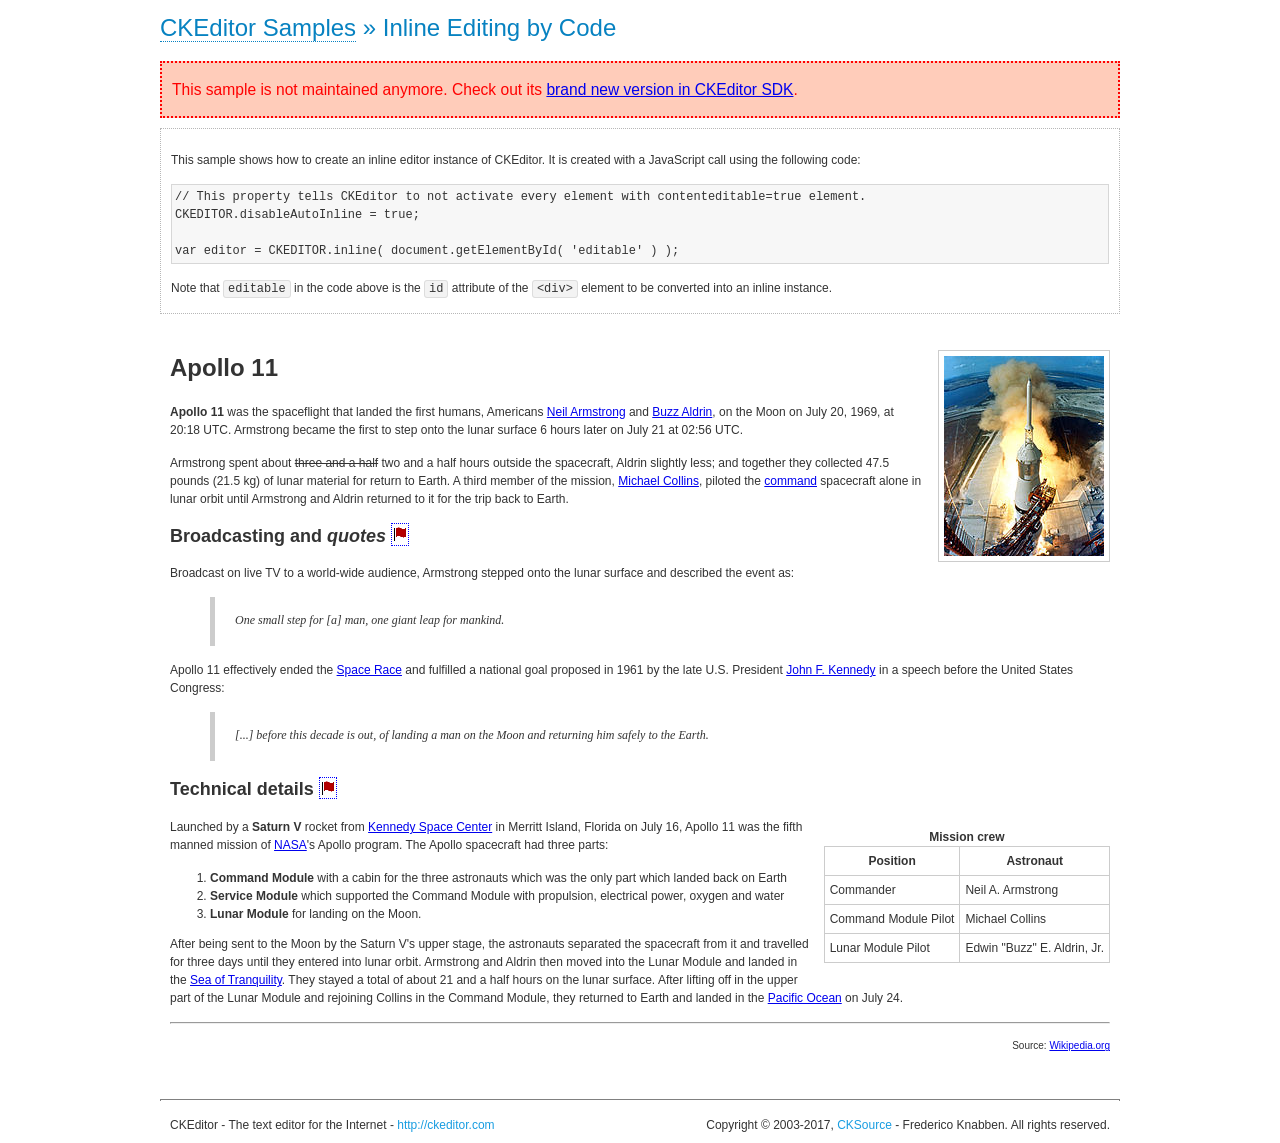
<file: js/ckeditor/samples/old/inlinebycode.html>
<!DOCTYPE html>
<!--
Copyright (c) 2003-2017, CKSource - Frederico Knabben. All rights reserved.
For licensing, see LICENSE.md or http://ckeditor.com/license
-->
<html>
<head>
	<meta charset="utf-8">
	<title>Inline Editing by Code &mdash; CKEditor Sample</title>
	<script src="../../ckeditor.js"></script>
	<link href="sample.css" rel="stylesheet">
	<style>

		#editable
		{
			padding: 10px;
			float: left;
		}

	</style>
</head>
<body>
	<h1 class="samples">
		<a href="index.html">CKEditor Samples</a> &raquo; Inline Editing by Code
	</h1>
	<div class="warning deprecated">
		This sample is not maintained anymore. Check out its <a href="http://sdk.ckeditor.com/samples/inline.html">brand new version in CKEditor SDK</a>.
	</div>
	<div class="description">
		<p>
			This sample shows how to create an inline editor instance of CKEditor. It is created
			with a JavaScript call using the following code:
		</p>
<pre class="samples">
// This property tells CKEditor to not activate every element with contenteditable=true element.
CKEDITOR.disableAutoInline = true;

var editor = CKEDITOR.inline( document.getElementById( 'editable' ) );
</pre>
		<p>
			Note that <code>editable</code> in the code above is the <code>id</code>
			attribute of the <code>&lt;div&gt;</code> element to be converted into an inline instance.
		</p>
	</div>
	<div id="editable" contenteditable="true">
		<h1><img alt="Saturn V carrying Apollo 11" class="right" src="assets/sample.jpg" /> Apollo 11</h1>

		<p><b>Apollo 11</b> was the spaceflight that landed the first humans, Americans <a href="http://en.wikipedia.org/wiki/Neil_Armstrong" title="Neil Armstrong">Neil Armstrong</a> and <a href="http://en.wikipedia.org/wiki/Buzz_Aldrin" title="Buzz Aldrin">Buzz Aldrin</a>, on the Moon on July 20, 1969, at 20:18 UTC. Armstrong became the first to step onto the lunar surface 6 hours later on July 21 at 02:56 UTC.</p>

		<p>Armstrong spent about <s>three and a half</s> two and a half hours outside the spacecraft, Aldrin slightly less; and together they collected 47.5 pounds (21.5&nbsp;kg) of lunar material for return to Earth. A third member of the mission, <a href="http://en.wikipedia.org/wiki/Michael_Collins_(astronaut)" title="Michael Collins (astronaut)">Michael Collins</a>, piloted the <a href="http://en.wikipedia.org/wiki/Apollo_Command/Service_Module" title="Apollo Command/Service Module">command</a> spacecraft alone in lunar orbit until Armstrong and Aldrin returned to it for the trip back to Earth.</p>

		<h2>Broadcasting and <em>quotes</em> <a id="quotes" name="quotes"></a></h2>

		<p>Broadcast on live TV to a world-wide audience, Armstrong stepped onto the lunar surface and described the event as:</p>

		<blockquote>
			<p>One small step for [a] man, one giant leap for mankind.</p>
		</blockquote>

		<p>Apollo 11 effectively ended the <a href="http://en.wikipedia.org/wiki/Space_Race" title="Space Race">Space Race</a> and fulfilled a national goal proposed in 1961 by the late U.S. President <a href="http://en.wikipedia.org/wiki/John_F._Kennedy" title="John F. Kennedy">John F. Kennedy</a> in a speech before the United States Congress:</p>

		<blockquote>
			<p>[...] before this decade is out, of landing a man on the Moon and returning him safely to the Earth.</p>
		</blockquote>

		<h2>Technical details <a id="tech-details" name="tech-details"></a></h2>

		<table align="right" border="1" bordercolor="#ccc" cellpadding="5" cellspacing="0" style="border-collapse:collapse;margin:10px 0 10px 15px;">
			<caption><strong>Mission crew</strong></caption>
			<thead>
			<tr>
				<th scope="col">Position</th>
				<th scope="col">Astronaut</th>
			</tr>
			</thead>
			<tbody>
			<tr>
				<td>Commander</td>
				<td>Neil A. Armstrong</td>
			</tr>
			<tr>
				<td>Command Module Pilot</td>
				<td>Michael Collins</td>
			</tr>
			<tr>
				<td>Lunar Module Pilot</td>
				<td>Edwin &quot;Buzz&quot; E. Aldrin, Jr.</td>
			</tr>
			</tbody>
		</table>

		<p>Launched by a <strong>Saturn V</strong> rocket from <a href="http://en.wikipedia.org/wiki/Kennedy_Space_Center" title="Kennedy Space Center">Kennedy Space Center</a> in Merritt Island, Florida on July 16, Apollo 11 was the fifth manned mission of <a href="http://en.wikipedia.org/wiki/NASA" title="NASA">NASA</a>&#39;s Apollo program. The Apollo spacecraft had three parts:</p>

		<ol>
			<li><strong>Command Module</strong> with a cabin for the three astronauts which was the only part which landed back on Earth</li>
			<li><strong>Service Module</strong> which supported the Command Module with propulsion, electrical power, oxygen and water</li>
			<li><strong>Lunar Module</strong> for landing on the Moon.</li>
		</ol>

		<p>After being sent to the Moon by the Saturn V&#39;s upper stage, the astronauts separated the spacecraft from it and travelled for three days until they entered into lunar orbit. Armstrong and Aldrin then moved into the Lunar Module and landed in the <a href="http://en.wikipedia.org/wiki/Mare_Tranquillitatis" title="Mare Tranquillitatis">Sea of Tranquility</a>. They stayed a total of about 21 and a half hours on the lunar surface. After lifting off in the upper part of the Lunar Module and rejoining Collins in the Command Module, they returned to Earth and landed in the <a href="http://en.wikipedia.org/wiki/Pacific_Ocean" title="Pacific Ocean">Pacific Ocean</a> on July 24.</p>

		<hr />
		<p style="text-align: right;"><small>Source: <a href="http://en.wikipedia.org/wiki/Apollo_11">Wikipedia.org</a></small></p>
	</div>

	<script>
		// We need to turn off the automatic editor creation first.
		CKEDITOR.disableAutoInline = true;

		var editor = CKEDITOR.inline( 'editable' );
	</script>
	<div id="footer">
		<hr>
		<p contenteditable="true">
			CKEditor - The text editor for the Internet - <a class="samples" href="http://ckeditor.com/">
				http://ckeditor.com</a>
		</p>
		<p id="copy">
			Copyright &copy; 2003-2017, <a class="samples" href="http://cksource.com/">CKSource</a>
			- Frederico Knabben. All rights reserved.
		</p>
	</div>
</body>
</html>
</file>
<file: js/ckeditor/samples/css/samples.css>
/**
 * @license Copyright (c) 2003-2017, CKSource - Frederico Knabben. All rights reserved.
 * For licensing, see LICENSE.md or http://ckeditor.com/license
 */
@media (max-width: 900px) {
  .global-is-mobile-hidden {
    display: none !important;
  }
}
article,
aside,
details,
figcaption,
figure,
footer,
header,
hgroup,
main,
menu,
nav,
section {
  display: block;
}
body,
html {
  margin: 0;
  padding: 0;
  font: 16px / 1.8 Arial, 'Helvetica Neue', Helvetica, sans-serif;
  font-weight: 300;
  color: #575757;
}
.grid-width-10 {
  width: 10%;
}
.grid-width-20 {
  width: 20%;
}
.grid-width-30 {
  width: 30%;
}
.grid-width-40 {
  width: 40%;
}
.grid-width-50 {
  width: 50%;
}
.grid-width-60 {
  width: 60%;
}
.grid-width-70 {
  width: 70%;
}
.grid-width-80 {
  width: 80%;
}
.grid-width-90 {
  width: 90%;
}
.grid-width-100 {
  width: 100%;
}
@media (max-width: 900px) {
  .grid-width-10,
  .grid-width-20,
  .grid-width-30,
  .grid-width-40,
  .grid-width-50,
  .grid-width-60,
  .grid-width-70,
  .grid-width-80,
  .grid-width-90,
  .grid-width-100 {
    width: 100%;
  }
}
*[class*="grid-width"] {
  -webkit-box-sizing: border-box;
  -moz-box-sizing: border-box;
  box-sizing: border-box;
  padding-left: 4%;
  padding-right: 4%;
  float: left;
}
*[class*="grid-width"]:after,
.grid-container:after,
*[class*="grid-width"]:before,
.grid-container:before {
  content: '';
  display: block;
  overflow: hidden;
  visibility: hidden;
  font-size: 0;
  line-height: 0;
  width: 0;
  height: 0;
}
*[class*="grid-width"]:after,
.grid-container:after {
  clear: both;
}
.grid-container {
  -webkit-box-sizing: border-box;
  -moz-box-sizing: border-box;
  box-sizing: border-box;
  margin-left: auto;
  margin-right: auto;
}
.grid-container-nested *[class*="grid-width"]:first-child {
  padding-left: 0;
}
.grid-container-nested *[class*="grid-width"]:last-child {
  padding-right: 0;
}
@media (max-width: 900px) {
  .grid-container-nested *[class*="grid-width"]:first-child {
    padding-left: 4%;
  }
  .grid-container-nested *[class*="grid-width"]:last-child {
    padding-right: 4%;
  }
}
.header-a {
  min-height: 140px;
  overflow: hidden;
}
.header-a .header-a-logo {
  margin: 40px 0 0;
}
@media (max-width: 900px) {
  .header-a .header-a-logo {
    text-align: center;
  }
}
.header-a .header-a-logo img {
  border: transparent;
}
.navigation-a {
  height: 30px;
  background: #3D3D3D;
  position: absolute;
  left: 0;
  right: 0;
  top: 0;
  padding: 0;
  overflow: hidden;
}
@media (max-width: 900px) {
  .navigation-a {
    text-align: center;
  }
}
.navigation-a ul {
  list-style: none;
  margin: 0;
  overflow: hidden;
}
.navigation-a ul li,
.navigation-a ul li a {
  display: inline-block;
}
@media (max-width: 900px) {
  .navigation-a ul {
    width: auto;
    text-overflow: ellipsis;
    white-space: nowrap;
    display: inline-block;
    float: none;
  }
  .navigation-a ul:before,
  .navigation-a ul:after {
    display: none;
  }
}
.navigation-a ul.navigation-a-left {
  text-align: left;
}
@media (max-width: 900px) {
  .navigation-a ul.navigation-a-left {
    padding-right: 0;
  }
}
.navigation-a ul.navigation-a-right {
  text-align: right;
}
@media (max-width: 900px) {
  .navigation-a ul.navigation-a-right {
    padding-left: 23px;
  }
}
.navigation-a ul li + li {
  margin-left: 23px;
}
.navigation-a ul li a {
  font-size: 10px;
  font-size: 0.625rem;
  line-height: 18px;
  line-height: 1.13rem;
  line-height: 30px;
  float: left;
  color: #ddd;
  font-weight: bold;
  text-decoration: none;
  text-transform: uppercase;
}
.navigation-a ul li a:hover {
  cursor: pointer;
  color: #fff;
}
.icon-navigation-a-github:before,
.icon-navigation-a-github:after {
  background-image: url("[data-uri]");
}
.navigation-b {
  text-align: right;
  margin: 52px 0 0;
  overflow: visible;
}
@media (max-width: 900px) {
  .navigation-b {
    text-align: center;
    margin-top: 20px;
    padding: 0;
  }
}
.navigation-b ul {
  padding: 0;
  list-style: none;
  margin: 0;
  overflow: visible;
}
.navigation-b ul li,
.navigation-b ul li a {
  display: inline-block;
}
@media (max-width: 900px) {
  .navigation-b ul {
    display: table;
    width: 100%;
    padding-bottom: 1.5em;
  }
}
@media (max-width: 900px) {
  .navigation-b ul li {
    display: table-row;
  }
}
.navigation-b ul li + li {
  margin-left: 20px;
}
@media (max-width: 900px) {
  .navigation-b ul li + li {
    margin-left: 0;
  }
}
.navigation-b ul li a {
  -webkit-box-sizing: border-box;
  -moz-box-sizing: border-box;
  box-sizing: border-box;
  text-transform: uppercase;
  text-decoration: none;
  outline: none;
}
@media (max-width: 900px) {
  .navigation-b ul li a {
    width: 100%;
    -webkit-border-radius: 0;
    -webkit-background-clip: padding-box;
    -moz-border-radius: 0;
    -moz-background-clip: padding;
    border-radius: 0;
    background-clip: padding-box;
  }
}
.footer-a {
  font-size: 13px;
  font-size: 0.8125rem;
  line-height: 23.4px;
  line-height: 1.46rem;
  padding-top: 2.25em;
  padding-bottom: 2.25em;
  overflow: hidden;
  color: #8a8a8a;
}
.footer-a a {
  color: #27C0D8;
  text-decoration: none;
  border-bottom: 1px dotted #27C0D8;
}
.footer-a a:hover {
  color: #23adc2;
}
.footer-a p {
  margin: 0;
  display: inline-block;
  text-align: center;
}
.content {
  font-size: 14px;
  font-size: 0.875rem;
  line-height: 25.2px;
  line-height: 1.57rem;
  overflow: hidden;
  padding-top: 1.5em;
  padding-bottom: 1.5em;
}
.content p {
  margin: 0.75em 0;
}
.content ul,
.content ol,
.content pre,
.content blockquote,
.content textarea:not([class^="cke"]),
.content .cke {
  margin: 1.875em 0;
}
.content code,
.content kbd {
  -webkit-border-radius: 3px;
  -webkit-background-clip: padding-box;
  -moz-border-radius: 3px;
  -moz-background-clip: padding;
  border-radius: 3px;
  background-clip: padding-box;
  padding: 3px 4px;
}
.content pre,
.content code,
.content kbd,
.content blockquote {
  background: #f5f5f5;
}
.content blockquote,
.content pre {
  background: none;
  border-left: 4px solid #27C0D8;
  padding: 1.5em 2.25em;
}
.content p a,
.content ul a,
.content ol a,
.content blockquote a,
.content h1 a,
.content h2 a,
.content h3 a,
.content h4 a,
.content h5 a {
  color: #27C0D8;
  text-decoration: none;
  border-bottom: 1px dotted #27C0D8;
}
.content p a:hover,
.content ul a:hover,
.content ol a:hover,
.content blockquote a:hover,
.content h1 a:hover,
.content h2 a:hover,
.content h3 a:hover,
.content h4 a:hover,
.content h5 a:hover {
  color: #23adc2;
}
.content h1,
.content h2,
.content h3,
.content h4,
.content h5 {
  color: #000;
  font-weight: 100;
}
.content h1 code,
.content h2 code,
.content h3 code,
.content h4 code,
.content h5 code,
.content h1 kbd,
.content h2 kbd,
.content h3 kbd,
.content h4 kbd,
.content h5 kbd {
  font-size: inherit;
}
.content h1 a.content-heading-anchor,
.content h2 a.content-heading-anchor,
.content h3 a.content-heading-anchor,
.content h4 a.content-heading-anchor,
.content h5 a.content-heading-anchor {
  font-weight: 100;
  vertical-align: middle;
  opacity: 0;
  border: 0;
}
.content h1:hover a.content-heading-anchor,
.content h2:hover a.content-heading-anchor,
.content h3:hover a.content-heading-anchor,
.content h4:hover a.content-heading-anchor,
.content h5:hover a.content-heading-anchor {
  opacity: 1;
}
.content h1:target a,
.content h2:target a,
.content h3:target a,
.content h4:target a,
.content h5:target a {
  -webkit-animation: targetLinkOpacity 0.5s linear alternate;
  -moz-animation: targetLinkOpacity 0.5s linear alternate;
  -o-animation: targetLinkOpacity 0.5s linear alternate;
  animation: targetLinkOpacity 0.5s linear alternate;
  opacity: 1;
}
.content input,
.content select,
.content textarea:not([class^="cke"]) {
  -webkit-border-radius: 3px;
  -webkit-background-clip: padding-box;
  -moz-border-radius: 3px;
  -moz-background-clip: padding;
  border-radius: 3px;
  background-clip: padding-box;
  -webkit-box-shadow: inset 0 1px 1px rgba(0, 0, 0, 0.08);
  -moz-box-shadow: inset 0 1px 1px rgba(0, 0, 0, 0.08);
  box-shadow: inset 0 1px 1px rgba(0, 0, 0, 0.08);
  font: inherit;
  color: inherit;
  border: 1px solid #D9D9D9;
  padding: .2em .5em;
}
.content input:focus,
.content select:focus,
.content textarea:not([class^="cke"]):focus {
  border-color: #66afe9;
  outline: 0;
  -webkit-box-shadow: inset 0 1px 1px rgba(0, 0, 0, 0.08), 0 0 8px #93c6ef;
  -moz-box-shadow: inset 0 1px 1px rgba(0, 0, 0, 0.08), 0 0 8px #93c6ef;
  box-shadow: inset 0 1px 1px rgba(0, 0, 0, 0.08), 0 0 8px #93c6ef;
}
.content abbr {
  border-bottom: 1px dotted #666;
  cursor: pointer;
}
.content blockquote {
  font-style: italic;
  font-family: Georgia, Times, "Times New Roman", serif;
  font-size: 16px;
  font-size: 1rem;
  line-height: 28.8px;
  line-height: 1.8rem;
}
.content em {
  font-style: italic;
}
.content h1 {
  font-size: 36px;
  font-size: 2.25rem;
  line-height: 64.8px;
  line-height: 4.05rem;
  margin: 1.125em 0 0;
}
.content h2 {
  font-size: 27.2px;
  font-size: 1.7rem;
  line-height: 48.96px;
  line-height: 3.06rem;
  margin: 0.9em 0 0;
}
.content h3 {
  font-size: 24px;
  font-size: 1.5rem;
  line-height: 43.2px;
  line-height: 2.7rem;
  font-weight: 500;
  margin: 0.75em 0 0;
}
.content h4 {
  font-size: 19.2px;
  font-size: 1.2rem;
  line-height: 34.56px;
  line-height: 2.16rem;
  font-weight: 500;
  margin: 0.75em 0 0;
}
.content h5 {
  font-size: 17.6px;
  font-size: 1.1rem;
  line-height: 31.68px;
  line-height: 1.98rem;
  font-weight: 500;
  margin: 0.75em 0 0;
}
.content hr {
  border: 0;
  border-top: 4px solid #D9D9D9;
  margin: 1.5em 0;
}
.content input[type="text"] {
  height: 1.8em;
  line-height: 1.8em;
}
.content input[type="button"] {
  -webkit-appearance: button;
  -moz-appearance: button;
  appearance: button;
}
.content kbd {
  font-size: 12px;
  font-size: 0.75rem;
  line-height: 21.6px;
  line-height: 1.35rem;
  font-family: Arial, 'Helvetica Neue', Helvetica, sans-serif;
  padding: 2px 6px;
  -webkit-box-shadow: 0 0 4px #fff inset, 0 2px 0 #D9D9D9;
  -moz-box-shadow: 0 0 4px #fff inset, 0 2px 0 #D9D9D9;
  box-shadow: 0 0 4px #fff inset, 0 2px 0 #D9D9D9;
}
.content p img {
  vertical-align: middle;
}
.content p pre {
  padding: 1.5em;
}
.content pre {
  padding: 0;
  border: 0;
  tab-size: 4;
  -o-tab-size: 4;
  -moz-tab-size: 4;
}
.content pre,
.content code {
  font-size: 11.89px;
  font-size: 0.743rem;
  line-height: 21.4px;
  line-height: 1.34rem;
  font-family: Consolas, Menlo, Monaco, Lucida Console, Liberation Mono, DejaVu Sans Mono, Bitstream Vera Sans Mono, Courier New, monospace, serif;
}
.content pre a,
.content code a {
  border: 0;
}
.content pre code {
  padding: 0.75em;
  display: block;
}
.content strong {
  color: #000;
}
.content ul ul,
.content ol ul,
.content ul ol,
.content ol ol {
  margin: 0.75em 0;
}
.content ul li,
.content ol li {
  font-size: 14px;
  font-size: 0.875rem;
  line-height: 30.24px;
  line-height: 1.89rem;
}
.content textarea:not([class^="cke"]) {
  width: 100%;
}
.content div.todo {
  border: 2px dotted #444;
  padding: 10px;
  margin: 60px 0 10px 0;
  /* Remove me some day */
}
.content div.todo:before {
  content: "TODO";
  font-weight: bold;
}
body a.button-a,
body button.button-a,
body input.button-a {
  -webkit-border-radius: 3px;
  -webkit-background-clip: padding-box;
  -moz-border-radius: 3px;
  -moz-background-clip: padding;
  border-radius: 3px;
  background-clip: padding-box;
  font-size: 14px;
  font-size: 0.875rem;
  line-height: 25.2px;
  line-height: 1.57rem;
  height: 36px;
  line-height: 36px;
  padding: 0 1.1em;
  font-weight: 700;
  color: #3e3e3e;
  white-space: nowrap;
  text-decoration: none;
  display: inline-block;
  cursor: pointer;
  border: 0;
  vertical-align: middle;
  margin: 1px 0;
  background: transparent;
}
body a.button-a.icon-pos-left,
body button.button-a.icon-pos-left,
body input.button-a.icon-pos-left {
  padding-left: .8em;
}
body a.button-a.icon-pos-right,
body button.button-a.icon-pos-right,
body input.button-a.icon-pos-right {
  padding-right: .8em;
}
body a.button-a.button-a-no-text,
body button.button-a.button-a-no-text,
body input.button-a.button-a-no-text {
  -webkit-border-radius: 100px;
  -webkit-background-clip: padding-box;
  -moz-border-radius: 100px;
  -moz-background-clip: padding;
  border-radius: 100px;
  background-clip: padding-box;
  width: 36px;
  padding: 0;
  text-indent: -999px;
  overflow: hidden;
  position: relative;
  text-align: center;
}
body a.button-a.button-a-no-text:before,
body button.button-a.button-a-no-text:before,
body input.button-a.button-a-no-text:before {
  position: absolute;
  left: 50%;
  top: 50%;
  margin: -9px 0 0 -9px;
}
@media (max-width: 900px) {
  body a.button-a.button-a-mobile-collapsed,
  body button.button-a.button-a-mobile-collapsed,
  body input.button-a.button-a-mobile-collapsed {
    -webkit-border-radius: 100px;
    -webkit-background-clip: padding-box;
    -moz-border-radius: 100px;
    -moz-background-clip: padding;
    border-radius: 100px;
    background-clip: padding-box;
    width: 36px;
    padding: 0;
    text-indent: -999px;
    overflow: hidden;
    position: relative;
    text-align: center;
  }
  body a.button-a.button-a-mobile-collapsed:before,
  body button.button-a.button-a-mobile-collapsed:before,
  body input.button-a.button-a-mobile-collapsed:before {
    position: absolute;
    left: 50%;
    top: 50%;
    margin: -9px 0 0 -9px;
  }
  body a.button-a.button-a-mobile-collapsed:before,
  body button.button-a.button-a-mobile-collapsed:before,
  body input.button-a.button-a-mobile-collapsed:before {
    position: absolute;
    left: 50%;
    top: 50%;
    margin: -9px 0 0 -9px;
  }
}
body a.button-a:active,
body button.button-a:active,
body input.button-a:active,
body a.button-a:hover,
body button.button-a:hover,
body input.button-a:hover {
  color: #fff;
  background: #23adc2;
}
body a.button-a:focus,
body button.button-a:focus,
body input.button-a:focus {
  border-color: #66afe9;
  outline: 0;
  -webkit-box-shadow: inset 0 1px 1px rgba(0, 0, 0, 0.075), 0 0 8px #93c6ef;
  -moz-box-shadow: inset 0 1px 1px rgba(0, 0, 0, 0.075), 0 0 8px #93c6ef;
  box-shadow: inset 0 1px 1px rgba(0, 0, 0, 0.075), 0 0 8px #93c6ef;
}
body a.button-a-soft,
body button.button-a-soft,
body input.button-a-soft {
  background: #e7e7e7;
}
body a.button-a-soft:active,
body button.button-a-soft:active,
body input.button-a-soft:active,
body a.button-a-soft:hover,
body button.button-a-soft:hover,
body input.button-a-soft:hover {
  color: #3e3e3e;
  background: #cecece;
}
body a.button-a-background,
body button.button-a-background,
body input.button-a-background,
body a.navigation-b ul li a:hover,
body button.navigation-b ul li a:hover,
body input.navigation-b ul li a:hover {
  color: #fff;
  background: #27C0D8;
}
body a.button-a-background:active,
body button.button-a-background:active,
body input.button-a-background:active,
body a.button-a-background:hover,
body button.button-a-background:hover,
body input.button-a-background:hover,
body a.navigation-b ul li a:hover:active,
body button.navigation-b ul li a:hover:active,
body input.navigation-b ul li a:hover:active,
body a.navigation-b ul li a:hover:hover,
body button.navigation-b ul li a:hover:hover,
body input.navigation-b ul li a:hover:hover {
  color: #fff;
  background: #23adc2;
}
.balloon-a {
  font-size: 12px;
  font-size: 0.75rem;
  line-height: 21.6px;
  line-height: 1.35rem;
  -webkit-border-radius: 3px;
  -webkit-background-clip: padding-box;
  -moz-border-radius: 3px;
  -moz-background-clip: padding;
  border-radius: 3px;
  background-clip: padding-box;
  border-bottom: 3px solid #d4d4d4;
  background: #ebebeb;
  display: inline-block;
  white-space: nowrap;
  padding: .4em 1.2em .2em;
  font-weight: 700;
  position: relative;
  z-index: 1000;
  text-transform: none;
  color: #575757;
}
.balloon-a:hover {
  color: #575757;
}
.balloon-a:before {
  content: '';
  width: 0;
  height: 0;
  border-style: solid;
  position: absolute;
}
.balloon-a-ne:before,
.balloon-a-nw:before {
  top: -13px;
  border-width: 0 9px 15.6px 9px;
  border-color: transparent transparent #ebebeb transparent;
}
.balloon-a-se:before,
.balloon-a-sw:before {
  bottom: -13px;
  border-width: 15.6px 9px 0 9px;
  border-color: #ebebeb transparent transparent transparent;
}
.balloon-a-nw:before,
.balloon-a-sw:before {
  left: 20px;
}
.balloon-a-ne:before,
.balloon-a-se:before {
  right: 20px;
}
.icon-pos-left:before,
.icon-pos-right:after {
  content: '';
  display: inline-block;
  width: 18px;
  height: 18px;
  vertical-align: middle;
  background-repeat: no-repeat;
}
.icon-pos-left:before {
  margin-right: 10px;
}
.icon-pos-right:after {
  margin-left: 10px;
}
.icon-download:before,
.icon-download:after {
  background-image: url("[data-uri]");
}
.icon-question-mark:before,
.icon-question-mark:after {
  background-image: url("[data-uri]");
}
.icon-close:before,
.icon-close:after {
  background-image: url("[data-uri]");
}
.ie8 .switch > * {
  vertical-align: middle;
}
.ie8 .switch input[type="radio"] {
  margin: 0 0.25em;
  display: inline-block;
}
.ie8 .switch label {
  margin-left: 0 !important;
  margin-right: 0 !important;
}
.ie8 .switch label[data-for="1"] {
  float: left;
}
.ie8 .switch label[data-for="2"] {
  float: right;
}
.ie8 .switch .switch-inner {
  display: none;
}
.switch {
  font-size: 14px;
  font-size: 0.875rem;
  line-height: 25.2px;
  line-height: 1.57rem;
  font-weight: bold;
  background-color: #27C0D8;
  overflow: hidden;
  display: inline-block;
  padding: 0.75em 0.25em;
  color: #fff;
  -webkit-border-radius: 3px;
  -webkit-background-clip: padding-box;
  -moz-border-radius: 3px;
  -moz-background-clip: padding;
  border-radius: 3px;
  background-clip: padding-box;
  position: relative;
}
.switch input[type="radio"] {
  display: none;
}
.switch label {
  position: relative;
  z-index: 2;
  float: left;
  cursor: pointer;
  padding: 0 0.75em;
}
.switch label:hover {
  text-decoration: underline;
}
.switch .switch-inner {
  float: left;
  background-color: #FFF;
  height: 1.5em;
  width: 4.125em;
  padding: 2px;
  margin: 0 0.25em;
  -webkit-border-radius: 5.5px;
  -webkit-background-clip: padding-box;
  -moz-border-radius: 5.5px;
  -moz-background-clip: padding;
  border-radius: 5.5px;
  background-clip: padding-box;
}
.switch .switch-inner .handler {
  overflow: hidden;
  position: relative;
  display: block;
  height: 1.5em;
  width: 1.5em;
  background: #25b4cb;
  -webkit-border-radius: 4.5px;
  -webkit-background-clip: padding-box;
  -moz-border-radius: 4.5px;
  -moz-background-clip: padding;
  border-radius: 4.5px;
  background-clip: padding-box;
}
.switch .switch-inner .handler:before {
  content: '';
  display: block;
  position: absolute;
  top: 0;
  right: 0;
  bottom: 3px;
  left: 0;
  background-color: #34c4da;
  -webkit-border-bottom-left-radius: 4.5px;
  -moz-border-radius-bottomleft: 4.5px;
  border-bottom-left-radius: 4.5px;
  -webkit-border-bottom-right-radius: 4.5px;
  -webkit-background-clip: padding-box;
  -moz-border-radius-bottomright: 4.5px;
  -moz-background-clip: padding;
  border-bottom-right-radius: 4.5px;
  background-clip: padding-box;
}
.switch:hover .switch-inner .handler:before {
  background: #45c9dd;
}
.switch input[data-num="2"]:checked ~ .switch-inner > .handler {
  margin-left: auto;
}
.switch input[data-num="2"]:checked ~ label[data-for="1"] {
  padding-right: 5.125em;
  margin-right: -4.375em;
}
.switch input[data-num="1"]:checked ~ label[data-for="2"] {
  padding-left: 5.125em;
  margin-left: -4.375em;
}
.toggler {
  -webkit-user-select: none;
  -moz-user-select: none;
  -ms-user-select: none;
  user-select: none;
}
.toggler label {
  cursor: pointer;
}
.toggler [data-collapse] {
  display: inherit;
}
.toggler [data-expand] {
  display: none;
}
.toggler.collapsed [data-collapse] {
  display: none;
}
.toggler.collapsed [data-expand] {
  display: inherit;
}
.toggler-container {
  overflow: hidden;
}
.toggler-container.collapsed {
  height: 0;
}
.icon-toggler-expanded:before,
.icon-toggler-collapsed:before,
.icon-toggler-expanded:after,
.icon-toggler-collapsed:after {
  background-image: url("[data-uri]");
}
.icon-toggler-expanded.icon-light:before,
.icon-toggler-collapsed.icon-light:before,
.icon-toggler-expanded.icon-light:after,
.icon-toggler-collapsed.icon-light:after {
  background-image: url("[data-uri]");
}
.icon-toggler-expanded:before,
.icon-toggler-expanded:after {
  background-position: top left;
}
.icon-toggler-collapsed:before,
.icon-toggler-collapsed:after {
  background-position: bottom left;
}
.modal {
  padding: 20px;
  border-radius: 3px;
  background-color: white;
  max-width: 700px;
  -webkit-box-sizing: border-box;
  -moz-box-sizing: border-box;
  box-sizing: border-box;
  width: 80% !important;
  top: 50% !important;
  -webkit-transform: translate(-50%, -50%) !important;
  -moz-transform: translate(-50%, -50%) !important;
  -o-transform: translate(-50%, -50%) !important;
  -ms-transform: translate(-50%, -50%) !important;
  transform: translate(-50%, -50%) !important;
}
.modal-close {
  -webkit-border-radius: 100px;
  -webkit-background-clip: padding-box;
  -moz-border-radius: 100px;
  -moz-background-clip: padding;
  border-radius: 100px;
  background-clip: padding-box;
  cursor: pointer;
  height: 18px;
  width: 18px;
  position: absolute;
  top: 10px;
  right: 10px;
  font-size: 17px;
  text-align: center;
  line-height: 19px;
  background: #cccccc;
}
main .grid-container,
header .grid-container,
.navigation-a > div,
footer > div {
  max-width: 968px;
}
.header-a {
  margin-top: 30px;
}
.footer-a {
  border-top: 1px solid #D9D9D9;
}
.adjoined-top {
  background-color: #27C0D8;
  color: #fff;
}
.adjoined-top .content h1,
.adjoined-top .content h2,
.adjoined-top .content h3,
.adjoined-top .content h4,
.adjoined-top .content h5 {
  color: #fff;
}
.adjoined-top .content p {
  font-size: 18px;
  font-size: 1.125rem;
  line-height: 32.4px;
  line-height: 2.02rem;
  font-weight: 100;
}
.adjoined-top .content p a {
  text-decoration: none;
  border-bottom: 1px dotted #fff;
  color: inherit;
}
.adjoined-top .content p a:hover {
  color: #e6e6e6;
}
.adjoined-top .content button {
  color: #fff;
}
.adjoined-top .content strong {
  color: #fff;
}
.adjoined-top .content code {
  font-size: inherit;
  color: #27C0D8;
}
.adjoined-bottom {
  position: relative;
}
.adjoined-bottom:before {
  z-index: -1;
  content: '';
  background: #27C0D8;
  position: absolute;
  top: 0;
  left: 0;
  right: 0;
  height: 50%;
}
main .grid-container,
header .grid-container,
.navigation-a > div,
footer > div {
  max-width: 1052px;
}
main .grid-container.freed-width {
  max-width: none;
}
.switch {
  background: #25b4cb;
  float: right;
  overflow: visible;
}
.switch .balloon-a {
  position: absolute;
  top: -40px;
  right: 50%;
  margin-right: -15px;
  background: #FFEFC1;
  border-bottom-color: #DCDCA4;
}
.switch .balloon-a:before {
  border-color: #FFEFC1 transparent transparent transparent;
}
#toolbar .editors-container {
  overflow: hidden;
  height: 0;
  transition: height 200ms;
}
#toolbar .editors-container.active {
  height: auto;
}
#main #editor {
  background: #FFF;
  padding: 2% 4%;
  border: dashed 5px #27C0D8;
}
#main .adjoined-top:before {
  height: 335px;
}
#toolbar .adjoined-top:before {
  height: 219px;
}
#toolbar .adjoined-top .grid-container-nested {
  height: 147px;
}
.content .grid-switch-magic {
  margin: 3.5em 0 0;
}
#info-box {
  padding-bottom: 0;
}
#info-box > div {
  width: 100%;
  text-align: right;
}
#info-box > div .toggler {
  padding-right: 0;
}
#info-box > div .toggler:hover {
  background: transparent;
  color: #000;
}
#info-box > div .toggler:hover > label {
  text-decoration: underline;
}
#info-box > div h2 {
  float: left;
  margin-top: 0;
}
#info-box > div#instructions-container {
  text-align: left;
}
#toolbarModifierWrapper {
  overflow: hidden;
  height: 0;
  opacity: 0;
  transition: height 200ms;
}
#toolbarModifierWrapper.active {
  height: auto;
  opacity: 1;
}
header {
  overflow: visible;
}
header div.grid-container {
  overflow: visible;
}
header .navigation-b {
  overflow: visible;
}
header .navigation-b ul {
  overflow: visible;
}
header .navigation-b a {
  position: relative;
}
header .balloon-a {
  position: absolute;
  top: 48px;
  left: 50%;
  margin-left: -35px;
}
@media (max-width: 1140px) {
  header .balloon-a {
    left: auto;
    margin-left: auto;
    right: 50%;
    margin-right: -35px;
  }
  header .balloon-a:before {
    left: auto;
    right: 22px;
  }
}
@media (max-width: 900px) {
  header .balloon-a {
    display: none;
  }
}
#toolbar .cke_toolbar {
  pointer-events: none;
  -webkit-user-select: none;
  -moz-user-select: none;
  -ms-user-select: none;
  user-select: none;
  cursor: default;
}
.some-toolbar-active .cke_toolbar {
  zoom: 1;
  filter: alpha(opacity=50);
  -webkit-opacity: 0.5;
  -moz-opacity: 0.5;
  opacity: 0.5;
}
.cke_toolbar.active {
  position: relative;
  zoom: 1;
  filter: alpha(opacity=100);
  -webkit-opacity: 1;
  -moz-opacity: 1;
  opacity: 1;
}
.cke_toolbar.active:after {
  content: '';
  display: block;
  position: absolute;
  top: 0;
  right: 6px;
  bottom: 5px;
  left: 0;
  -webkit-border-radius: 5px;
  -webkit-background-clip: padding-box;
  -moz-border-radius: 5px;
  -moz-background-clip: padding;
  border-radius: 5px;
  background-clip: padding-box;
  -webkit-box-shadow: 0px 0px 15px 3px #fff4b0;
  -moz-box-shadow: 0px 0px 15px 3px #fff4b0;
  box-shadow: 0px 0px 15px 3px #fff4b0;
}
.cke_toolbar.active .cke_toolgroup {
  -webkit-box-shadow: none;
  -moz-box-shadow: none;
  box-shadow: none;
  border-color: #e3c300;
}
.cke_toolbar.active .cke_combo,
.cke_toolbar.active .cke_toolgroup {
  position: relative;
  z-index: 2;
}
.cke_toolbar.active .cke_combo_button {
  -webkit-box-shadow: none;
  -moz-box-shadow: none;
  box-shadow: none;
}
.unselectable {
  -webkit-user-select: none;
  -moz-user-select: none;
  -ms-user-select: none;
  user-select: none;
}
.toolbar {
  padding: 5px 0;
  margin-bottom: 2.4em;
  overflow: hidden;
  background: #fff;
}
.toolbar button.button-a.cke_button {
  cursor: pointer;
  display: inline-block;
  padding: 4px 6px;
  outline: 0;
  border: 1px solid #a6a6a6;
}
.toolbar button.button-a.hidden {
  display: none;
}
.toolbar button.button-a.left {
  float: left;
  margin-right: 8px;
}
.toolbar button.button-a.right {
  float: right;
  margin-left: 8px;
}
.toolbar button.button-a .highlight {
  color: #ffefc1;
}
.configContainer.hidden,
.toolbarModifier.hidden,
.toolbarModifier-hints.hidden {
  display: none;
}
.toolbarModifier :focus,
.toolbar button:focus,
.configContainer textarea.configCode:focus {
  outline: none;
}
div.toolbarModifier {
  padding: 0;
  overflow: hidden;
  width: 100%;
  position: relative;
  display: table;
  border-collapse: collapse;
}
div.toolbarModifier ::-moz-focus-inner {
  border: 0;
}
div.toolbarModifier .empty {
  display: none;
}
div.toolbarModifier.empty-visible .empty {
  display: table-row;
  zoom: 1;
  filter: alpha(opacity=60);
  -webkit-opacity: 0.6;
  -moz-opacity: 0.6;
  opacity: 0.6;
}
div.toolbarModifier .empty > p {
  line-height: 31px;
}
div.toolbarModifier > ul {
  padding: 0;
  margin: 0;
  border-top: 1px solid #ccc;
  width: 100%;
}
div.toolbarModifier > ul[data-type="table-header"] {
  display: table-header-group;
}
div.toolbarModifier > ul[data-type="table-body"] {
  display: table-row-group;
}
div.toolbarModifier > ul p {
  padding: 0;
  margin: 0;
}
div.toolbarModifier > ul > li {
  display: table-row;
}
div.toolbarModifier > ul > li[data-type="header"] {
  font-weight: bold;
  user-select: none;
  cursor: default;
}
div.toolbarModifier > ul > li[data-type="group"],
div.toolbarModifier > ul > li[data-type="separator"] {
  border-bottom: 1px solid #ccc;
}
div.toolbarModifier > ul > li[data-type="subgroup"] {
  border-top: 1px solid #eee;
}
div.toolbarModifier > ul > li[data-type="subgroup"]:first-child {
  border-top: none;
}
div.toolbarModifier > ul > li[data-type="group"].active,
div.toolbarModifier > ul > li[data-type="group"]:hover,
div.toolbarModifier > ul > li[data-type="separator"].active,
div.toolbarModifier > ul > li[data-type="separator"]:hover {
  overflow: hidden;
  z-index: 2;
}
div.toolbarModifier > ul > li[data-type="group"].active,
div.toolbarModifier > ul > li[data-type="separator"].active,
div.toolbarModifier > ul > li[data-type="group"].active:hover,
div.toolbarModifier > ul > li[data-type="separator"].active:hover {
  background: #f0fafb;
}
div.toolbarModifier > ul > li[data-type="group"]:hover,
div.toolbarModifier > ul > li[data-type="separator"]:hover {
  background: #fffbe3;
}
div.toolbarModifier > ul > li[data-type="separator"] {
  background: #f5f5f5;
}
div.toolbarModifier > ul > li[data-type="separator"]:after {
  content: '';
  width: 100%;
}
div.toolbarModifier > ul > li[data-type="separator"] > p {
  padding: 2px 5px;
}
div.toolbarModifier > ul > li > p,
div.toolbarModifier > ul > li > ul {
  display: table-cell;
  vertical-align: middle;
}
div.toolbarModifier > ul > li p {
  padding-left: 5px;
  min-width: 200px;
}
div.toolbarModifier > ul > li p span {
  white-space: nowrap;
  cursor: default;
}
div.toolbarModifier > ul > li p span button {
  font-size: 12.666px;
  margin-right: 5px;
  cursor: pointer;
  background: #fff;
  -webkit-border-radius: 5px;
  -webkit-background-clip: padding-box;
  -moz-border-radius: 5px;
  -moz-background-clip: padding;
  border-radius: 5px;
  background-clip: padding-box;
  border: 1px solid #bbb;
  padding: 0 7px;
  line-height: 12px;
  height: 20px;
}
div.toolbarModifier > ul > li p span button:not(.disabled):hover,
div.toolbarModifier > ul > li p span button:not(.disabled):focus {
  color: #fff;
  background-color: #454545;
  border-color: transparent;
}
div.toolbarModifier > ul > li p span button.move.disabled {
  cursor: default;
  zoom: 1;
  filter: alpha(opacity=20);
  -webkit-opacity: 0.2;
  -moz-opacity: 0.2;
  opacity: 0.2;
}
div.toolbarModifier > ul > li ul {
  border-collapse: collapse;
  padding: 0;
  width: 100%;
}
div.toolbarModifier > ul > li ul li {
  display: table-row;
  list-style-type: none;
  line-height: 1;
}
div.toolbarModifier > ul > li ul li[data-type="subgroup"] {
  border-top: 1px solid #ddd;
}
div.toolbarModifier > ul > li ul li[data-type="subgroup"]:first-child {
  border-top: 0;
}
div.toolbarModifier > ul > li ul li[data-type="subgroup"] [data-type="button"] {
  -webkit-border-radius: 3px;
  -webkit-background-clip: padding-box;
  -moz-border-radius: 3px;
  -moz-background-clip: padding;
  border-radius: 3px;
  background-clip: padding-box;
  padding: 0 2px;
}
div.toolbarModifier > ul > li ul li[data-type="subgroup"] [data-type="button"]:focus {
  background: rgba(0, 0, 0, 0.04);
}
div.toolbarModifier > ul > li ul li[data-type="subgroup"] [data-type="button"] input {
  vertical-align: middle;
}
div.toolbarModifier > ul > li ul li > p,
div.toolbarModifier > ul > li ul li > ul {
  display: table-cell;
  vertical-align: middle;
}
div.toolbarModifier > ul > li ul li ul {
  padding: 0;
}
div.toolbarModifier > ul > li ul li ul li {
  padding: 0;
  display: inline-block;
  cursor: pointer;
  margin: 2px 5px 2px 0;
}
div.toolbarModifier > ul > li ul li ul li .cke_combo_text {
  cursor: pointer;
  white-space: nowrap;
}
div.toolbarModifier > ul > li ul li ul li .cke_toolgroup,
div.toolbarModifier > ul > li ul li ul li .cke_combo_button {
  cursor: pointer;
  margin: 0;
  vertical-align: middle;
  border: 1px solid #ddd;
  font-size: 11.41px;
  font-size: 0.713rem;
  line-height: 20.54px;
  line-height: 1.28rem;
}
div.toolbarModifier > .codemirror-wrapper {
  overflow-y: auto;
}
div.toolbarModifier-hints {
  float: right;
  width: 350px;
  min-width: 150px;
  overflow-y: auto;
  margin-left: 1.5em;
}
div.toolbarModifier-hints h3 {
  font-size: 18.08px;
  font-size: 1.13rem;
  line-height: 32.54px;
  line-height: 2.03rem;
  padding: 0.36em 1.5em;
  background: #f5f5f5;
  border-bottom: 1px solid #ddd;
  margin-top: 0;
  margin-bottom: 1.2em;
}
div.toolbarModifier-hints dl {
  margin-bottom: 1.2em;
  overflow: hidden;
}
div.toolbarModifier-hints dl .list-header {
  font-weight: bold;
  border: 0;
  padding-bottom: 0.6em;
}
div.toolbarModifier-hints dl > p {
  text-align: center;
}
div.toolbarModifier-hints dl dt {
  float: left;
  width: 9em;
  clear: both;
  text-align: right;
  border-top: 1px solid #ddd;
  padding-left: 1.5em;
  padding-right: .1em;
  -webkit-box-sizing: border-box;
  -moz-box-sizing: border-box;
  box-sizing: border-box;
}
div.toolbarModifier-hints dl dt code {
  background: none;
  border: none;
  vertical-align: middle;
}
div.toolbarModifier-hints dl dd {
  margin-left: 10em;
  clear: right;
  padding-right: 1.5em;
}
div.toolbarModifier-hints dl dd code {
  line-height: 2.2em;
}
div.toolbarModifier-hints dl dd:after {
  content: '\00a0';
  display: block;
  clear: left;
  float: right;
  height: 0;
  width: 0;
}
.toolbarModifier-hints,
.configContainer textarea.configCode,
.CodeMirror {
  -webkit-border-radius: 3px;
  -webkit-background-clip: padding-box;
  -moz-border-radius: 3px;
  -moz-background-clip: padding;
  border-radius: 3px;
  background-clip: padding-box;
  border: 1px solid #ccc;
  font-size: 13.01px;
  font-size: 0.813rem;
  line-height: 23.42px;
  line-height: 1.46rem;
}
.configContainer textarea.configCode,
.CodeMirror pre,
.CodeMirror-linenumber {
  font-size: 13.01px;
  font-size: 0.813rem;
  line-height: 23.42px;
  line-height: 1.46rem;
  font-family: Consolas, Menlo, Monaco, Lucida Console, Liberation Mono, DejaVu Sans Mono, Bitstream Vera Sans Mono, Courier New, monospace, serif;
}
.CodeMirror pre {
  border: none;
  padding: 0;
  margin: 0;
}
.configContainer textarea.configCode {
  -webkit-box-sizing: border-box;
  -moz-box-sizing: border-box;
  box-sizing: border-box;
  color: #575757;
  padding: 10px;
  width: 100%;
  min-height: 500px;
  margin: 0;
  resize: none;
  outline: none;
  -moz-tab-size: 4;
  tab-size: 4;
  white-space: pre;
  word-wrap: normal;
  overflow: auto;
}
.CodeMirror-hints.toolbar-modifier {
  padding: 0;
  color: #575757;
  font-size: 14px;
  font-size: 0.875rem;
  line-height: 25.2px;
  line-height: 1.57rem;
  font-family: Consolas, Menlo, Monaco, Lucida Console, Liberation Mono, DejaVu Sans Mono, Bitstream Vera Sans Mono, Courier New, monospace, serif;
}
.CodeMirror-hints.toolbar-modifier .CodeMirror-hint-active {
  color: #575757;
  background: #f0fafb;
}
.CodeMirror-hints.toolbar-modifier > li:hover {
  background: #fffbe3;
}
/* Text modifier */
#toolbarModifierWrapper {
  margin-bottom: 1.2em;
}
#toolbarModifierWrapper .invalid .CodeMirror {
  background: #fff8f8;
  border-color: red;
}
#toolbarModifierWrapper .CodeMirror {
  height: auto;
  padding: 0 0.6em;
}
.staticContainer {
  position: fixed;
  top: 0;
  width: 100%;
  z-index: 10;
}
.staticContainer > .grid-container {
  max-width: 1052px;
}
.staticContainer > .grid-container .inner {
  background: #fff;
}
.staticContainer > .grid-container .inner .toolbar {
  margin-bottom: 0;
}
#help {
  position: relative;
  top: -15px;
  left: -5px;
}
#help-content {
  display: none;
}
/*# sourceMappingURL=[data-uri] */
</file>
<file: js/ckeditor/samples/toolbarconfigurator/lib/codemirror/neo.css>
/* neo theme for codemirror */

/* Color scheme */

.cm-s-neo.CodeMirror {
  background-color:#ffffff;
  color:#2e383c;
  line-height:1.4375;
}
.cm-s-neo .cm-comment {color:#75787b}
.cm-s-neo .cm-keyword, .cm-s-neo .cm-property {color:#1d75b3}
.cm-s-neo .cm-atom,.cm-s-neo .cm-number {color:#75438a}
.cm-s-neo .cm-node,.cm-s-neo .cm-tag {color:#9c3328}
.cm-s-neo .cm-string {color:#b35e14}
.cm-s-neo .cm-variable,.cm-s-neo .cm-qualifier {color:#047d65}


/* Editor styling */

.cm-s-neo pre {
  padding:0;
}

.cm-s-neo .CodeMirror-gutters {
  border:none;
  border-right:10px solid transparent;
  background-color:transparent;
}

.cm-s-neo .CodeMirror-linenumber {
  padding:0;
  color:#e0e2e5;
}

.cm-s-neo .CodeMirror-guttermarker { color: #1d75b3; }
.cm-s-neo .CodeMirror-guttermarker-subtle { color: #e0e2e5; }
</file>
<file: SRMS-Selenium/target/surefire-reports/testng-reports1.css>
body {
    background-color: whitesmoke;
    margin: 0 0 5px 5px;
}
ul {
     margin-top: 10px;
     margin-left:-10px;
}
 li {
     font-family: "Helvetica Neue", Helvetica, Arial, sans-serif;
     padding:5px 5px;
 }
 a {
     text-decoration: none;
     color: black;
     font-size: 14px;
 }

 a:hover {
    color:black ;
    text-decoration: underline;
 }

 .navigator-selected {
     /* #ffa500; Mouse hover color after click Orange.*/
     background:#027368
 }

 .wrapper {
     position: absolute;
     top: 60px;
     bottom: 0;
     left: 400px;
     right: 0;
     margin-right:9px;
     overflow: auto;/*imortant*/
 }

 .navigator-root {
     position: absolute;
     top: 60px;
     bottom: 0;
     left: 0;
     width: 400px;
     overflow-y: auto;/*important*/
 }

 .suite {
     margin: -5px 10px 10px 5px;
     background-color: whitesmoke ;/*Colour of the left bside box*/
 }

 .suite-name {
     font-size: 24px;
     font-family: "Helvetica Neue", Helvetica, Arial, sans-serif;/*All TEST SUITE*/
     color: white;
 }

 .main-panel-header {
     padding: 5px;
     background-color: #027368; /*afeeee*/;
     font-family: "Helvetica Neue", Helvetica, Arial, sans-serif;
     color:white;
     font-size: 18px;
 }

 .main-panel-content {
     padding: 5px;
     margin-bottom: 10px;
     background-color: #CCD0D1; /*d0ffff*/; /*Belongs to backGround of rightSide boxes*/
 }

 .rounded-window {
     border-style: dotted;
     border-width: 1px;/*Border of left Side box*/
     background-color: whitesmoke;
     border-radius: 10px;
 }

 .rounded-window-top {
     border-top-right-radius: 10px 10px;
     border-top-left-radius: 10px 10px;
     border-style: solid;
     border-width: 1px;
     overflow: auto;/*Top of RightSide box*/
 }

 .light-rounded-window-top {
     background-color: #027368;
     padding-left:120px;
     border-radius: 10px;

 }

 .rounded-window-bottom {
     border-bottom-right-radius: 10px 10px;
     border-bottom-left-radius: 10px 10px;
     overflow: auto;/*Bottom of rightSide box*/
 }

 .method-name {
     font-size: 14px;
     font-family: "Helvetica Neue", Helvetica, Arial, sans-serif;
     font-weight: bold;
 }

 .method-content {
     border-style: solid;
     border-width: 0 0 1px 0;
     margin-bottom: 10px;
     padding-bottom: 5px;
     width: 100%;
 }

 .parameters {
     font-size: 14px;
     font-family: "Helvetica Neue", Helvetica, Arial, sans-serif;
 }

 .stack-trace {
     white-space: pre;
     font-family: "Helvetica Neue", Helvetica, Arial, sans-serif;
     font-size: 12px;
     font-weight: bold;
     margin-top: 0;
     margin-left: 20px; /*Error Stack Trace Message*/
 }

 .testng-xml {
    font-family: "Helvetica Neue", Helvetica, Arial, sans-serif;
 }

 .method-list-content {
     margin-left: 10px;
 }

 .navigator-suite-content {
     margin-left: 10px;
     font: 12px 'Lucida Grande';
 }

 .suite-section-title {
     font-family: "Helvetica Neue", Helvetica, Arial, sans-serif;
     font-size: 14px;
     font-weight:bold;
     background-color: #8C8887;
     margin-left: -10px;
     margin-top:10px;
     padding:6px;
 }

 .suite-section-content {
     list-style-image: url(bullet_point.png);
     background-color: whitesmoke;
     font-family: "Helvetica Neue", Helvetica, Arial, sans-serif;
     overflow: hidden;
 }

 .top-banner-root {
     position: absolute;
     top: 0;
     height: 45px;
     left: 0;
     right: 0;
     padding: 5px;
     margin: 0 0 5px 0;
     background-color: #027368;
     font-family: "Helvetica Neue", Helvetica, Arial, sans-serif;
     font-size: 18px;
     color: #fff;
     text-align: center;/*Belongs to the Top of Report*//*Status: - Completed*/
 }

 .top-banner-title-font {
     font-size: 25px;
     font-family: "Helvetica Neue", Helvetica, Arial, sans-serif;
     padding: 3px;
     float: right;
 }

 .test-name {
     font-family: "Helvetica Neue", Helvetica, Arial, sans-serif;
     font-size: 16px;
 }

 .suite-icon {
     padding: 5px;
     float: right;
     height: 20px;
 }

 .test-group {
     font: 20px 'Lucida Grande';
     margin: 5px 5px 10px 5px;
     border-width: 0 0 1px 0;
     border-style: solid;
     padding: 5px;
 }

 .test-group-name {
     font-weight: bold;
 }

 .method-in-group {
     font-size: 16px;
     margin-left: 80px;
 }

 table.google-visualization-table-table {
     width: 100%;
 }

 .reporter-method-name {
     font-size: 14px;
     font-family: "Helvetica Neue", Helvetica, Arial, sans-serif;
 }

 .reporter-method-output-div {
     padding: 5px;
     margin: 0 0 5px 20px;
     font-size: 12px;
     font-family: "Helvetica Neue", Helvetica, Arial, sans-serif;
     border-width: 0 0 0 1px;
     border-style: solid;
 }

 .ignored-class-div {
     font-size: 14px;
     font-family: "Helvetica Neue", Helvetica, Arial, sans-serif;
 }

 .ignored-methods-div {
     padding: 5px;
     margin: 0 0 5px 20px;
     font-size: 12px;
     font-family: "Helvetica Neue", Helvetica, Arial, sans-serif;
     border-width: 0 0 0 1px;
     border-style: solid;
 }

 .border-failed {
    border-radius:2px;
     border-style: solid;
     border-width: 0 0 0 10px;
     border-color: #F20505;
 }

 .border-skipped {
     border-radius:2px;
     border-style: solid;
     border-width: 0 0 0 10px;
     border-color: #F2BE22;
 }

 .border-passed {
     border-radius:2px;
     border-style: solid;
     border-width: 0 0 0 10px;
     border-color: #038C73;
 }

 .times-div {
     text-align: center;
     padding: 5px;
 }

 .suite-total-time {
     font: 16px 'Lucida Grande';
 }

 .configuration-suite {
     margin-left: 20px;
 }

 .configuration-test {
     margin-left: 40px;
 }

 .configuration-class {
     margin-left: 60px;
 }

 .configuration-method {
     margin-left: 80px;
 }

 .test-method {
     margin-left: 100px;
 }

 .chronological-class {
     background-color: #CCD0D1;
     border-width: 0 0 1px 1px;/*Chronological*/
 }

 .method-start {
     float: right;
 }

 .chronological-class-name {
     padding: 0 0 0 5px;
     margin-top:5px;
     font-family: "Helvetica Neue", Helvetica, Arial, sans-serif;
     color: #008;
 }

 .after, .before, .test-method {
     font-family: "Helvetica Neue", Helvetica, Arial, sans-serif;
     font-size: 14px;
     margin-top:5px;
 }

 .navigator-suite-header {
     font-size: 18px;
     margin: 0px 10px 10px 5px;
     padding: 5px;
     border-radius: 10px;
     background-color: #027368;
     color: white;
     font-weight:bold;
     font-family: "Helvetica Neue", Helvetica, Arial, sans-serif;
     text-align: center; /*All Suites on top of left box*//*Status: -Completed*/
 }

 .collapse-all-icon {
     padding: 3px;
     float: right;
 }
 .button{
    position: absolute;
    margin-left:500px;
    margin-top:8px;
    background-color: white;
    color:#027368;
    font-family: "Helvetica Neue", Helvetica, Arial, sans-serif;
    font-weight:bold;
    border-color:#027368;
    border-radius:25px;
    cursor: pointer;
    height:30px;
    width:150px;
    outline: none;
}
/*Author: - Akhil Gullapalli*/
</file>
<file: SRMS-Selenium/target/surefire-reports/testng-reports.css>
body {
    margin: 0 0 5px 5px;
}

ul {
    margin: 0;
}

li {
    list-style-type: none;
}

a {
    text-decoration: none;
}

a:hover {
    text-decoration: underline;
}

.navigator-selected {
    background: #ffa500;
}

.wrapper {
    position: absolute;
    top: 60px;
    bottom: 0;
    left: 400px;
    right: 0;
    overflow: auto;
}

.navigator-root {
    position: absolute;
    top: 60px;
    bottom: 0;
    left: 0;
    width: 400px;
    overflow-y: auto;
}

.suite {
    margin: 0 10px 10px 0;
    background-color: #fff8dc;
}

.suite-name {
    padding-left: 10px;
    font-size: 25px;
    font-family: Times, sans-serif;
}

.main-panel-header {
    padding: 5px;
    background-color: #9FB4D9; /*afeeee*/;
    font-family: monospace;
    font-size: 18px;
}

.main-panel-content {
    padding: 5px;
    margin-bottom: 10px;
    background-color: #DEE8FC; /*d0ffff*/;
}

.rounded-window {
    border-radius: 10px;
    border-style: solid;
    border-width: 1px;
}

.rounded-window-top {
    border-top-right-radius: 10px 10px;
    border-top-left-radius: 10px 10px;
    border-style: solid;
    border-width: 1px;
    overflow: auto;
}

.light-rounded-window-top {
    border-top-right-radius: 10px 10px;
    border-top-left-radius: 10px 10px;
}

.rounded-window-bottom {
    border-style: solid;
    border-width: 0 1px 1px 1px;
    border-bottom-right-radius: 10px 10px;
    border-bottom-left-radius: 10px 10px;
    overflow: auto;
}

.method-name {
    font-size: 12px;
    font-family: monospace;
}

.method-content {
    border-style: solid;
    border-width: 0 0 1px 0;
    margin-bottom: 10px;
    padding-bottom: 5px;
    width: 80%;
}

.parameters {
    font-size: 14px;
    font-family: monospace;
}

.stack-trace {
    white-space: pre;
    font-family: monospace;
    font-size: 12px;
    font-weight: bold;
    margin-top: 0;
    margin-left: 20px;
}

.testng-xml {
    font-family: monospace;
}

.method-list-content {
    margin-left: 10px;
}

.navigator-suite-content {
    margin-left: 10px;
    font: 12px 'Lucida Grande';
}

.suite-section-title {
    margin-top: 10px;
    width: 80%;
    border-style: solid;
    border-width: 1px 0 0 0;
    font-family: Times, sans-serif;
    font-size: 18px;
    font-weight: bold;
}

.suite-section-content {
    list-style-image: url(bullet_point.png);
}

.top-banner-root {
    position: absolute;
    top: 0;
    height: 45px;
    left: 0;
    right: 0;
    padding: 5px;
    margin: 0 0 5px 0;
    background-color: #0066ff;
    font-family: Times, sans-serif;
    color: #fff;
    text-align: center;
}
.button{
    position: absolute;
    margin-left:500px;
    margin-top:8px;
    background-color: white;
    color:#0066ff;
    font-family: "Helvetica Neue", Helvetica, Arial, sans-serif;
    font-weight:bold;
    border-color:#0066ff ;
    border-radius:25px;
    cursor: pointer;
    height:30px;
    width:150px;
    outline:none;

}

.top-banner-title-font {
    font-size: 25px;
}

.test-name {
    font-family: 'Lucida Grande', sans-serif;
    font-size: 16px;
}

.suite-icon {
    padding: 5px;
    float: right;
    height: 20px;
}

.test-group {
    font: 20px 'Lucida Grande';
    margin: 5px 5px 10px 5px;
    border-width: 0 0 1px 0;
    border-style: solid;
    padding: 5px;
}

.test-group-name {
    font-weight: bold;
}

.method-in-group {
    font-size: 16px;
    margin-left: 80px;
}

table.google-visualization-table-table {
    width: 100%;
}

.reporter-method-name {
    font-size: 14px;
    font-family: monospace;
}

.reporter-method-output-div {
    padding: 5px;
    margin: 0 0 5px 20px;
    font-size: 12px;
    font-family: monospace;
    border-width: 0 0 0 1px;
    border-style: solid;
}

.ignored-class-div {
    font-size: 14px;
    font-family: monospace;
}

.ignored-methods-div {
    padding: 5px;
    margin: 0 0 5px 20px;
    font-size: 12px;
    font-family: monospace;
    border-width: 0 0 0 1px;
    border-style: solid;
}

.border-failed {
    border-top-left-radius: 10px 10px;
    border-bottom-left-radius: 10px 10px;
    border-style: solid;
    border-width: 0 0 0 10px;
    border-color: #f00;
}

.border-skipped {
    border-top-left-radius: 10px 10px;
    border-bottom-left-radius: 10px 10px;
    border-style: solid;
    border-width: 0 0 0 10px;
    border-color: #edc600;
}

.border-passed {
    border-top-left-radius: 10px 10px;
    border-bottom-left-radius: 10px 10px;
    border-style: solid;
    border-width: 0 0 0 10px;
    border-color: #19f52d;
}

.times-div {
    text-align: center;
    padding: 5px;
}

.suite-total-time {
    font: 16px 'Lucida Grande';
}

.configuration-suite {
    margin-left: 20px;
}

.configuration-test {
    margin-left: 40px;
}

.configuration-class {
    margin-left: 60px;
}

.configuration-method {
    margin-left: 80px;
}

.test-method {
    margin-left: 100px;
}

.chronological-class {
    background-color: skyblue;
    border-style: solid;
    border-width: 0 0 1px 1px;
}

.method-start {
    float: right;
}

.chronological-class-name {
    padding: 0 0 0 5px;
    color: #008;
}

.after, .before, .test-method {
    font-family: monospace;
    font-size: 14px;
}

.navigator-suite-header {
    font-size: 22px;
    margin: 0 10px 5px 0;
    background-color: #deb887;
    text-align: center;
}

.collapse-all-icon {
    padding: 5px;
    float: right;
}
/*retro Theme*/
</file>
<file: js/ckeditor/samples/old/sample.css>
/*
Copyright (c) 2003-2017, CKSource - Frederico Knabben. All rights reserved.
For licensing, see LICENSE.md or http://ckeditor.com/license
*/

html, body, h1, h2, h3, h4, h5, h6, div, span, blockquote, p, address, form, fieldset, img, ul, ol, dl, dt, dd, li, hr, table, td, th, strong, em, sup, sub, dfn, ins, del, q, cite, var, samp, code, kbd, tt, pre
{
	line-height: 1.5;
}

body
{
	padding: 10px 30px;
}

input, textarea, select, option, optgroup, button, td, th
{
	font-size: 100%;
}

pre
{
	-moz-tab-size: 4;
	tab-size: 4;
}

pre, code, kbd, samp, tt
{
	font-family: monospace,monospace;
	font-size: 1em;
}

body {
	width: 960px;
	margin: 0 auto;
}

code
{
	background: #f3f3f3;
	border: 1px solid #ddd;
	padding: 1px 4px;
	border-radius: 3px;
}

abbr
{
	border-bottom: 1px dotted #555;
	cursor: pointer;
}

.new, .beta
{
	text-transform: uppercase;
	font-size: 10px;
	font-weight: bold;
	padding: 1px 4px;
	margin: 0 0 0 5px;
	color: #fff;
	float: right;
	border-radius: 3px;
}

.new
{
	background: #FF7E00;
	border: 1px solid #DA8028;
	text-shadow: 0 1px 0 #C97626;

	box-shadow: 0 2px 3px 0 #FFA54E inset;
}

.beta
{
	background: #18C0DF;
	border: 1px solid #19AAD8;
	text-shadow: 0 1px 0 #048CAD;
	font-style: italic;

	box-shadow: 0 2px 3px 0 #50D4FD inset;
}

h1.samples
{
	color: #0782C1;
	font-size: 200%;
	font-weight: normal;
	margin: 0;
	padding: 0;
}

h1.samples a
{
	color: #0782C1;
	text-decoration: none;
	border-bottom: 1px dotted #0782C1;
}

.samples a:hover
{
	border-bottom: 1px dotted #0782C1;
}

h2.samples
{
	color: #000000;
	font-size: 130%;
	margin: 15px 0 0 0;
	padding: 0;
}

p, blockquote, address, form, pre, dl, h1.samples, h2.samples
{
	margin-bottom: 15px;
}

ul.samples
{
	margin-bottom: 15px;
}

.clear
{
	clear: both;
}

fieldset
{
	margin: 0;
	padding: 10px;
}

body, input, textarea
{
	color: #333333;
	font-family: Arial, Helvetica, sans-serif;
}

body
{
	font-size: 75%;
}

a.samples
{
	color: #189DE1;
	text-decoration: none;
}

form
{
	margin: 0;
	padding: 0;
}

pre.samples
{
	background-color: #F7F7F7;
	border: 1px solid #D7D7D7;
	overflow: auto;
	padding: 0.25em;
	white-space: pre-wrap; /* CSS 2.1 */
	word-wrap: break-word; /* IE7 */
}

#footer
{
	clear: both;
	padding-top: 10px;
}

#footer hr
{
	margin: 10px 0 15px 0;
	height: 1px;
	border: solid 1px gray;
	border-bottom: none;
}

#footer p
{
	margin: 0 10px 10px 10px;
	float: left;
}

#footer #copy
{
	float: right;
}

#outputSample
{
	width: 100%;
	table-layout: fixed;
}

#outputSample thead th
{
	color: #dddddd;
	background-color: #999999;
	padding: 4px;
	white-space: nowrap;
}

#outputSample tbody th
{
	vertical-align: top;
	text-align: left;
}

#outputSample pre
{
	margin: 0;
	padding: 0;
}

.description
{
	border: 1px dotted #B7B7B7;
	margin-bottom: 10px;
	padding: 10px 10px 0;
	overflow: hidden;
}

label
{
	display: block;
	margin-bottom: 6px;
}

/**
 *	CKEditor editables are automatically set with the "cke_editable" class
 *	plus cke_editable_(inline|themed) depending on the editor type.
 */

/* Style a bit the inline editables. */
.cke_editable.cke_editable_inline
{
	cursor: pointer;
}

/* Once an editable element gets focused, the "cke_focus" class is
   added to it, so we can style it differently. */
.cke_editable.cke_editable_inline.cke_focus
{
	box-shadow: inset 0px 0px 20px 3px #ddd, inset 0 0 1px #000;
	outline: none;
	background: #eee;
	cursor: text;
}

/* Avoid pre-formatted overflows inline editable. */
.cke_editable_inline pre
{
	white-space: pre-wrap;
	word-wrap: break-word;
}

/**
 *	Samples index styles.
 */

.twoColumns,
.twoColumnsLeft,
.twoColumnsRight
{
	overflow: hidden;
}

.twoColumnsLeft,
.twoColumnsRight
{
	width: 45%;
}

.twoColumnsLeft
{
	float: left;
}

.twoColumnsRight
{
	float: right;
}

dl.samples
{
	padding: 0 0 0 40px;
}
dl.samples > dt
{
	display: list-item;
	list-style-type: disc;
	list-style-position: outside;
	margin: 0 0 3px;
}
dl.samples > dd
{
	margin: 0 0 3px;
}
.warning
{
	color: #ff0000;
	background-color: #FFCCBA;
	border: 2px dotted #ff0000;
	padding: 15px 10px;
	margin: 10px 0;
}

.warning.deprecated {
	font-size: 1.3em;
}

/* Used on inline samples */

blockquote
{
	font-style: italic;
	font-family: Georgia, Times, "Times New Roman", serif;
	padding: 2px 0;
	border-style: solid;
	border-color: #ccc;
	border-width: 0;
}

.cke_contents_ltr blockquote
{
	padding-left: 20px;
	padding-right: 8px;
	border-left-width: 5px;
}

.cke_contents_rtl blockquote
{
	padding-left: 8px;
	padding-right: 20px;
	border-right-width: 5px;
}

img.right {
	border: 1px solid #ccc;
	float: right;
	margin-left: 15px;
	padding: 5px;
}

img.left {
	border: 1px solid #ccc;
	float: left;
	margin-right: 15px;
	padding: 5px;
}

.marker
{
	background-color: Yellow;
}
</file>
<file: js/ckeditor/samples/toolbarconfigurator/lib/codemirror/codemirror.css>
/* BASICS */

.CodeMirror {
  /* Set height, width, borders, and global font properties here */
  font-family: monospace;
  height: 300px;
  color: black;
}

/* PADDING */

.CodeMirror-lines {
  padding: 4px 0; /* Vertical padding around content */
}
.CodeMirror pre {
  padding: 0 4px; /* Horizontal padding of content */
}

.CodeMirror-scrollbar-filler, .CodeMirror-gutter-filler {
  background-color: white; /* The little square between H and V scrollbars */
}

/* GUTTER */

.CodeMirror-gutters {
  border-right: 1px solid #ddd;
  background-color: #f7f7f7;
  white-space: nowrap;
}
.CodeMirror-linenumbers {}
.CodeMirror-linenumber {
  padding: 0 3px 0 5px;
  min-width: 20px;
  text-align: right;
  color: #999;
  white-space: nowrap;
}

.CodeMirror-guttermarker { color: black; }
.CodeMirror-guttermarker-subtle { color: #999; }

/* CURSOR */

.CodeMirror div.CodeMirror-cursor {
  border-left: 1px solid black;
}
/* Shown when moving in bi-directional text */
.CodeMirror div.CodeMirror-secondarycursor {
  border-left: 1px solid silver;
}
.CodeMirror.cm-fat-cursor div.CodeMirror-cursor {
  width: auto;
  border: 0;
  background: #7e7;
}
.CodeMirror.cm-fat-cursor div.CodeMirror-cursors {
  z-index: 1;
}

.cm-animate-fat-cursor {
  width: auto;
  border: 0;
  -webkit-animation: blink 1.06s steps(1) infinite;
  -moz-animation: blink 1.06s steps(1) infinite;
  animation: blink 1.06s steps(1) infinite;
}
@-moz-keyframes blink {
  0% { background: #7e7; }
  50% { background: none; }
  100% { background: #7e7; }
}
@-webkit-keyframes blink {
  0% { background: #7e7; }
  50% { background: none; }
  100% { background: #7e7; }
}
@keyframes blink {
  0% { background: #7e7; }
  50% { background: none; }
  100% { background: #7e7; }
}

/* Can style cursor different in overwrite (non-insert) mode */
div.CodeMirror-overwrite div.CodeMirror-cursor {}

.cm-tab { display: inline-block; text-decoration: inherit; }

.CodeMirror-ruler {
  border-left: 1px solid #ccc;
  position: absolute;
}

/* DEFAULT THEME */

.cm-s-default .cm-keyword {color: #708;}
.cm-s-default .cm-atom {color: #219;}
.cm-s-default .cm-number {color: #164;}
.cm-s-default .cm-def {color: #00f;}
.cm-s-default .cm-variable,
.cm-s-default .cm-punctuation,
.cm-s-default .cm-property,
.cm-s-default .cm-operator {}
.cm-s-default .cm-variable-2 {color: #05a;}
.cm-s-default .cm-variable-3 {color: #085;}
.cm-s-default .cm-comment {color: #a50;}
.cm-s-default .cm-string {color: #a11;}
.cm-s-default .cm-string-2 {color: #f50;}
.cm-s-default .cm-meta {color: #555;}
.cm-s-default .cm-qualifier {color: #555;}
.cm-s-default .cm-builtin {color: #30a;}
.cm-s-default .cm-bracket {color: #997;}
.cm-s-default .cm-tag {color: #170;}
.cm-s-default .cm-attribute {color: #00c;}
.cm-s-default .cm-header {color: blue;}
.cm-s-default .cm-quote {color: #090;}
.cm-s-default .cm-hr {color: #999;}
.cm-s-default .cm-link {color: #00c;}

.cm-negative {color: #d44;}
.cm-positive {color: #292;}
.cm-header, .cm-strong {font-weight: bold;}
.cm-em {font-style: italic;}
.cm-link {text-decoration: underline;}
.cm-strikethrough {text-decoration: line-through;}

.cm-s-default .cm-error {color: #f00;}
.cm-invalidchar {color: #f00;}

.CodeMirror-composing { border-bottom: 2px solid; }

/* Default styles for common addons */

div.CodeMirror span.CodeMirror-matchingbracket {color: #0f0;}
div.CodeMirror span.CodeMirror-nonmatchingbracket {color: #f22;}
.CodeMirror-matchingtag { background: rgba(255, 150, 0, .3); }
.CodeMirror-activeline-background {background: #e8f2ff;}

/* STOP */

/* The rest of this file contains styles related to the mechanics of
   the editor. You probably shouldn't touch them. */

.CodeMirror {
  position: relative;
  overflow: hidden;
  background: white;
}

.CodeMirror-scroll {
  overflow: scroll !important; /* Things will break if this is overridden */
  /* 30px is the magic margin used to hide the element's real scrollbars */
  /* See overflow: hidden in .CodeMirror */
  margin-bottom: -30px; margin-right: -30px;
  padding-bottom: 30px;
  height: 100%;
  outline: none; /* Prevent dragging from highlighting the element */
  position: relative;
}
.CodeMirror-sizer {
  position: relative;
  border-right: 30px solid transparent;
}

/* The fake, visible scrollbars. Used to force redraw during scrolling
   before actuall scrolling happens, thus preventing shaking and
   flickering artifacts. */
.CodeMirror-vscrollbar, .CodeMirror-hscrollbar, .CodeMirror-scrollbar-filler, .CodeMirror-gutter-filler {
  position: absolute;
  z-index: 6;
  display: none;
}
.CodeMirror-vscrollbar {
  right: 0; top: 0;
  overflow-x: hidden;
  overflow-y: scroll;
}
.CodeMirror-hscrollbar {
  bottom: 0; left: 0;
  overflow-y: hidden;
  overflow-x: scroll;
}
.CodeMirror-scrollbar-filler {
  right: 0; bottom: 0;
}
.CodeMirror-gutter-filler {
  left: 0; bottom: 0;
}

.CodeMirror-gutters {
  position: absolute; left: 0; top: 0;
  z-index: 3;
}
.CodeMirror-gutter {
  white-space: normal;
  height: 100%;
  display: inline-block;
  margin-bottom: -30px;
  /* Hack to make IE7 behave */
  *zoom:1;
  *display:inline;
}
.CodeMirror-gutter-wrapper {
  position: absolute;
  z-index: 4;
  height: 100%;
}
.CodeMirror-gutter-elt {
  position: absolute;
  cursor: default;
  z-index: 4;
}
.CodeMirror-gutter-wrapper {
  -webkit-user-select: none;
  -moz-user-select: none;
  user-select: none;
}

.CodeMirror-lines {
  cursor: text;
  min-height: 1px; /* prevents collapsing before first draw */
}
.CodeMirror pre {
  /* Reset some styles that the rest of the page might have set */
  -moz-border-radius: 0; -webkit-border-radius: 0; border-radius: 0;
  border-width: 0;
  background: transparent;
  font-family: inherit;
  font-size: inherit;
  margin: 0;
  white-space: pre;
  word-wrap: normal;
  line-height: inherit;
  color: inherit;
  z-index: 2;
  position: relative;
  overflow: visible;
  -webkit-tap-highlight-color: transparent;
}
.CodeMirror-wrap pre {
  word-wrap: break-word;
  white-space: pre-wrap;
  word-break: normal;
}

.CodeMirror-linebackground {
  position: absolute;
  left: 0; right: 0; top: 0; bottom: 0;
  z-index: 0;
}

.CodeMirror-linewidget {
  position: relative;
  z-index: 2;
  overflow: auto;
}

.CodeMirror-widget {}

.CodeMirror-code {
  outline: none;
}

/* Force content-box sizing for the elements where we expect it */
.CodeMirror-scroll,
.CodeMirror-sizer,
.CodeMirror-gutter,
.CodeMirror-gutters,
.CodeMirror-linenumber {
  -moz-box-sizing: content-box;
  box-sizing: content-box;
}

.CodeMirror-measure {
  position: absolute;
  width: 100%;
  height: 0;
  overflow: hidden;
  visibility: hidden;
}
.CodeMirror-measure pre { position: static; }

.CodeMirror div.CodeMirror-cursor {
  position: absolute;
  border-right: none;
  width: 0;
}

div.CodeMirror-cursors {
  visibility: hidden;
  position: relative;
  z-index: 3;
}
.CodeMirror-focused div.CodeMirror-cursors {
  visibility: visible;
}

.CodeMirror-selected { background: #d9d9d9; }
.CodeMirror-focused .CodeMirror-selected { background: #d7d4f0; }
.CodeMirror-crosshair { cursor: crosshair; }
.CodeMirror ::selection { background: #d7d4f0; }
.CodeMirror ::-moz-selection { background: #d7d4f0; }

.cm-searching {
  background: #ffa;
  background: rgba(255, 255, 0, .4);
}

/* IE7 hack to prevent it from returning funny offsetTops on the spans */
.CodeMirror span { *vertical-align: text-bottom; }

/* Used to force a border model for a node */
.cm-force-border { padding-right: .1px; }

@media print {
  /* Hide the cursor when printing */
  .CodeMirror div.CodeMirror-cursors {
    visibility: hidden;
  }
}

/* See issue #2901 */
.cm-tab-wrap-hack:after { content: ''; }

/* Help users use markselection to safely style text background */
span.CodeMirror-selectedtext { background: none; }
</file>
<file: js/ckeditor/samples/toolbarconfigurator/lib/codemirror/show-hint.css>
.CodeMirror-hints {
  position: absolute;
  z-index: 10;
  overflow: hidden;
  list-style: none;

  margin: 0;
  padding: 2px;

  -webkit-box-shadow: 2px 3px 5px rgba(0,0,0,.2);
  -moz-box-shadow: 2px 3px 5px rgba(0,0,0,.2);
  box-shadow: 2px 3px 5px rgba(0,0,0,.2);
  border-radius: 3px;
  border: 1px solid silver;

  background: white;
  font-size: 90%;
  font-family: monospace;

  max-height: 20em;
  overflow-y: auto;
}

.CodeMirror-hint {
  margin: 0;
  padding: 0 4px;
  border-radius: 2px;
  max-width: 19em;
  overflow: hidden;
  white-space: pre;
  color: black;
  cursor: pointer;
}

li.CodeMirror-hint-active {
  background: #08f;
  color: white;
}
</file>
<file: js/ckeditor/samples/toolbarconfigurator/css/fontello.css>
@font-face {
  font-family: 'fontello';
  src: url('../font/fontello.eot?89024372');
  src: url('../font/fontello.eot?89024372#iefix') format('embedded-opentype'),
       url('../font/fontello.woff?89024372') format('woff'),
       url('../font/fontello.ttf?89024372') format('truetype'),
       url('../font/fontello.svg?89024372#fontello') format('svg');
  font-weight: normal;
  font-style: normal;
}
/* Chrome hack: SVG is rendered more smooth in Windozze. 100% magic, uncomment if you need it. */
/* Note, that will break hinting! In other OS-es font will be not as sharp as it could be */
/*
@media screen and (-webkit-min-device-pixel-ratio:0) {
  @font-face {
    font-family: 'fontello';
    src: url('../font/fontello.svg?89024372#fontello') format('svg');
  }
}
*/

 [class^="icon-"]:before, [class*=" icon-"]:before {
  font-family: "fontello";
  font-style: normal;
  font-weight: normal;
  speak: none;

  display: inline-block;
  text-decoration: inherit;
  width: 1em;
  margin-right: .2em;
  text-align: center;
  /* opacity: .8; */

  /* For safety - reset parent styles, that can break glyph codes*/
  font-variant: normal;
  text-transform: none;

  /* fix buttons height, for twitter bootstrap */
  line-height: 1em;

  /* Animation center compensation - margins should be symmetric */
  /* remove if not needed */
  margin-left: .2em;

  /* you can be more comfortable with increased icons size */
  /* font-size: 120%; */

  /* Uncomment for 3D effect */
  /* text-shadow: 1px 1px 1px rgba(127, 127, 127, 0.3); */
}

.icon-trash:before { content: '\e802'; } /* '' */
.icon-down-big:before { content: '\e800'; } /* '' */
.icon-up-big:before { content: '\e801'; } /* '' */
</file>
